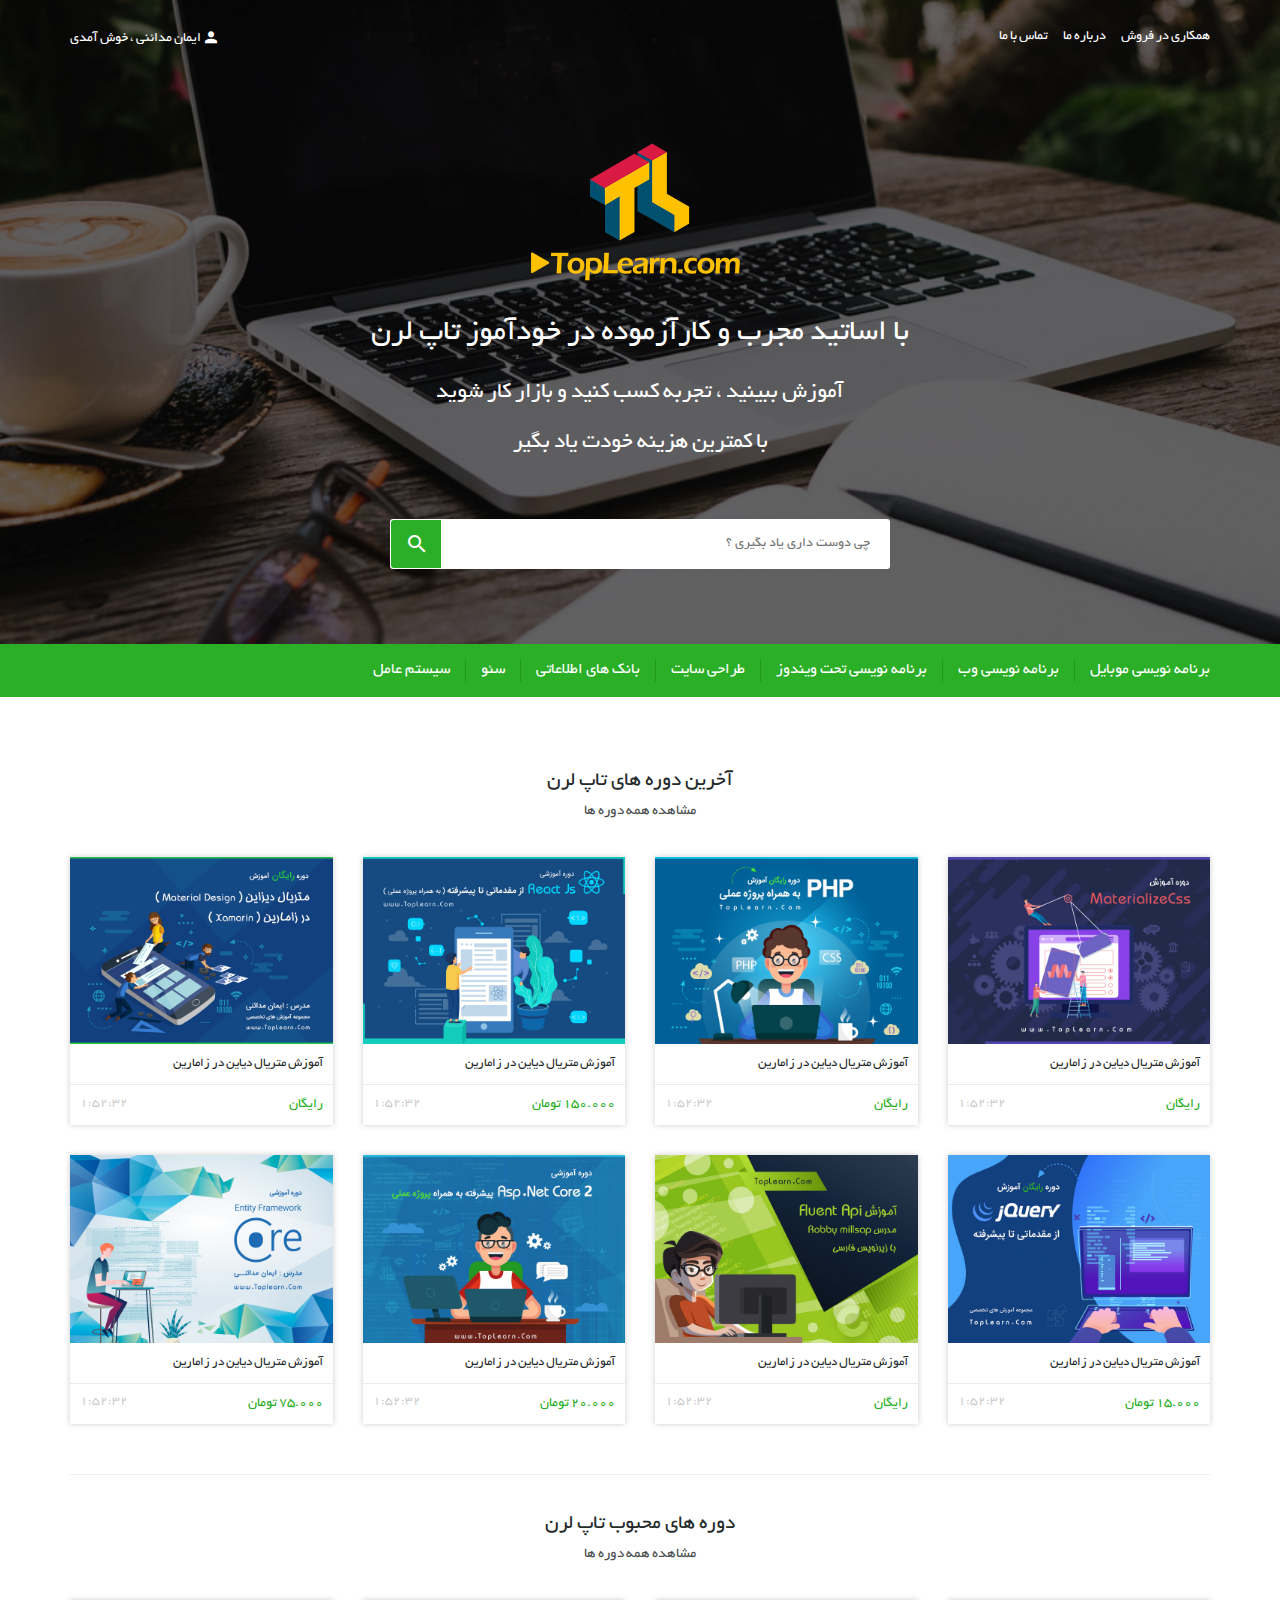
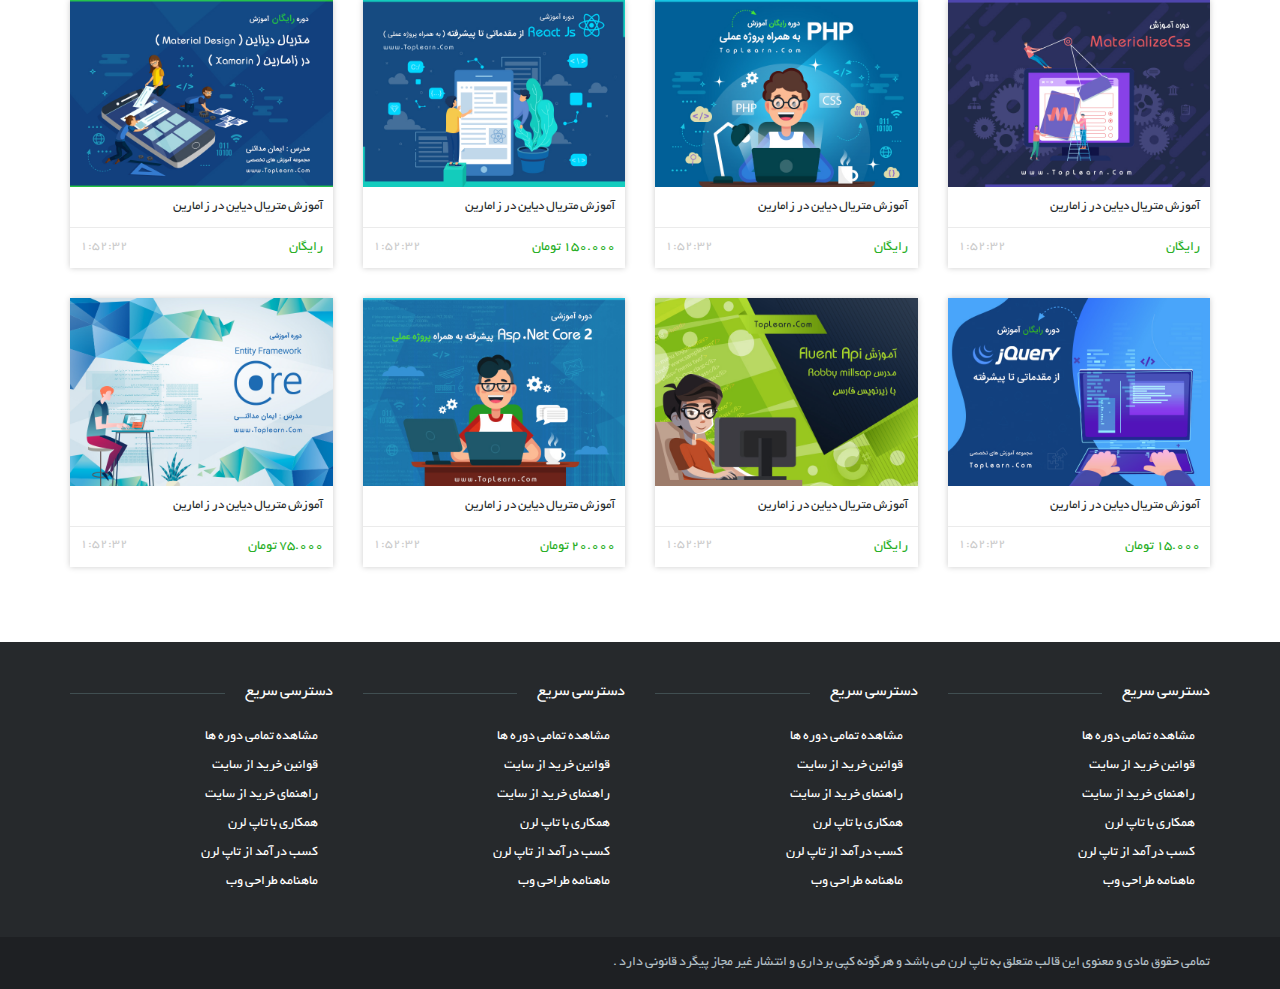
<file: Toplearn Template/index.html>
<!DOCTYPE html>
<html class="no-js" dir="rtl" lang="fa-IR">
	<head>
		<meta charset="UTF-8">
		<title> تاپ لرن </title>
		<meta name="googlebot" content="index,follow">
		<meta name="robots" content="noodp,noydir">
		<meta name="apple-mobile-web-app-capable" content="yes" >
		<meta http-equiv="X-UA-Compatible" content="IE=edge,chrome=1">
    	<meta name="viewport" content="width=device-width, initial-scale=1">
		<link rel="stylesheet" type="text/css" href="css/bootstrap.min.css">
		<link rel="stylesheet" type="text/css" href="css/bootstrap-rtl.min.css">
        <link rel="stylesheet" type="text/css" href="css/material-design-iconic-font.min.css">
        <link rel="stylesheet" type="text/css" href="css/style.css">
		<script src="js/jquery.min.js"></script>
	</head>
	<body>
    	<script src="js/modernizr-custom.js"></script>

        <div class="landing-layer">
            <div class="container">
                <nav>
                    <div class="row">
                        <div class="col-sm-6 col-xs-12">
                            <ul>
                                <li>
                                    <a href=""> همکاری در فروش </a>
                                    <a href=""> درباره ما </a>
                                    <a href=""> تماس با ما </a>
                                </li>
                            </ul>
                        </div>
                        <div class="col-sm-6 col-xs-12">
                            <div class="clientarea">
                                <div class="loggein ">
                                     <i class="zmdi zmdi-account"></i><a href=""> ایمان مدائنی ، خوش آمدی </a>
                                </div>
                                <div class="signin hidden">
                                    <i class="zmdi zmdi-account"></i>
                                    <a href=""> ورود </a> /
                                    <a href=""> عضویت </a>
                                </div>
                            </div>  
                        </div>
                    </div>
                </nav>
                <header>
                    <a href="" class="logo"><img src="images/logo.png"></a>
                    <h1> با اساتید مجرب و کارآزموده در خودآموز تاپ لرن </h1>
                    <h2> آموزش ببینید ، تجربه کسب کنید و بازار کار شوید </h2>
                    <h3> با کمترین هزینه خودت یاد بگیر </h3>
                </header>
                <div class="search-form">
                    <form>
                        <input type="text" name="" placeholder="چی دوست داری یاد بگیری ؟">
                        <button><i class="zmdi zmdi-search"></i></button>
                    </form>
                </div>
            </div>
        </div>

        <!-- main manu -->
        <div class="main-menu">
            <div class="container">
                <nav>
                    <span class="responsive-sign"><i class="zmdi zmdi-menu"></i></span>
                    <ul>
                        <li><a href=""> برنامه نویسی موبایل </a>
                            <ul>
                                <li><a href=""> زامارین  Xamarin </a></li>
                                <li><a href=""> react Native </a></li>
                            </ul>
                        </li>
                        <li><a href=""> برنامه نویسی وب </a>
                            <ul>
                                <li><a href=""> Asp.net WebForms </a></li>
                                <li><a href=""> Asp.net MVC </a></li>
                                <li><a href=""> PHP MVC </a></li>
                                <li><a href=""> PHP FrameWorks </a></li>
                                <li><a href=""> Asp.net Core </a></li>
                            </ul>
                        </li>
                        <li><a href=""> برنامه نویسی تحت ویندوز </a></li>
                        <li><a href=""> طراحی سایت </a>
                            <ul>
                                <li><a href=""> طراحی سایت </a></li>
                                <li><a href=""> Bootstrap </a></li>
                                <li><a href=""> Angular </a></li>
                                <li><a href=""> react </a></li>
                                <li><a href=""> Jquery </a></li>
                            </ul>
                        </li>
                        <li><a href=""> بانک های اطلاعاتی </a></li>
                        <li><a href=""> سئو </a></li>
                        <li><a href=""> سیستم عامل </a></li>
                    </ul>
                </nav>
            </div>
        </div>
        <!-- /main manu -->

        <!-- content -->
        <main id="home-page">
            <div class="container">
                <section class="terms-items">
                    <header>
                        <h2> آخرین دوره های تاپ لرن </h2>
                        <a href=""> مشاهده همه دوره ها </a>
                    </header>
                    <div class="row">
                        <!-- col -->
                        <div class="col-lg-3 col-md-4 col-sm-6 col-xs-12 term-col">
                            <article>
                                <a href="" class="img-layer"><img src="images/pic/1.jpg"></a>
                                <h2><a href=""> آموزش متریال دیاین در زامارین </a></h2>
                                <span> رایگان </span>
                                <i>1:52:32</i>
                            </article>
                        </div>    
                        <!-- /col -->
                        <!-- col -->
                        <div class="col-lg-3 col-md-4 col-sm-6 col-xs-12 term-col">
                            <article>
                                <a href="" class="img-layer"><img src="images/pic/2.jpg"></a>
                                <h2><a href=""> آموزش متریال دیاین در زامارین </a></h2>
                                <span> رایگان </span>
                                <i>1:52:32</i>
                            </article>
                        </div>    
                        <!-- /col -->
                        <!-- col -->
                        <div class="col-lg-3 col-md-4 col-sm-6 col-xs-12 term-col">
                            <article>
                                <a href="" class="img-layer"><img src="images/pic/3.jpg"></a>
                                <h2><a href=""> آموزش متریال دیاین در زامارین </a></h2>
                                <span> 150.000 تومان </span>
                                <i>1:52:32</i>
                            </article>
                        </div>    
                        <!-- /col -->
                        <!-- col -->
                        <div class="col-lg-3 col-md-4 col-sm-6 col-xs-12 term-col">
                            <article>
                                <a href="" class="img-layer"><img src="images/pic/4.jpg"></a>
                                <h2><a href=""> آموزش متریال دیاین در زامارین </a></h2>
                                <span> رایگان </span>
                                <i>1:52:32</i>
                            </article>
                        </div>    
                        <!-- /col -->
                        <!-- col -->
                        <div class="col-lg-3 col-md-4 col-sm-6 col-xs-12 term-col">
                            <article>
                                <a href="" class="img-layer"><img src="images/pic/5.jpg"></a>
                                <h2><a href=""> آموزش متریال دیاین در زامارین </a></h2>
                                <span> 15.000 تومان </span>
                                <i>1:52:32</i>
                            </article>
                        </div>    
                        <!-- /col -->
                        <!-- col -->
                        <div class="col-lg-3 col-md-4 col-sm-6 col-xs-12 term-col">
                            <article>
                                <a href="" class="img-layer"><img src="images/pic/6.jpg"></a>
                                <h2><a href=""> آموزش متریال دیاین در زامارین </a></h2>
                                <span> رایگان </span>
                                <i>1:52:32</i>
                            </article>
                        </div>    
                        <!-- /col -->
                        <!-- col -->
                        <div class="col-lg-3 col-md-4 col-sm-6 col-xs-12 term-col">
                            <article>
                                <a href="" class="img-layer"><img src="images/pic/7.jpg"></a>
                                <h2><a href=""> آموزش متریال دیاین در زامارین </a></h2>
                                <span> 20.000 تومان </span>
                                <i>1:52:32</i>
                            </article>
                        </div>    
                        <!-- /col -->
                        <!-- col -->
                        <div class="col-lg-3 col-md-4 col-sm-6 col-xs-12 term-col">
                            <article>
                                <a href="" class="img-layer"><img src="images/pic/8.jpg"></a>
                                <h2><a href=""> آموزش متریال دیاین در زامارین </a></h2>
                                <span> 75.000 تومان </span>
                                <i>1:52:32</i>
                            </article>
                        </div>    
                        <!-- /col -->
                    </div>
                </section>

                <hr>

                <section class="terms-items">
                    <header>
                        <h2> دوره های محبوب تاپ لرن </h2>
                        <a href=""> مشاهده همه دوره ها </a>
                    </header>
                    <div class="row">
                        <!-- col -->
                        <div class="col-lg-3 col-md-4 col-sm-6 col-xs-12 term-col">
                            <article>
                                <a href="" class="img-layer"><img src="images/pic/1.jpg"></a>
                                <h2><a href=""> آموزش متریال دیاین در زامارین </a></h2>
                                <span> رایگان </span>
                                <i>1:52:32</i>
                            </article>
                        </div>    
                        <!-- /col -->
                        <!-- col -->
                        <div class="col-lg-3 col-md-4 col-sm-6 col-xs-12 term-col">
                            <article>
                                <a href="" class="img-layer"><img src="images/pic/2.jpg"></a>
                                <h2><a href=""> آموزش متریال دیاین در زامارین </a></h2>
                                <span> رایگان </span>
                                <i>1:52:32</i>
                            </article>
                        </div>    
                        <!-- /col -->
                        <!-- col -->
                        <div class="col-lg-3 col-md-4 col-sm-6 col-xs-12 term-col">
                            <article>
                                <a href="" class="img-layer"><img src="images/pic/3.jpg"></a>
                                <h2><a href=""> آموزش متریال دیاین در زامارین </a></h2>
                                <span> 150.000 تومان </span>
                                <i>1:52:32</i>
                            </article>
                        </div>    
                        <!-- /col -->
                        <!-- col -->
                        <div class="col-lg-3 col-md-4 col-sm-6 col-xs-12 term-col">
                            <article>
                                <a href="" class="img-layer"><img src="images/pic/4.jpg"></a>
                                <h2><a href=""> آموزش متریال دیاین در زامارین </a></h2>
                                <span> رایگان </span>
                                <i>1:52:32</i>
                            </article>
                        </div>    
                        <!-- /col -->
                        <!-- col -->
                        <div class="col-lg-3 col-md-4 col-sm-6 col-xs-12 term-col">
                            <article>
                                <a href="" class="img-layer"><img src="images/pic/5.jpg"></a>
                                <h2><a href=""> آموزش متریال دیاین در زامارین </a></h2>
                                <span> 15.000 تومان </span>
                                <i>1:52:32</i>
                            </article>
                        </div>    
                        <!-- /col -->
                        <!-- col -->
                        <div class="col-lg-3 col-md-4 col-sm-6 col-xs-12 term-col">
                            <article>
                                <a href="" class="img-layer"><img src="images/pic/6.jpg"></a>
                                <h2><a href=""> آموزش متریال دیاین در زامارین </a></h2>
                                <span> رایگان </span>
                                <i>1:52:32</i>
                            </article>
                        </div>    
                        <!-- /col -->
                        <!-- col -->
                        <div class="col-lg-3 col-md-4 col-sm-6 col-xs-12 term-col">
                            <article>
                                <a href="" class="img-layer"><img src="images/pic/7.jpg"></a>
                                <h2><a href=""> آموزش متریال دیاین در زامارین </a></h2>
                                <span> 20.000 تومان </span>
                                <i>1:52:32</i>
                            </article>
                        </div>    
                        <!-- /col -->
                        <!-- col -->
                        <div class="col-lg-3 col-md-4 col-sm-6 col-xs-12 term-col">
                            <article>
                                <a href="" class="img-layer"><img src="images/pic/8.jpg"></a>
                                <h2><a href=""> آموزش متریال دیاین در زامارین </a></h2>
                                <span> 75.000 تومان </span>
                                <i>1:52:32</i>
                            </article>
                        </div>    
                        <!-- /col -->
                    </div>
                </section>
            </div>
        </main>
        <!-- /content -->

        <!-- footer -->
        <footer>
            <div class="top-footer">
                <div class="container">
                    <div class="row">
                        <div class="col-md-3 col-sm-6 col-xs-12">
                            <section class="list">
                                <header><h4> دسترسی سریع</h4></header>
                                <ul>
                                    <li><a href="">مشاهده تمامی دوره ها</a></li>
                                    <li><a href="">قوانین خرید از سایت </a></li>
                                    <li><a href="">راهنمای خرید از سایت </a></li>
                                    <li><a href="">همکاری با تاپ لرن </a></li>
                                    <li><a href="">کسب درآمد از تاپ لرن </a></li>
                                    <li><a href="">ماهنامه طراحی وب</a></li>
                                </ul>
                            </section>
                        </div>
                        <div class="col-md-3 col-sm-6 col-xs-12">
                            <section class="list">
                                <header><h4> دسترسی سریع</h4></header>
                                <ul>
                                    <li><a href="">مشاهده تمامی دوره ها</a></li>
                                    <li><a href="">قوانین خرید از سایت </a></li>
                                    <li><a href="">راهنمای خرید از سایت </a></li>
                                    <li><a href="">همکاری با تاپ لرن </a></li>
                                    <li><a href="">کسب درآمد از تاپ لرن </a></li>
                                    <li><a href="">ماهنامه طراحی وب</a></li>
                                </ul>
                            </section>
                        </div>
                        <div class="col-md-3 col-sm-6 col-xs-12">
                            <section class="list">
                                <header><h4> دسترسی سریع</h4></header>
                                <ul>
                                    <li><a href="">مشاهده تمامی دوره ها</a></li>
                                    <li><a href="">قوانین خرید از سایت </a></li>
                                    <li><a href="">راهنمای خرید از سایت </a></li>
                                    <li><a href="">همکاری با تاپ لرن </a></li>
                                    <li><a href="">کسب درآمد از تاپ لرن </a></li>
                                    <li><a href="">ماهنامه طراحی وب</a></li>
                                </ul>
                            </section>
                        </div>
                        <div class="col-md-3 col-sm-6 col-xs-12">
                            <section class="list">
                                <header><h4> دسترسی سریع</h4></header>
                                <ul>
                                    <li><a href="">مشاهده تمامی دوره ها</a></li>
                                    <li><a href="">قوانین خرید از سایت </a></li>
                                    <li><a href="">راهنمای خرید از سایت </a></li>
                                    <li><a href="">همکاری با تاپ لرن </a></li>
                                    <li><a href="">کسب درآمد از تاپ لرن </a></li>
                                    <li><a href="">ماهنامه طراحی وب</a></li>
                                </ul>
                            </section>
                        </div>
                    </div>
                </div>
            </div>
            <div class="bottom-footer">
                <div class="container">
                    <p>
                        تمامی حقوق مادی و معنوی این قالب متعلق به <a href=""> تاپ لرن </a> می باشد و هرگونه کپی برداری و انتشار غیر مجاز پیگرد قانونی دارد .
                    </p>
                </div>
            </div>
        </footer>
        <!-- /footer -->

        <script src="js/bootstrap.min.js"></script>
	    <script src="js/script.js"></script>
	</body>
</html>
</file>
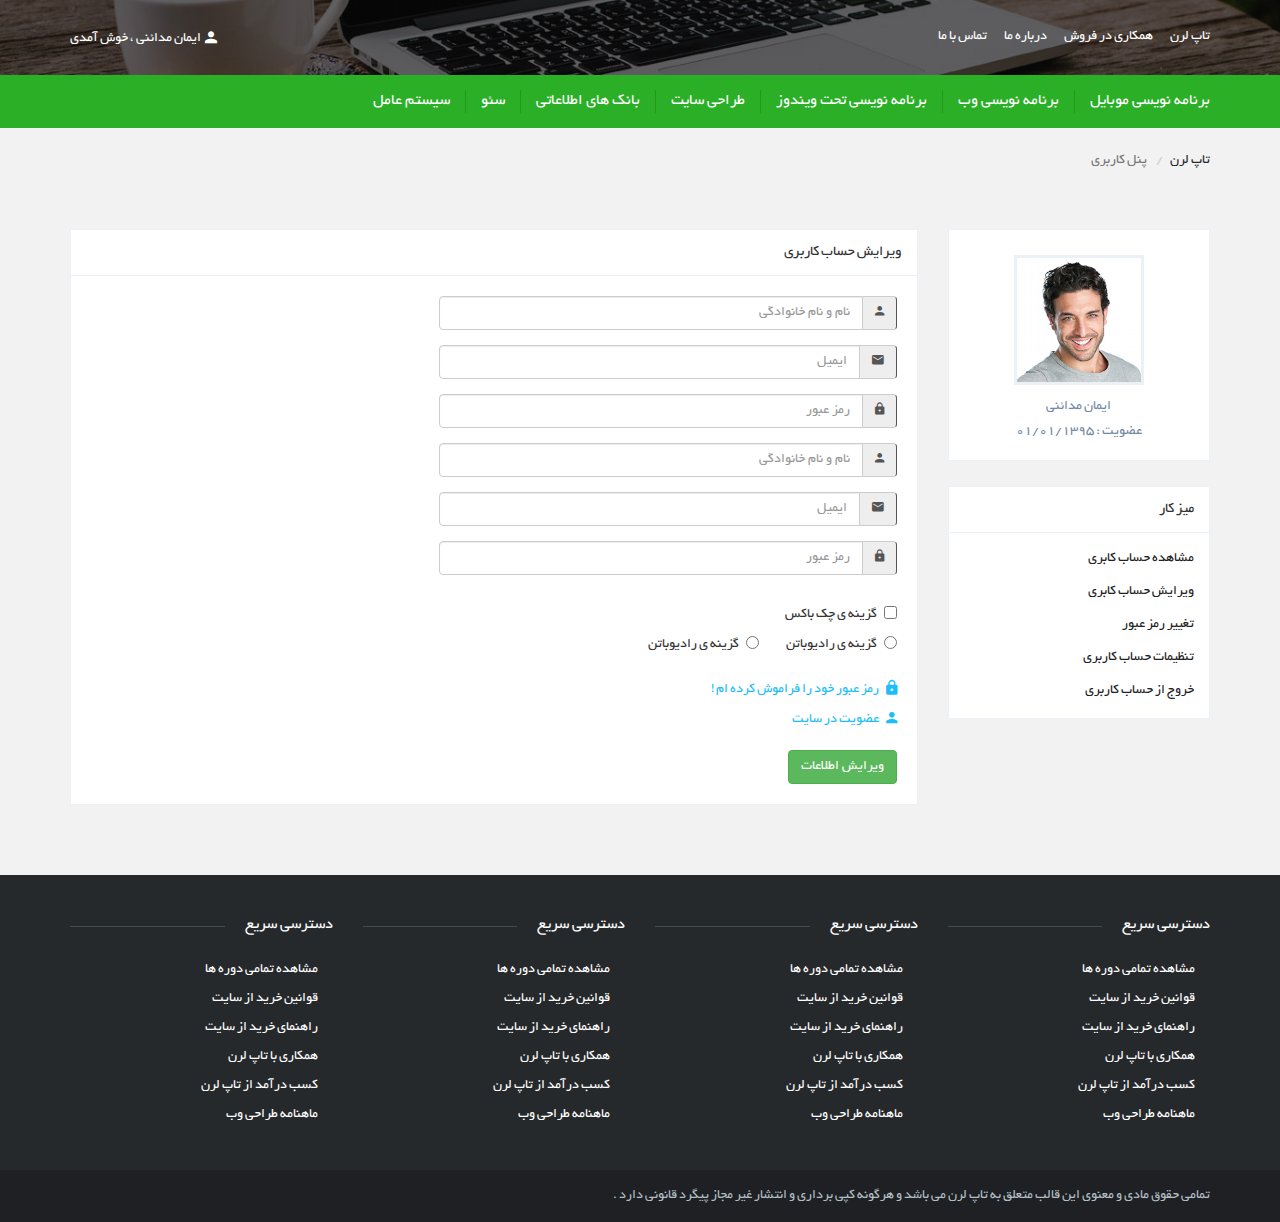
<file: Toplearn Template/account-2.html>
<!DOCTYPE html>
<html class="no-js" dir="rtl" lang="fa-IR">
	<head>
		<meta charset="UTF-8">
		<title> تاپ لرن </title>
		<meta name="googlebot" content="index,follow">
		<meta name="robots" content="noodp,noydir">
		<meta name="apple-mobile-web-app-capable" content="yes" >
		<meta http-equiv="X-UA-Compatible" content="IE=edge,chrome=1">
    	<meta name="viewport" content="width=device-width, initial-scale=1">
		<link rel="stylesheet" type="text/css" href="css/bootstrap.min.css">
		<link rel="stylesheet" type="text/css" href="css/bootstrap-rtl.min.css">
        <link rel="stylesheet" type="text/css" href="css/material-design-iconic-font.min.css">
        <link rel="stylesheet" type="text/css" href="css/style.css">
		<script src="js/jquery.min.js"></script>
	</head>
	<body>
    	<script src="js/modernizr-custom.js"></script>

        <div class="landing-layer">
            <div class="container">
                <nav>
                    <div class="row">
                        <div class="col-sm-6 col-xs-12">
                            <ul>
                                <li><a href=""> تاپ لرن </a></li>
                                <li><a href=""> همکاری در فروش </a></li>
                                <li><a href=""> درباره ما </a> </li>
                                <li><a href=""> تماس با ما </a></li>
                            </ul>
                        </div>
                        <div class="col-sm-6 col-xs-12">
                            <div class="clientarea">
                                <div class="loggein ">
                                     <i class="zmdi zmdi-account"></i><a href=""> ایمان مدائنی ، خوش آمدی </a>
                                </div>
                                <div class="signin hidden">
                                    <i class="zmdi zmdi-account"></i>
                                    <a href=""> ورود </a> /
                                    <a href=""> عضویت </a>
                                </div>
                            </div>  
                        </div>
                    </div>
                </nav>
            </div>
        </div>

        <!-- main manu -->
        <div class="main-menu">
            <div class="container">
                <nav>
                    <span class="responsive-sign"><i class="zmdi zmdi-menu"></i></span>
                    <ul>
                        <li><a href=""> برنامه نویسی موبایل </a>
                            <ul>
                                <li><a href=""> زامارین  Xamarin </a></li>
                                <li><a href=""> react Native </a></li>
                            </ul>
                        </li>
                        <li><a href=""> برنامه نویسی وب </a>
                            <ul>
                                <li><a href=""> Asp.net WebForms </a></li>
                                <li><a href=""> Asp.net MVC </a></li>
                                <li><a href=""> PHP MVC </a></li>
                                <li><a href=""> PHP FrameWorks </a></li>
                                <li><a href=""> Asp.net Core </a></li>
                            </ul>
                        </li>
                        <li><a href=""> برنامه نویسی تحت ویندوز </a></li>
                        <li><a href=""> طراحی سایت </a>
                            <ul>
                                <li><a href=""> طراحی سایت </a></li>
                                <li><a href=""> Bootstrap </a></li>
                                <li><a href=""> Angular </a></li>
                                <li><a href=""> react </a></li>
                                <li><a href=""> Jquery </a></li>
                            </ul>
                        </li>
                        <li><a href=""> بانک های اطلاعاتی </a></li>
                        <li><a href=""> سئو </a></li>
                        <li><a href=""> سیستم عامل </a></li>
                    </ul>
                </nav>
            </div>
        </div>
        <!-- /main manu -->

        <div class="container">
            <nav aria-label="breadcrumb">
              <ul class="breadcrumb">
                <li class="breadcrumb-item"><a href="#">تاپ لرن</a></li>
                <li class="breadcrumb-item active" aria-current="page"> پنل کاربری </li>
              </ul>
            </nav>
        </div>

        <main>
            <div class="container">
                <div class="user-account">
                    <div class="row">
                        <div class="col-md-3 col-sm-4 col-xs-12">
                            <aside>

                                <div class="avatar-layer">
                                    <div class="img-layer">
                                        <a href="" class="change-image"><i class="zmdi zmdi-edit"></i></a>
                                        <img src="images/pic/avatar.jpg">
                                    </div>
                                    <div class="detail">
                                        <span> ایمان مدائنی </span>
                                        <span> عضویت : 01/01/1395 </span>
                                    </div>
                                </div>

                                <section>
                                    <header><h3> میز کار </h3></header>
                                    <div class="inner">
                                        <ul>
                                            <li><a href=""> مشاهده حساب کابری </a></li>
                                            <li><a href=""> ویرایش حساب کابری </a></li>
                                            <li><a href=""> تغییر رمز عبور </a></li>
                                            <li><a href=""> تنظیمات حساب کاربری </a></li>
                                            <li><a href=""> خروج از حساب کاربری </a></li>
                                        </ul>
                                    </div>
                                </section>
                            </aside>    
                        </div>
                        <div class="col-md-9 col-sm-8 col-xs-12">
                            <section class="user-account-content">
                                <header><h1> ویرایش حساب کاربری </h1></header>
                                <div class="inner form-layer">
                                    <form action="" method="">

                                        <div class="row">
                                            <div class="col-md-7 col-sm-8 col-xs-12">
                                                <div class="input-group">
                                                    <span class="input-group-addon" id="username"><i class="zmdi zmdi-account"></i></span>
                                                    <input type="text" class="form-control" placeholder="نام و نام خانوادگی" aria-describedby="username">
                                                </div>
                                            </div>
                                            <div class="col-md-7 col-sm-8 col-xs-12">
                                                <div class="input-group">
                                                    <span class="input-group-addon" id="email-address"><i class="zmdi zmdi-email"></i></span>
                                                    <input type="text" class="form-control" placeholder="ایمیل" aria-describedby="email-address">
                                                </div>  
                                            </div>
                                            <div class="col-md-7 col-sm-8 col-xs-12">
                                                <div class="input-group">
                                                    <span class="input-group-addon" id="password"><i class="zmdi zmdi-lock"></i></span>
                                                    <input type="text" class="form-control" placeholder="رمز عبور " aria-describedby="password">
                                                </div>
                                            </div>
                                            <div class="col-md-7 col-sm-8 col-xs-12">
                                                <div class="input-group">
                                                    <span class="input-group-addon" id="username"><i class="zmdi zmdi-account"></i></span>
                                                    <input type="text" class="form-control" placeholder="نام و نام خانوادگی" aria-describedby="username">
                                                </div>
                                            </div>
                                            <div class="col-md-7 col-sm-8 col-xs-12">
                                                <div class="input-group">
                                                    <span class="input-group-addon" id="email-address"><i class="zmdi zmdi-email"></i></span>
                                                    <input type="text" class="form-control" placeholder="ایمیل" aria-describedby="email-address">
                                                </div>  
                                            </div>
                                            <div class="col-md-7 col-sm-8 col-xs-12">
                                                <div class="input-group">
                                                    <span class="input-group-addon" id="password"><i class="zmdi zmdi-lock"></i></span>
                                                    <input type="text" class="form-control" placeholder="رمز عبور " aria-describedby="password">
                                                </div>
                                            </div>
                                            <div class="col-md-7 col-sm-8 col-xs-12">
                                                <div class="checkbox-layer">
                                                    <label><input type="checkbox" name="">  گزینه ی چک باکس </label>
                                                </div>
                                            </div>
                                            <div class="col-md-7 col-sm-8 col-xs-12">
                                                <div class="radio-layer">
                                                    <label><input type="radio" name="">  گزینه ی رادیوباتن </label>
                                                    <label><input type="radio" name="">  گزینه ی رادیوباتن </label>
                                                </div>
                                            </div>
                                            <div class="col-md-7 col-sm-8 col-xs-12">
                                                <div class="link">
                                                    <a href=""> <i class="zmdi zmdi-lock"></i> رمز عبور خود را فراموش کرده ام !</a>
                                                    <a href=""> <i class="zmdi zmdi-account"></i> عضویت در سایت </a>
                                                </div>
                                            </div>
                                            <div class="col-md-7 col-sm-8 col-xs-12">
                                                <button class="btn btn-success"> ویرایش اطلاعات </button>
                                            </div>
                                        </div>

                                    </form>
                                </div>  
                            </section>
                        </div>
                    </div>
                </div>
            </div>
        </main>

        <!-- footer -->
        <footer>
            <div class="top-footer">
                <div class="container">
                    <div class="row">
                        <div class="col-md-3 col-sm-6 col-xs-12">
                            <section class="list">
                                <header><h4> دسترسی سریع</h4></header>
                                <ul>
                                    <li><a href="">مشاهده تمامی دوره ها</a></li>
                                    <li><a href="">قوانین خرید از سایت </a></li>
                                    <li><a href="">راهنمای خرید از سایت </a></li>
                                    <li><a href="">همکاری با تاپ لرن </a></li>
                                    <li><a href="">کسب درآمد از تاپ لرن </a></li>
                                    <li><a href="">ماهنامه طراحی وب</a></li>
                                </ul>
                            </section>
                        </div>
                        <div class="col-md-3 col-sm-6 col-xs-12">
                            <section class="list">
                                <header><h4> دسترسی سریع</h4></header>
                                <ul>
                                    <li><a href="">مشاهده تمامی دوره ها</a></li>
                                    <li><a href="">قوانین خرید از سایت </a></li>
                                    <li><a href="">راهنمای خرید از سایت </a></li>
                                    <li><a href="">همکاری با تاپ لرن </a></li>
                                    <li><a href="">کسب درآمد از تاپ لرن </a></li>
                                    <li><a href="">ماهنامه طراحی وب</a></li>
                                </ul>
                            </section>
                        </div>
                        <div class="col-md-3 col-sm-6 col-xs-12">
                            <section class="list">
                                <header><h4> دسترسی سریع</h4></header>
                                <ul>
                                    <li><a href="">مشاهده تمامی دوره ها</a></li>
                                    <li><a href="">قوانین خرید از سایت </a></li>
                                    <li><a href="">راهنمای خرید از سایت </a></li>
                                    <li><a href="">همکاری با تاپ لرن </a></li>
                                    <li><a href="">کسب درآمد از تاپ لرن </a></li>
                                    <li><a href="">ماهنامه طراحی وب</a></li>
                                </ul>
                            </section>
                        </div>
                        <div class="col-md-3 col-sm-6 col-xs-12">
                            <section class="list">
                                <header><h4> دسترسی سریع</h4></header>
                                <ul>
                                    <li><a href="">مشاهده تمامی دوره ها</a></li>
                                    <li><a href="">قوانین خرید از سایت </a></li>
                                    <li><a href="">راهنمای خرید از سایت </a></li>
                                    <li><a href="">همکاری با تاپ لرن </a></li>
                                    <li><a href="">کسب درآمد از تاپ لرن </a></li>
                                    <li><a href="">ماهنامه طراحی وب</a></li>
                                </ul>
                            </section>
                        </div>
                    </div>
                </div>
            </div>
            <div class="bottom-footer">
                <div class="container">
                    <p>
                        تمامی حقوق مادی و معنوی این قالب متعلق به <a href=""> تاپ لرن </a> می باشد و هرگونه کپی برداری و انتشار غیر مجاز پیگرد قانونی دارد .
                    </p>
                </div>
            </div>
        </footer>
        <!-- /footer -->

        <script src="js/bootstrap.min.js"></script>
	    <script src="js/script.js"></script>
	</body>
</html>
</file>
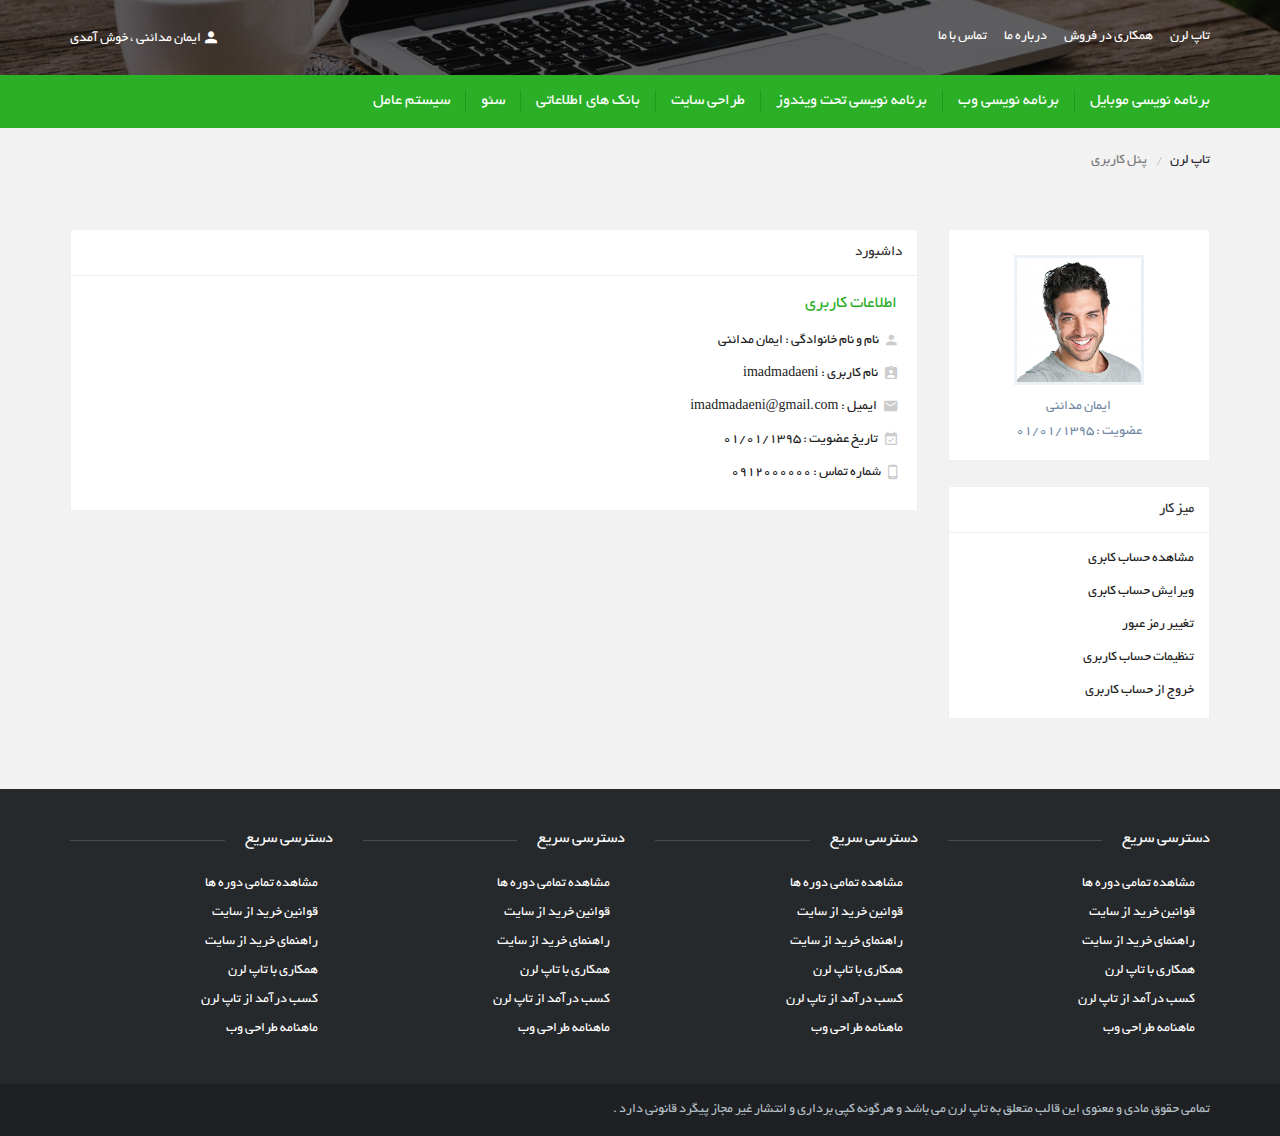
<file: Toplearn Template/account.html>
<!DOCTYPE html>
<html class="no-js" dir="rtl" lang="fa-IR">
	<head>
		<meta charset="UTF-8">
		<title> تاپ لرن </title>
		<meta name="googlebot" content="index,follow">
		<meta name="robots" content="noodp,noydir">
		<meta name="apple-mobile-web-app-capable" content="yes" >
		<meta http-equiv="X-UA-Compatible" content="IE=edge,chrome=1">
    	<meta name="viewport" content="width=device-width, initial-scale=1">
		<link rel="stylesheet" type="text/css" href="css/bootstrap.min.css">
		<link rel="stylesheet" type="text/css" href="css/bootstrap-rtl.min.css">
        <link rel="stylesheet" type="text/css" href="css/material-design-iconic-font.min.css">
        <link rel="stylesheet" type="text/css" href="css/style.css">
		<script src="js/jquery.min.js"></script>
	</head>
	<body>
    	<script src="js/modernizr-custom.js"></script>

        <div class="landing-layer">
            <div class="container">
                <nav>
                    <div class="row">
                        <div class="col-sm-6 col-xs-12">
                            <ul>
                                <li><a href=""> تاپ لرن </a></li>
                                <li><a href=""> همکاری در فروش </a></li>
                                <li><a href=""> درباره ما </a> </li>
                                <li><a href=""> تماس با ما </a></li>
                            </ul>
                        </div>
                        <div class="col-sm-6 col-xs-12">
                            <div class="clientarea">
                                <div class="loggein ">
                                     <i class="zmdi zmdi-account"></i><a href=""> ایمان مدائنی ، خوش آمدی </a>
                                </div>
                                <div class="signin hidden">
                                    <i class="zmdi zmdi-account"></i>
                                    <a href=""> ورود </a> /
                                    <a href=""> عضویت </a>
                                </div>
                            </div>  
                        </div>
                    </div>
                </nav>
            </div>
        </div>

        <!-- main manu -->
        <div class="main-menu">
            <div class="container">
                <nav>
                    <span class="responsive-sign"><i class="zmdi zmdi-menu"></i></span>
                    <ul>
                        <li><a href=""> برنامه نویسی موبایل </a>
                            <ul>
                                <li><a href=""> زامارین  Xamarin </a></li>
                                <li><a href=""> react Native </a></li>
                            </ul>
                        </li>
                        <li><a href=""> برنامه نویسی وب </a>
                            <ul>
                                <li><a href=""> Asp.net WebForms </a></li>
                                <li><a href=""> Asp.net MVC </a></li>
                                <li><a href=""> PHP MVC </a></li>
                                <li><a href=""> PHP FrameWorks </a></li>
                                <li><a href=""> Asp.net Core </a></li>
                            </ul>
                        </li>
                        <li><a href=""> برنامه نویسی تحت ویندوز </a></li>
                        <li><a href=""> طراحی سایت </a>
                            <ul>
                                <li><a href=""> طراحی سایت </a></li>
                                <li><a href=""> Bootstrap </a></li>
                                <li><a href=""> Angular </a></li>
                                <li><a href=""> react </a></li>
                                <li><a href=""> Jquery </a></li>
                            </ul>
                        </li>
                        <li><a href=""> بانک های اطلاعاتی </a></li>
                        <li><a href=""> سئو </a></li>
                        <li><a href=""> سیستم عامل </a></li>
                    </ul>
                </nav>
            </div>
        </div>
        <!-- /main manu -->

        <div class="container">
            <nav aria-label="breadcrumb">
              <ul class="breadcrumb">
                <li class="breadcrumb-item"><a href="#">تاپ لرن</a></li>
                <li class="breadcrumb-item active" aria-current="page"> پنل کاربری </li>
              </ul>
            </nav>
        </div>

        <main>
            <div class="container">
                <div class="user-account">
                    <div class="row">
                        <div class="col-md-3 col-sm-4 col-xs-12">
                            <aside>

                                <div class="avatar-layer">
                                    <div class="img-layer">
                                        <a href="" class="change-image"><i class="zmdi zmdi-edit"></i></a>
                                        <img src="images/pic/avatar.jpg">
                                    </div>
                                    <div class="detail">
                                        <span> ایمان مدائنی </span>
                                        <span> عضویت : 01/01/1395 </span>
                                    </div>
                                </div>

                                <section>
                                    <header><h3> میز کار </h3></header>
                                    <div class="inner">
                                        <ul>
                                            <li><a href=""> مشاهده حساب کابری </a></li>
                                            <li><a href=""> ویرایش حساب کابری </a></li>
                                            <li><a href=""> تغییر رمز عبور </a></li>
                                            <li><a href=""> تنظیمات حساب کاربری </a></li>
                                            <li><a href=""> خروج از حساب کاربری </a></li>
                                        </ul>
                                    </div>
                                </section>
                            </aside>    
                        </div>
                        <div class="col-md-9 col-sm-8 col-xs-12">
                            <section class="user-account-content">
                                <header><h1> داشبورد </h1></header>
                                <div class="inner">
                                    <div class="account-information">
                                        <h3> اطلاعات کاربری </h3>
                                        <ul>
                                            <li> <i class="zmdi zmdi-account"></i> نام و نام خانوادگی : ایمان مدائنی </li>
                                            <li> <i class="zmdi zmdi-assignment-account"></i> نام کاربری :  imadmadaeni </li>
                                            <li> <i class="zmdi zmdi-email"></i> ایمیل : imadmadaeni@gmail.com </li>
                                            <li> <i class="zmdi zmdi-calendar-check"></i> تاریخ عضویت : 01/01/1395 </li>
                                            <li> <i class="zmdi zmdi-smartphone-android"></i> شماره تماس : 0912000000 </li>
                                        </ul>
                                    </div>
                                </div>  
                            </section>
                        </div>
                    </div>
                </div>
            </div>
        </main>

        <!-- footer -->
        <footer>
            <div class="top-footer">
                <div class="container">
                    <div class="row">
                        <div class="col-md-3 col-sm-6 col-xs-12">
                            <section class="list">
                                <header><h4> دسترسی سریع</h4></header>
                                <ul>
                                    <li><a href="">مشاهده تمامی دوره ها</a></li>
                                    <li><a href="">قوانین خرید از سایت </a></li>
                                    <li><a href="">راهنمای خرید از سایت </a></li>
                                    <li><a href="">همکاری با تاپ لرن </a></li>
                                    <li><a href="">کسب درآمد از تاپ لرن </a></li>
                                    <li><a href="">ماهنامه طراحی وب</a></li>
                                </ul>
                            </section>
                        </div>
                        <div class="col-md-3 col-sm-6 col-xs-12">
                            <section class="list">
                                <header><h4> دسترسی سریع</h4></header>
                                <ul>
                                    <li><a href="">مشاهده تمامی دوره ها</a></li>
                                    <li><a href="">قوانین خرید از سایت </a></li>
                                    <li><a href="">راهنمای خرید از سایت </a></li>
                                    <li><a href="">همکاری با تاپ لرن </a></li>
                                    <li><a href="">کسب درآمد از تاپ لرن </a></li>
                                    <li><a href="">ماهنامه طراحی وب</a></li>
                                </ul>
                            </section>
                        </div>
                        <div class="col-md-3 col-sm-6 col-xs-12">
                            <section class="list">
                                <header><h4> دسترسی سریع</h4></header>
                                <ul>
                                    <li><a href="">مشاهده تمامی دوره ها</a></li>
                                    <li><a href="">قوانین خرید از سایت </a></li>
                                    <li><a href="">راهنمای خرید از سایت </a></li>
                                    <li><a href="">همکاری با تاپ لرن </a></li>
                                    <li><a href="">کسب درآمد از تاپ لرن </a></li>
                                    <li><a href="">ماهنامه طراحی وب</a></li>
                                </ul>
                            </section>
                        </div>
                        <div class="col-md-3 col-sm-6 col-xs-12">
                            <section class="list">
                                <header><h4> دسترسی سریع</h4></header>
                                <ul>
                                    <li><a href="">مشاهده تمامی دوره ها</a></li>
                                    <li><a href="">قوانین خرید از سایت </a></li>
                                    <li><a href="">راهنمای خرید از سایت </a></li>
                                    <li><a href="">همکاری با تاپ لرن </a></li>
                                    <li><a href="">کسب درآمد از تاپ لرن </a></li>
                                    <li><a href="">ماهنامه طراحی وب</a></li>
                                </ul>
                            </section>
                        </div>
                    </div>
                </div>
            </div>
            <div class="bottom-footer">
                <div class="container">
                    <p>
                        تمامی حقوق مادی و معنوی این قالب متعلق به <a href=""> تاپ لرن </a> می باشد و هرگونه کپی برداری و انتشار غیر مجاز پیگرد قانونی دارد .
                    </p>
                </div>
            </div>
        </footer>
        <!-- /footer -->

        <script src="js/bootstrap.min.js"></script>
	    <script src="js/script.js"></script>
	</body>
</html>
</file>
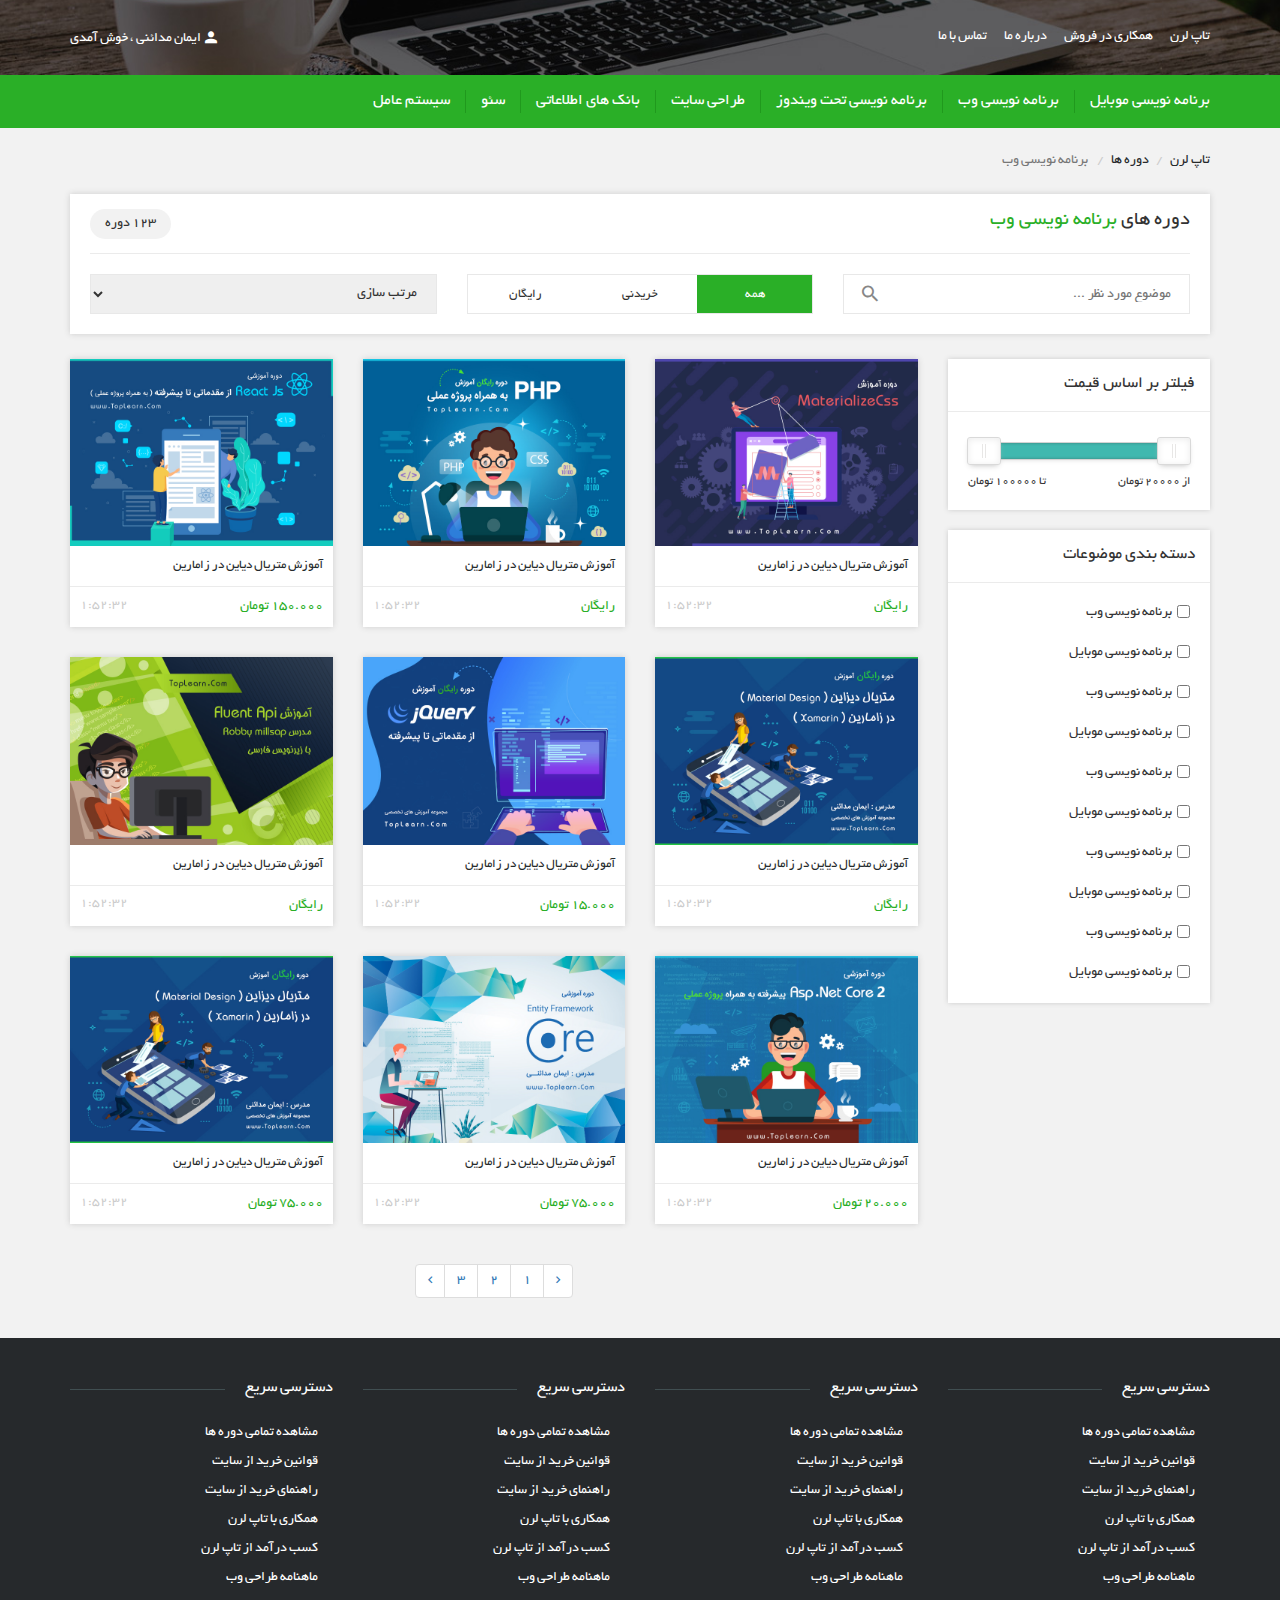
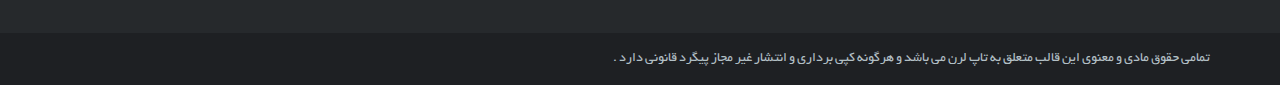
<file: Toplearn Template/archive.html>
<!DOCTYPE html>
<html class="no-js" dir="rtl" lang="fa-IR">
	<head>
		<meta charset="UTF-8">
		<title> تاپ لرن </title>
		<meta name="googlebot" content="index,follow">
		<meta name="robots" content="noodp,noydir">
		<meta name="apple-mobile-web-app-capable" content="yes" >
		<meta http-equiv="X-UA-Compatible" content="IE=edge,chrome=1">
    	<meta name="viewport" content="width=device-width, initial-scale=1">
		<link rel="stylesheet" type="text/css" href="css/bootstrap.min.css">
		<link rel="stylesheet" type="text/css" href="css/bootstrap-rtl.min.css">
        <link rel="stylesheet" type="text/css" href="css/material-design-iconic-font.min.css">
        <link rel="stylesheet" type="text/css" href="noUiSlider/nouislider.min.css">
        <link rel="stylesheet" type="text/css" href="css/style.css">
		<script src="js/jquery.min.js"></script>
	</head>
	<body>
    	<script src="js/modernizr-custom.js"></script>

        <div class="landing-layer">
            <div class="container">
                <nav>
                    <div class="row">
                        <div class="col-sm-6 col-xs-12">
                            <ul>
                                <li><a href=""> تاپ لرن </a></li>
                                <li><a href=""> همکاری در فروش </a></li>
                                <li><a href=""> درباره ما </a> </li>
                                <li><a href=""> تماس با ما </a></li>
                            </ul>
                        </div>
                        <div class="col-sm-6 col-xs-12">
                            <div class="clientarea">
                                <div class="loggein ">
                                     <i class="zmdi zmdi-account"></i><a href=""> ایمان مدائنی ، خوش آمدی </a>
                                </div>
                                <div class="signin hidden">
                                    <i class="zmdi zmdi-account"></i>
                                    <a href=""> ورود </a> /
                                    <a href=""> عضویت </a>
                                </div>
                            </div>  
                        </div>
                    </div>
                </nav>
            </div>
        </div>

        <!-- main manu -->
        <div class="main-menu">
            <div class="container">
                <nav>
                    <span class="responsive-sign"><i class="zmdi zmdi-menu"></i></span>
                    <ul>
                        <li><a href=""> برنامه نویسی موبایل </a>
                            <ul>
                                <li><a href=""> زامارین  Xamarin </a></li>
                                <li><a href=""> react Native </a></li>
                            </ul>
                        </li>
                        <li><a href=""> برنامه نویسی وب </a>
                            <ul>
                                <li><a href=""> Asp.net WebForms </a></li>
                                <li><a href=""> Asp.net MVC </a></li>
                                <li><a href=""> PHP MVC </a></li>
                                <li><a href=""> PHP FrameWorks </a></li>
                                <li><a href=""> Asp.net Core </a></li>
                            </ul>
                        </li>
                        <li><a href=""> برنامه نویسی تحت ویندوز </a></li>
                        <li><a href=""> طراحی سایت </a>
                            <ul>
                                <li><a href=""> طراحی سایت </a></li>
                                <li><a href=""> Bootstrap </a></li>
                                <li><a href=""> Angular </a></li>
                                <li><a href=""> react </a></li>
                                <li><a href=""> Jquery </a></li>
                            </ul>
                        </li>
                        <li><a href=""> بانک های اطلاعاتی </a></li>
                        <li><a href=""> سئو </a></li>
                        <li><a href=""> سیستم عامل </a></li>
                    </ul>
                </nav>
            </div>
        </div>
        <!-- /main manu -->

        <div class="container">
            <nav aria-label="breadcrumb">
              <ul class="breadcrumb">
                <li class="breadcrumb-item"><a href="#">تاپ لرن</a></li>
                <li class="breadcrumb-item active"><a href="#">دوره ها</a></li>
                <li class="breadcrumb-item active" aria-current="page"> برنامه نویسی وب </li>
              </ul>
            </nav>
        </div>

        <div class="container">
            <section class="term-categories">
                
                <div class="top-bar">

                    <header><h1> دوره های <span> برنامه نویسی وب </span> </h1> <span> 123 دوره </span></header>

                    <div class="row">
                        <div class="col-md-4 col-sm-12 col-xs-12 pull-right">
                            <form action="" method="">
                                <div class="input">
                                    <input type="text" name="" placeholder="موضوع مورد نظر ...">
                                    <button><i class="zmdi zmdi-search"></i></button>
                                </div>
                            </form>
                        </div>  
                        <div class="col-md-4 col-sm-6 col-xs-12 pull-right">
                            <div class="switch-field available">
                                <input id="available-filter-1" name="available" value="all" checked="" type="radio">
                                <label for="available-filter-1"> همه </label>
                                <input id="available-filter-2" name="available" value="off" type="radio">
                                <label for="available-filter-2"> خریدنی </label>
                                <input id="available-filter-3" name="available" value="normal" type="radio">
                                <label for="available-filter-3"> رایگان </label>
                            </div>
                        </div>  
                        <div class="col-md-4 col-sm-6 col-xs-12 pull-left">
                            <div class="select-ddl">
                                <select>
                                    <option> مرتب سازی </option>
                                    <option> قیمت </option>
                                    <option> مدرت زمان دوره </option>
                                    <option> تاریخ انتشار </option>
                                </select>
                            </div>
                        </div>  
                    </div>
                </div>

                <div class="row">

                    <aside class="col-lg-3 col-md-4 col-sm-12 col-xs-12">
                        
                        <section class="aside-section filter-by-price">
                            <header><h3> فیلتر بر اساس قیمت </h3></header>
                            <div class="price-range">
                                <input type="hidden" value="" id="min-value" name="min_price">
                                <input type="hidden" value="" id="max-value" name="max_price">
                                <div class="price-bar"><div id="priceFilter"></div></div>
                                <div class="max-price">تا <span id="max-text">500000</span> تومان</div>
                                <div class="min-price">از <span id="min-text">20000</span> تومان</div>
                                <div class="clearfix"></div>
                            </div>
                        </section>

                        <section class="aside-section filter-by-category">
                            <header><h3> دسته بندی موضوعات </h3></header>
                            <div class="inner">
                                <ul>
                                    <li>
                                        <input type="checkbox" name="" id="cat-1">
                                        <label for="cat-1"> برنامه نویسی وب </label>
                                    </li>
                                    <li>
                                        <input type="checkbox" name="" id="cat-2">
                                        <label for="cat-2"> برنامه نویسی موبایل </label>
                                    </li>
                                    <li>
                                        <input type="checkbox" name="" id="cat-3">
                                        <label for="cat-3"> برنامه نویسی وب </label>
                                    </li>
                                    <li>
                                        <input type="checkbox" name="" id="cat-4">
                                        <label for="cat-4"> برنامه نویسی موبایل </label>
                                    </li>
                                    <li>
                                        <input type="checkbox" name="" id="cat-5">
                                        <label for="cat-5"> برنامه نویسی وب </label>
                                    </li>
                                    <li>
                                        <input type="checkbox" name="" id="cat-6">
                                        <label for="cat-6"> برنامه نویسی موبایل </label>
                                    </li>
                                    <li>
                                        <input type="checkbox" name="" id="cat-7">
                                        <label for="cat-7"> برنامه نویسی وب </label>
                                    </li>
                                    <li>
                                        <input type="checkbox" name="" id="cat-8">
                                        <label for="cat-8"> برنامه نویسی موبایل </label>
                                    </li>
                                    <li>
                                        <input type="checkbox" name="" id="cat-9">
                                        <label for="cat-9"> برنامه نویسی وب </label>
                                    </li>
                                    <li>
                                        <input type="checkbox" name="" id="cat-10">
                                        <label for="cat-10"> برنامه نویسی موبایل </label>
                                    </li>
                                </ul>
                            </div>
                        </section>

                    </aside>

                    <div class="col-lg-9 col-md-8 col-sm-12 col-xs-12">
                        
                        <section class="terms-items">
                            <div class="row">
                                <!-- col -->
                                <div class="col-lg-4 col-md-4 col-sm-6 col-xs-12 term-col">
                                    <article>
                                        <a href="" class="img-layer"><img src="images/pic/1.jpg"></a>
                                        <h2><a href=""> آموزش متریال دیاین در زامارین </a></h2>
                                        <span> رایگان </span>
                                        <i>1:52:32</i>
                                    </article>
                                </div>    
                                <!-- /col -->
                                <!-- col -->
                                <div class="col-lg-4 col-md-4 col-sm-6 col-xs-12 term-col">
                                    <article>
                                        <a href="" class="img-layer"><img src="images/pic/2.jpg"></a>
                                        <h2><a href=""> آموزش متریال دیاین در زامارین </a></h2>
                                        <span> رایگان </span>
                                        <i>1:52:32</i>
                                    </article>
                                </div>    
                                <!-- /col -->
                                <!-- col -->
                                <div class="col-lg-4 col-md-4 col-sm-6 col-xs-12 term-col">
                                    <article>
                                        <a href="" class="img-layer"><img src="images/pic/3.jpg"></a>
                                        <h2><a href=""> آموزش متریال دیاین در زامارین </a></h2>
                                        <span> 150.000 تومان </span>
                                        <i>1:52:32</i>
                                    </article>
                                </div>    
                                <!-- /col -->
                                <!-- col -->
                                <div class="col-lg-4 col-md-4 col-sm-6 col-xs-12 term-col">
                                    <article>
                                        <a href="" class="img-layer"><img src="images/pic/4.jpg"></a>
                                        <h2><a href=""> آموزش متریال دیاین در زامارین </a></h2>
                                        <span> رایگان </span>
                                        <i>1:52:32</i>
                                    </article>
                                </div>    
                                <!-- /col -->
                                <!-- col -->
                                <div class="col-lg-4 col-md-4 col-sm-6 col-xs-12 term-col">
                                    <article>
                                        <a href="" class="img-layer"><img src="images/pic/5.jpg"></a>
                                        <h2><a href=""> آموزش متریال دیاین در زامارین </a></h2>
                                        <span> 15.000 تومان </span>
                                        <i>1:52:32</i>
                                    </article>
                                </div>    
                                <!-- /col -->
                                <!-- col -->
                                <div class="col-lg-4 col-md-4 col-sm-6 col-xs-12 term-col">
                                    <article>
                                        <a href="" class="img-layer"><img src="images/pic/6.jpg"></a>
                                        <h2><a href=""> آموزش متریال دیاین در زامارین </a></h2>
                                        <span> رایگان </span>
                                        <i>1:52:32</i>
                                    </article>
                                </div>    
                                <!-- /col -->
                                <!-- col -->
                                <div class="col-lg-4 col-md-4 col-sm-6 col-xs-12 term-col">
                                    <article>
                                        <a href="" class="img-layer"><img src="images/pic/7.jpg"></a>
                                        <h2><a href=""> آموزش متریال دیاین در زامارین </a></h2>
                                        <span> 20.000 تومان </span>
                                        <i>1:52:32</i>
                                    </article>
                                </div>    
                                <!-- /col -->
                                <!-- col -->
                                <div class="col-lg-4 col-md-4 col-sm-6 col-xs-12 term-col">
                                    <article>
                                        <a href="" class="img-layer"><img src="images/pic/8.jpg"></a>
                                        <h2><a href=""> آموزش متریال دیاین در زامارین </a></h2>
                                        <span> 75.000 تومان </span>
                                        <i>1:52:32</i>
                                    </article>
                                </div>    
                                <!-- /col -->
                                <!-- col -->
                                <div class="col-lg-4 col-md-4 col-sm-6 col-xs-12 term-col">
                                    <article>
                                        <a href="" class="img-layer"><img src="images/pic/4.jpg"></a>
                                        <h2><a href=""> آموزش متریال دیاین در زامارین </a></h2>
                                        <span> 75.000 تومان </span>
                                        <i>1:52:32</i>
                                    </article>
                                </div>    
                                <!-- /col -->
                            </div>


                            <nav aria-label="Page navigation">
                                <ul class="pagination justify-content-center">
                                    <li class="page-item">
                                      <a class="page-link" href="#" aria-label="Previous">
                                        <span aria-hidden="true"><i class="zmdi zmdi-chevron-right"></i></span>
                                      </a>
                                    </li>
                                    <li class="page-item"><a class="page-link" href="#">1</a></li>
                                    <li class="page-item"><a class="page-link" href="#">2</a></li>
                                    <li class="page-item"><a class="page-link" href="#">3</a></li>
                                    <li class="page-item">
                                      <a class="page-link" href="#" aria-label="Next">
                                        <span aria-hidden="true"><i class="zmdi zmdi-chevron-left"></i></span>
                                      </a>
                                    </li>
                                </ul>
                            </nav>

                        </section>

                    </div>
                </div>
            </section>
        </div>

        <!-- footer -->
        <footer>
            <div class="top-footer">
                <div class="container">
                    <div class="row">
                        <div class="col-md-3 col-sm-6 col-xs-12">
                            <section class="list">
                                <header><h4> دسترسی سریع</h4></header>
                                <ul>
                                    <li><a href="">مشاهده تمامی دوره ها</a></li>
                                    <li><a href="">قوانین خرید از سایت </a></li>
                                    <li><a href="">راهنمای خرید از سایت </a></li>
                                    <li><a href="">همکاری با تاپ لرن </a></li>
                                    <li><a href="">کسب درآمد از تاپ لرن </a></li>
                                    <li><a href="">ماهنامه طراحی وب</a></li>
                                </ul>
                            </section>
                        </div>
                        <div class="col-md-3 col-sm-6 col-xs-12">
                            <section class="list">
                                <header><h4> دسترسی سریع</h4></header>
                                <ul>
                                    <li><a href="">مشاهده تمامی دوره ها</a></li>
                                    <li><a href="">قوانین خرید از سایت </a></li>
                                    <li><a href="">راهنمای خرید از سایت </a></li>
                                    <li><a href="">همکاری با تاپ لرن </a></li>
                                    <li><a href="">کسب درآمد از تاپ لرن </a></li>
                                    <li><a href="">ماهنامه طراحی وب</a></li>
                                </ul>
                            </section>
                        </div>
                        <div class="col-md-3 col-sm-6 col-xs-12">
                            <section class="list">
                                <header><h4> دسترسی سریع</h4></header>
                                <ul>
                                    <li><a href="">مشاهده تمامی دوره ها</a></li>
                                    <li><a href="">قوانین خرید از سایت </a></li>
                                    <li><a href="">راهنمای خرید از سایت </a></li>
                                    <li><a href="">همکاری با تاپ لرن </a></li>
                                    <li><a href="">کسب درآمد از تاپ لرن </a></li>
                                    <li><a href="">ماهنامه طراحی وب</a></li>
                                </ul>
                            </section>
                        </div>
                        <div class="col-md-3 col-sm-6 col-xs-12">
                            <section class="list">
                                <header><h4> دسترسی سریع</h4></header>
                                <ul>
                                    <li><a href="">مشاهده تمامی دوره ها</a></li>
                                    <li><a href="">قوانین خرید از سایت </a></li>
                                    <li><a href="">راهنمای خرید از سایت </a></li>
                                    <li><a href="">همکاری با تاپ لرن </a></li>
                                    <li><a href="">کسب درآمد از تاپ لرن </a></li>
                                    <li><a href="">ماهنامه طراحی وب</a></li>
                                </ul>
                            </section>
                        </div>
                    </div>
                </div>
            </div>
            <div class="bottom-footer">
                <div class="container">
                    <p>
                        تمامی حقوق مادی و معنوی این قالب متعلق به <a href=""> تاپ لرن </a> می باشد و هرگونه کپی برداری و انتشار غیر مجاز پیگرد قانونی دارد .
                    </p>
                </div>
            </div>
        </footer>
        <!-- /footer -->

        <script src="js/bootstrap.min.js"></script>
        <script src="noUiSlider/nouislider.min.js"></script>
	    <script src="js/script.js"></script><script type="text/javascript">
            $(function(){
                
                var slider = document.getElementById('priceFilter');
                noUiSlider.create(slider, {
                    start: [ 20000,100000 ],
                    step: 5000,
                    connect: true,
                    direction: 'rtl',
                     range: {
                         'min': 20000,
                         'max': 100000
                     }
                });

                var marginMin = document.getElementById('min-text'),
                marginMax = document.getElementById('max-text');

                slider.noUiSlider.on('update', function ( values, handle ) {
                    var xvalue = Math.round(values[handle]);
                    if ( handle ) {
                      marginMax.innerHTML = xvalue;
                    } else {
                      marginMin.innerHTML = xvalue;
                    }
                    //console.log(values[handle]);
                });

                slider.noUiSlider.on('change', function ( values, handle ) {
                    var xvalue = Math.round(values[handle]);
                    if ( handle ) {
                      // setGetParameter('max_price', xvalue);
                      $('#max-value').val(xvalue);
                    } else {
                      // setGetParameter('min_price', xvalue);
                      $('#min-value').val(xvalue);
                    }
                });


                slider.noUiSlider.on('slide', function(values, handle){

                    console.log(values[0]);
                    console.log(values[1]);

                    var xvalue = Math.round(values[handle]);
                    //updateSliderRange( Math.round(values[0]), Math.round(values[1]) );
                });


                function updateSliderRange( min, max ) {
                    slider.noUiSlider.updateOptions({
                      range: {
                        'min': min,
                        'max': max
                      }
                    });
                }
            });
        </script>
	</body>
</html>
</file>
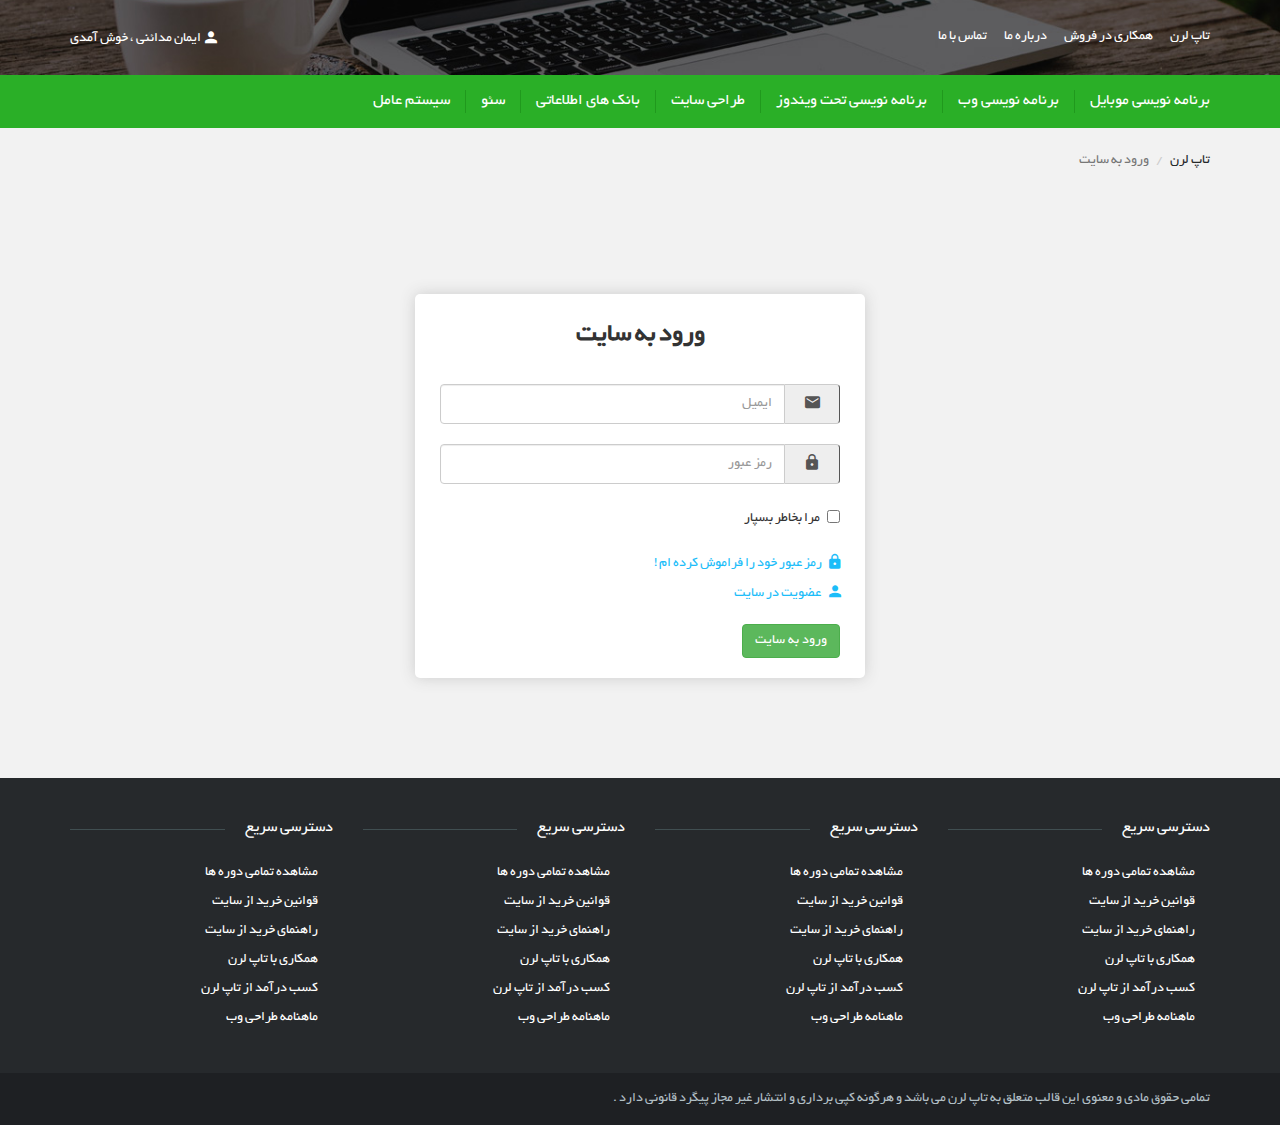
<file: Toplearn Template/login.html>
<!DOCTYPE html>
<html class="no-js" dir="rtl" lang="fa-IR">
	<head>
		<meta charset="UTF-8">
		<title> تاپ لرن </title>
		<meta name="googlebot" content="index,follow">
		<meta name="robots" content="noodp,noydir">
		<meta name="apple-mobile-web-app-capable" content="yes" >
		<meta http-equiv="X-UA-Compatible" content="IE=edge,chrome=1">
    	<meta name="viewport" content="width=device-width, initial-scale=1">
		<link rel="stylesheet" type="text/css" href="css/bootstrap.min.css">
		<link rel="stylesheet" type="text/css" href="css/bootstrap-rtl.min.css">
        <link rel="stylesheet" type="text/css" href="css/material-design-iconic-font.min.css">
        <link rel="stylesheet" type="text/css" href="css/style.css">
		<script src="js/jquery.min.js"></script>
	</head>
	<body>
    	<script src="js/modernizr-custom.js"></script>

        <div class="landing-layer">
            <div class="container">
                <nav>
                    <div class="row">
                        <div class="col-sm-6 col-xs-12">
                            <ul>
                                <li><a href=""> تاپ لرن </a></li>
                                <li><a href=""> همکاری در فروش </a></li>
                                <li><a href=""> درباره ما </a> </li>
                                <li><a href=""> تماس با ما </a></li>
                            </ul>
                        </div>
                        <div class="col-sm-6 col-xs-12">
                            <div class="clientarea">
                                <div class="loggein ">
                                     <i class="zmdi zmdi-account"></i><a href=""> ایمان مدائنی ، خوش آمدی </a>
                                </div>
                                <div class="signin hidden">
                                    <i class="zmdi zmdi-account"></i>
                                    <a href=""> ورود </a> /
                                    <a href=""> عضویت </a>
                                </div>
                            </div>  
                        </div>
                    </div>
                </nav>
            </div>
        </div>

        <!-- main manu -->
        <div class="main-menu">
            <div class="container">
                <nav>
                    <span class="responsive-sign"><i class="zmdi zmdi-menu"></i></span>
                    <ul>
                        <li><a href=""> برنامه نویسی موبایل </a>
                            <ul>
                                <li><a href=""> زامارین  Xamarin </a></li>
                                <li><a href=""> react Native </a></li>
                            </ul>
                        </li>
                        <li><a href=""> برنامه نویسی وب </a>
                            <ul>
                                <li><a href=""> Asp.net WebForms </a></li>
                                <li><a href=""> Asp.net MVC </a></li>
                                <li><a href=""> PHP MVC </a></li>
                                <li><a href=""> PHP FrameWorks </a></li>
                                <li><a href=""> Asp.net Core </a></li>
                            </ul>
                        </li>
                        <li><a href=""> برنامه نویسی تحت ویندوز </a></li>
                        <li><a href=""> طراحی سایت </a>
                            <ul>
                                <li><a href=""> طراحی سایت </a></li>
                                <li><a href=""> Bootstrap </a></li>
                                <li><a href=""> Angular </a></li>
                                <li><a href=""> react </a></li>
                                <li><a href=""> Jquery </a></li>
                            </ul>
                        </li>
                        <li><a href=""> بانک های اطلاعاتی </a></li>
                        <li><a href=""> سئو </a></li>
                        <li><a href=""> سیستم عامل </a></li>
                    </ul>
                </nav>
            </div>
        </div>
        <!-- /main manu -->

        <div class="container">
            <nav aria-label="breadcrumb">
              <ul class="breadcrumb">
                <li class="breadcrumb-item"><a href="#">تاپ لرن</a></li>
                <li class="breadcrumb-item active" aria-current="page">ورود به سایت</li>
              </ul>
            </nav>
        </div>

        <main class="client-page">
            <div class="container-content">

                <header><h2> ورود به سایت </h2></header>

                <div class="form-layer">

                    <form action="" method="">

                        <div class="input-group">
                            <span class="input-group-addon" id="email-address"><i class="zmdi zmdi-email"></i></span>
                            <input type="text" class="form-control" placeholder="ایمیل" aria-describedby="email-address">
                        </div>

                        <div class="input-group">
                            <span class="input-group-addon" id="password"><i class="zmdi zmdi-lock"></i></span>
                            <input type="text" class="form-control" placeholder="رمز عبور " aria-describedby="password">
                        </div>

                        <div class="remember-me">
                            <label><input type="checkbox" name="">  مرا بخاطر بسپار </label>
                        </div>

                        <div class="link">
                            <a href=""> <i class="zmdi zmdi-lock"></i> رمز عبور خود را فراموش کرده ام !</a>
                            <a href=""> <i class="zmdi zmdi-account"></i> عضویت در سایت </a>
                        </div>
                        
                        <button class="btn btn-success"> ورود به سایت </button>

                    </form>
                </div>

            </div>
        </main>

        <!-- footer -->
        <footer>
            <div class="top-footer">
                <div class="container">
                    <div class="row">
                        <div class="col-md-3 col-sm-6 col-xs-12">
                            <section class="list">
                                <header><h4> دسترسی سریع</h4></header>
                                <ul>
                                    <li><a href="">مشاهده تمامی دوره ها</a></li>
                                    <li><a href="">قوانین خرید از سایت </a></li>
                                    <li><a href="">راهنمای خرید از سایت </a></li>
                                    <li><a href="">همکاری با تاپ لرن </a></li>
                                    <li><a href="">کسب درآمد از تاپ لرن </a></li>
                                    <li><a href="">ماهنامه طراحی وب</a></li>
                                </ul>
                            </section>
                        </div>
                        <div class="col-md-3 col-sm-6 col-xs-12">
                            <section class="list">
                                <header><h4> دسترسی سریع</h4></header>
                                <ul>
                                    <li><a href="">مشاهده تمامی دوره ها</a></li>
                                    <li><a href="">قوانین خرید از سایت </a></li>
                                    <li><a href="">راهنمای خرید از سایت </a></li>
                                    <li><a href="">همکاری با تاپ لرن </a></li>
                                    <li><a href="">کسب درآمد از تاپ لرن </a></li>
                                    <li><a href="">ماهنامه طراحی وب</a></li>
                                </ul>
                            </section>
                        </div>
                        <div class="col-md-3 col-sm-6 col-xs-12">
                            <section class="list">
                                <header><h4> دسترسی سریع</h4></header>
                                <ul>
                                    <li><a href="">مشاهده تمامی دوره ها</a></li>
                                    <li><a href="">قوانین خرید از سایت </a></li>
                                    <li><a href="">راهنمای خرید از سایت </a></li>
                                    <li><a href="">همکاری با تاپ لرن </a></li>
                                    <li><a href="">کسب درآمد از تاپ لرن </a></li>
                                    <li><a href="">ماهنامه طراحی وب</a></li>
                                </ul>
                            </section>
                        </div>
                        <div class="col-md-3 col-sm-6 col-xs-12">
                            <section class="list">
                                <header><h4> دسترسی سریع</h4></header>
                                <ul>
                                    <li><a href="">مشاهده تمامی دوره ها</a></li>
                                    <li><a href="">قوانین خرید از سایت </a></li>
                                    <li><a href="">راهنمای خرید از سایت </a></li>
                                    <li><a href="">همکاری با تاپ لرن </a></li>
                                    <li><a href="">کسب درآمد از تاپ لرن </a></li>
                                    <li><a href="">ماهنامه طراحی وب</a></li>
                                </ul>
                            </section>
                        </div>
                    </div>
                </div>
            </div>
            <div class="bottom-footer">
                <div class="container">
                    <p>
                        تمامی حقوق مادی و معنوی این قالب متعلق به <a href=""> تاپ لرن </a> می باشد و هرگونه کپی برداری و انتشار غیر مجاز پیگرد قانونی دارد .
                    </p>
                </div>
            </div>
        </footer>
        <!-- /footer -->

        <script src="js/bootstrap.min.js"></script>
	    <script src="js/script.js"></script>
	</body>
</html>
</file>
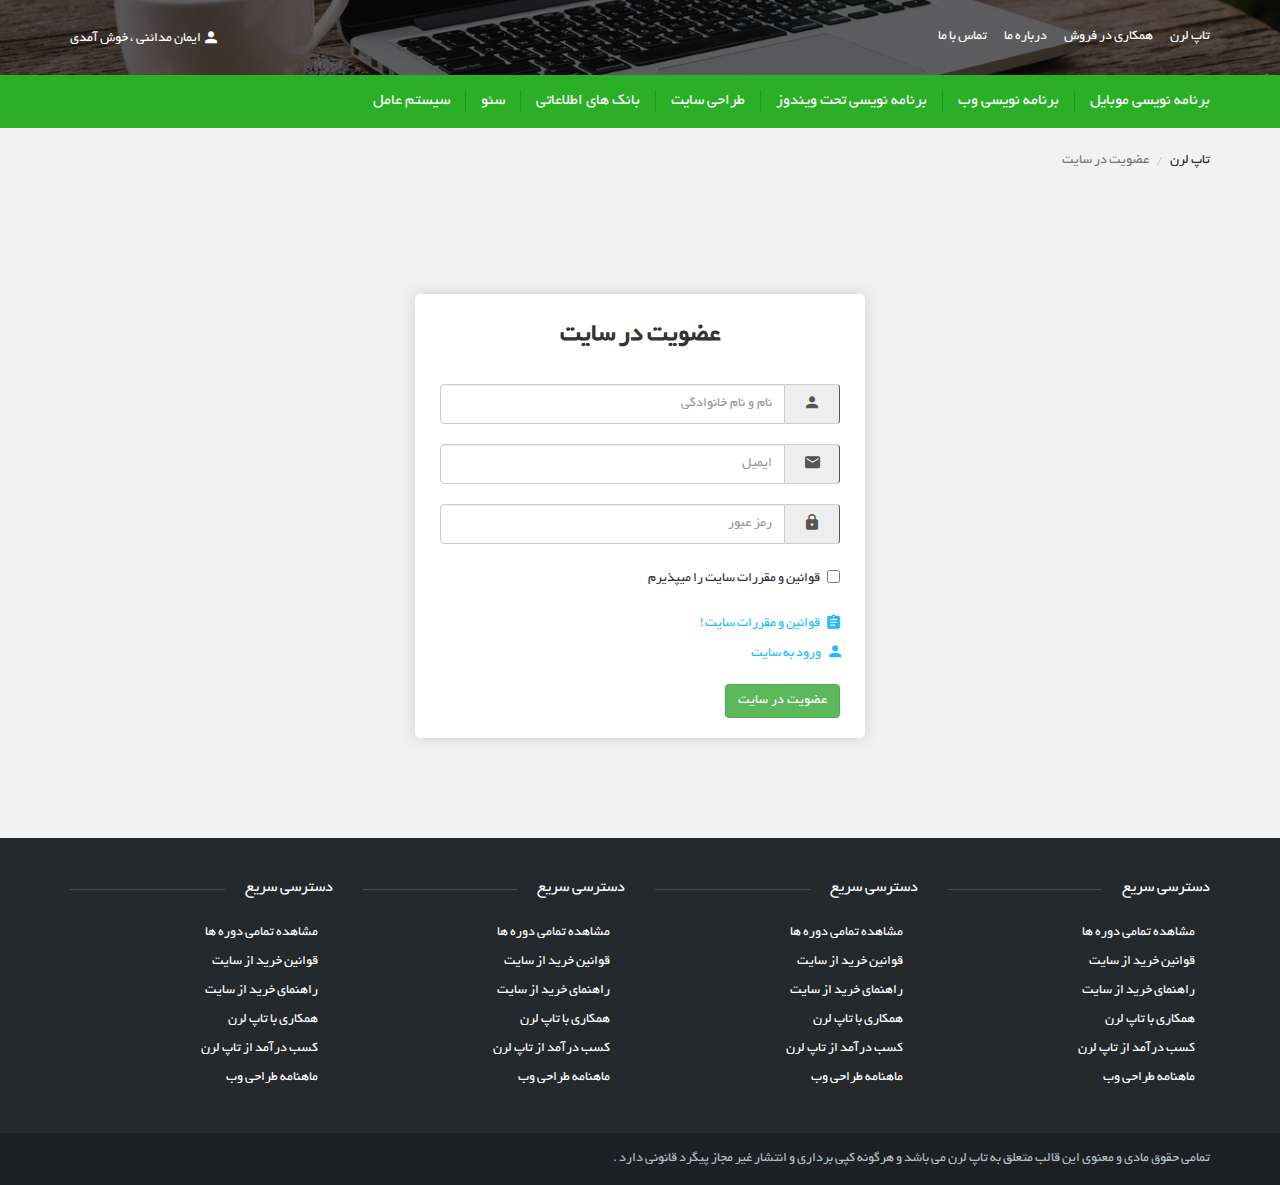
<file: Toplearn Template/register.html>
<!DOCTYPE html>
<html class="no-js" dir="rtl" lang="fa-IR">
	<head>
		<meta charset="UTF-8">
		<title> تاپ لرن </title>
		<meta name="googlebot" content="index,follow">
		<meta name="robots" content="noodp,noydir">
		<meta name="apple-mobile-web-app-capable" content="yes" >
		<meta http-equiv="X-UA-Compatible" content="IE=edge,chrome=1">
    	<meta name="viewport" content="width=device-width, initial-scale=1">
		<link rel="stylesheet" type="text/css" href="css/bootstrap.min.css">
		<link rel="stylesheet" type="text/css" href="css/bootstrap-rtl.min.css">
        <link rel="stylesheet" type="text/css" href="css/material-design-iconic-font.min.css">
        <link rel="stylesheet" type="text/css" href="css/style.css">
		<script src="js/jquery.min.js"></script>
	</head>
	<body>
    	<script src="js/modernizr-custom.js"></script>

        <div class="landing-layer">
            <div class="container">
                <nav>
                    <div class="row">
                        <div class="col-sm-6 col-xs-12">
                            <ul>
                                <li><a href=""> تاپ لرن </a></li>
                                <li><a href=""> همکاری در فروش </a></li>
                                <li><a href=""> درباره ما </a> </li>
                                <li><a href=""> تماس با ما </a></li>
                            </ul>
                        </div>
                        <div class="col-sm-6 col-xs-12">
                            <div class="clientarea">
                                <div class="loggein ">
                                     <i class="zmdi zmdi-account"></i><a href=""> ایمان مدائنی ، خوش آمدی </a>
                                </div>
                                <div class="signin hidden">
                                    <i class="zmdi zmdi-account"></i>
                                    <a href=""> ورود </a> /
                                    <a href=""> عضویت </a>
                                </div>
                            </div>  
                        </div>
                    </div>
                </nav>
            </div>
        </div>

        <!-- main manu -->
        <div class="main-menu">
            <div class="container">
                <nav>
                    <span class="responsive-sign"><i class="zmdi zmdi-menu"></i></span>
                    <ul>
                        <li><a href=""> برنامه نویسی موبایل </a>
                            <ul>
                                <li><a href=""> زامارین  Xamarin </a></li>
                                <li><a href=""> react Native </a></li>
                            </ul>
                        </li>
                        <li><a href=""> برنامه نویسی وب </a>
                            <ul>
                                <li><a href=""> Asp.net WebForms </a></li>
                                <li><a href=""> Asp.net MVC </a></li>
                                <li><a href=""> PHP MVC </a></li>
                                <li><a href=""> PHP FrameWorks </a></li>
                                <li><a href=""> Asp.net Core </a></li>
                            </ul>
                        </li>
                        <li><a href=""> برنامه نویسی تحت ویندوز </a></li>
                        <li><a href=""> طراحی سایت </a>
                            <ul>
                                <li><a href=""> طراحی سایت </a></li>
                                <li><a href=""> Bootstrap </a></li>
                                <li><a href=""> Angular </a></li>
                                <li><a href=""> react </a></li>
                                <li><a href=""> Jquery </a></li>
                            </ul>
                        </li>
                        <li><a href=""> بانک های اطلاعاتی </a></li>
                        <li><a href=""> سئو </a></li>
                        <li><a href=""> سیستم عامل </a></li>
                    </ul>
                </nav>
            </div>
        </div>
        <!-- /main manu -->

        <div class="container">
            <nav aria-label="breadcrumb">
              <ul class="breadcrumb">
                <li class="breadcrumb-item"><a href="#">تاپ لرن</a></li>
                <li class="breadcrumb-item active" aria-current="page">عضویت در سایت</li>
              </ul>
            </nav>
        </div>

        <main class="client-page">
            <div class="container-content">

                <header><h2> عضویت در سایت </h2></header>

                <div class="form-layer">

                    <form action="" method="">

                        <div class="input-group">
                            <span class="input-group-addon" id="username"><i class="zmdi zmdi-account"></i></span>
                            <input type="text" class="form-control" placeholder="نام و نام خانوادگی" aria-describedby="username">
                        </div>

                        <div class="input-group">
                            <span class="input-group-addon" id="email-address"><i class="zmdi zmdi-email"></i></span>
                            <input type="text" class="form-control" placeholder="ایمیل" aria-describedby="email-address">
                        </div>

                        <div class="input-group">
                            <span class="input-group-addon" id="password"><i class="zmdi zmdi-lock"></i></span>
                            <input type="text" class="form-control" placeholder="رمز عبور " aria-describedby="password">
                        </div>

                        <div class="accept-rules">
                            <label><input type="checkbox" name="">  قوانین و مقررات سایت را میپذیرم </label>
                        </div>

                        <div class="link">
                            <a href=""> <i class="zmdi zmdi-assignment"></i> قوانین و مقررات سایت !</a>
                            <a href=""> <i class="zmdi zmdi-account"></i> ورود به سایت </a>
                        </div>
                        
                        <button class="btn btn-success"> عضویت در سایت </button>

                    </form>
                </div>

            </div>
        </main>

        <!-- footer -->
        <footer>
            <div class="top-footer">
                <div class="container">
                    <div class="row">
                        <div class="col-md-3 col-sm-6 col-xs-12">
                            <section class="list">
                                <header><h4> دسترسی سریع</h4></header>
                                <ul>
                                    <li><a href="">مشاهده تمامی دوره ها</a></li>
                                    <li><a href="">قوانین خرید از سایت </a></li>
                                    <li><a href="">راهنمای خرید از سایت </a></li>
                                    <li><a href="">همکاری با تاپ لرن </a></li>
                                    <li><a href="">کسب درآمد از تاپ لرن </a></li>
                                    <li><a href="">ماهنامه طراحی وب</a></li>
                                </ul>
                            </section>
                        </div>
                        <div class="col-md-3 col-sm-6 col-xs-12">
                            <section class="list">
                                <header><h4> دسترسی سریع</h4></header>
                                <ul>
                                    <li><a href="">مشاهده تمامی دوره ها</a></li>
                                    <li><a href="">قوانین خرید از سایت </a></li>
                                    <li><a href="">راهنمای خرید از سایت </a></li>
                                    <li><a href="">همکاری با تاپ لرن </a></li>
                                    <li><a href="">کسب درآمد از تاپ لرن </a></li>
                                    <li><a href="">ماهنامه طراحی وب</a></li>
                                </ul>
                            </section>
                        </div>
                        <div class="col-md-3 col-sm-6 col-xs-12">
                            <section class="list">
                                <header><h4> دسترسی سریع</h4></header>
                                <ul>
                                    <li><a href="">مشاهده تمامی دوره ها</a></li>
                                    <li><a href="">قوانین خرید از سایت </a></li>
                                    <li><a href="">راهنمای خرید از سایت </a></li>
                                    <li><a href="">همکاری با تاپ لرن </a></li>
                                    <li><a href="">کسب درآمد از تاپ لرن </a></li>
                                    <li><a href="">ماهنامه طراحی وب</a></li>
                                </ul>
                            </section>
                        </div>
                        <div class="col-md-3 col-sm-6 col-xs-12">
                            <section class="list">
                                <header><h4> دسترسی سریع</h4></header>
                                <ul>
                                    <li><a href="">مشاهده تمامی دوره ها</a></li>
                                    <li><a href="">قوانین خرید از سایت </a></li>
                                    <li><a href="">راهنمای خرید از سایت </a></li>
                                    <li><a href="">همکاری با تاپ لرن </a></li>
                                    <li><a href="">کسب درآمد از تاپ لرن </a></li>
                                    <li><a href="">ماهنامه طراحی وب</a></li>
                                </ul>
                            </section>
                        </div>
                    </div>
                </div>
            </div>
            <div class="bottom-footer">
                <div class="container">
                    <p>
                        تمامی حقوق مادی و معنوی این قالب متعلق به <a href=""> تاپ لرن </a> می باشد و هرگونه کپی برداری و انتشار غیر مجاز پیگرد قانونی دارد .
                    </p>
                </div>
            </div>
        </footer>
        <!-- /footer -->

        <script src="js/bootstrap.min.js"></script>
	    <script src="js/script.js"></script>
	</body>
</html>
</file>
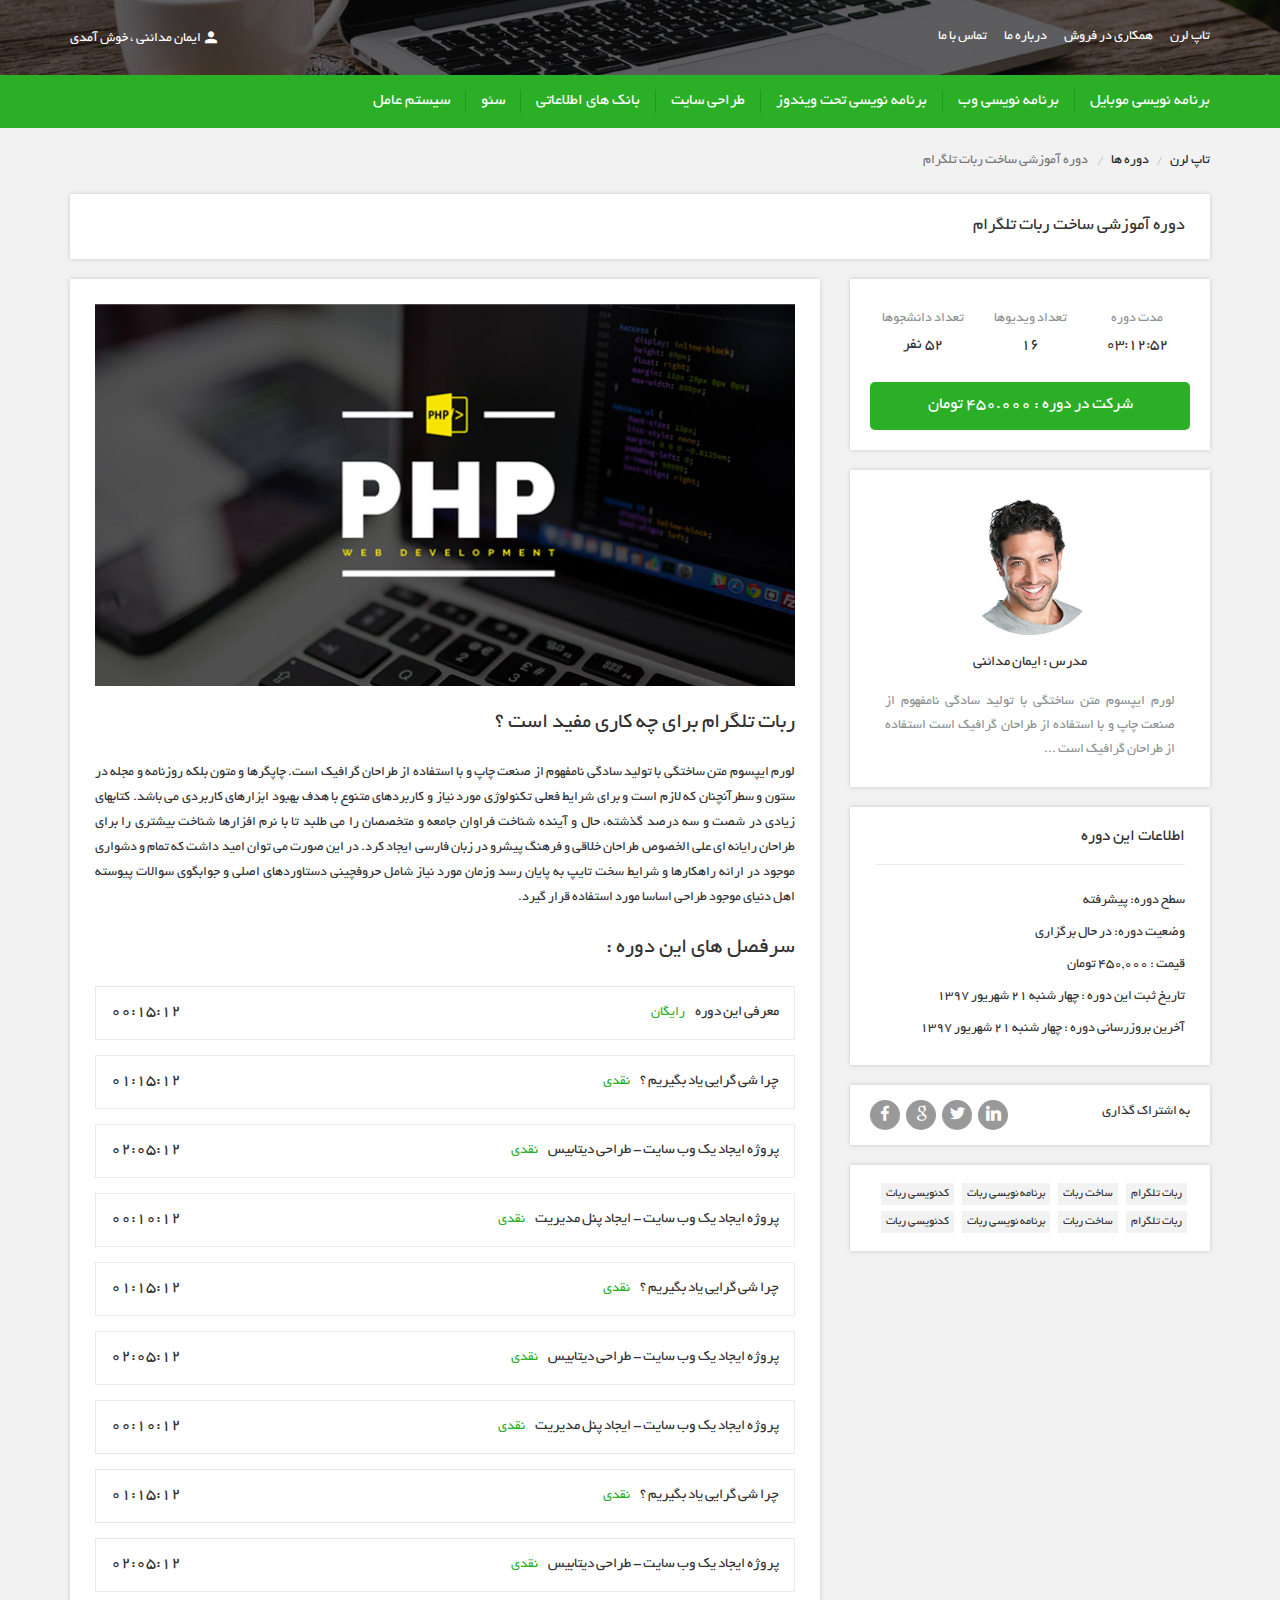
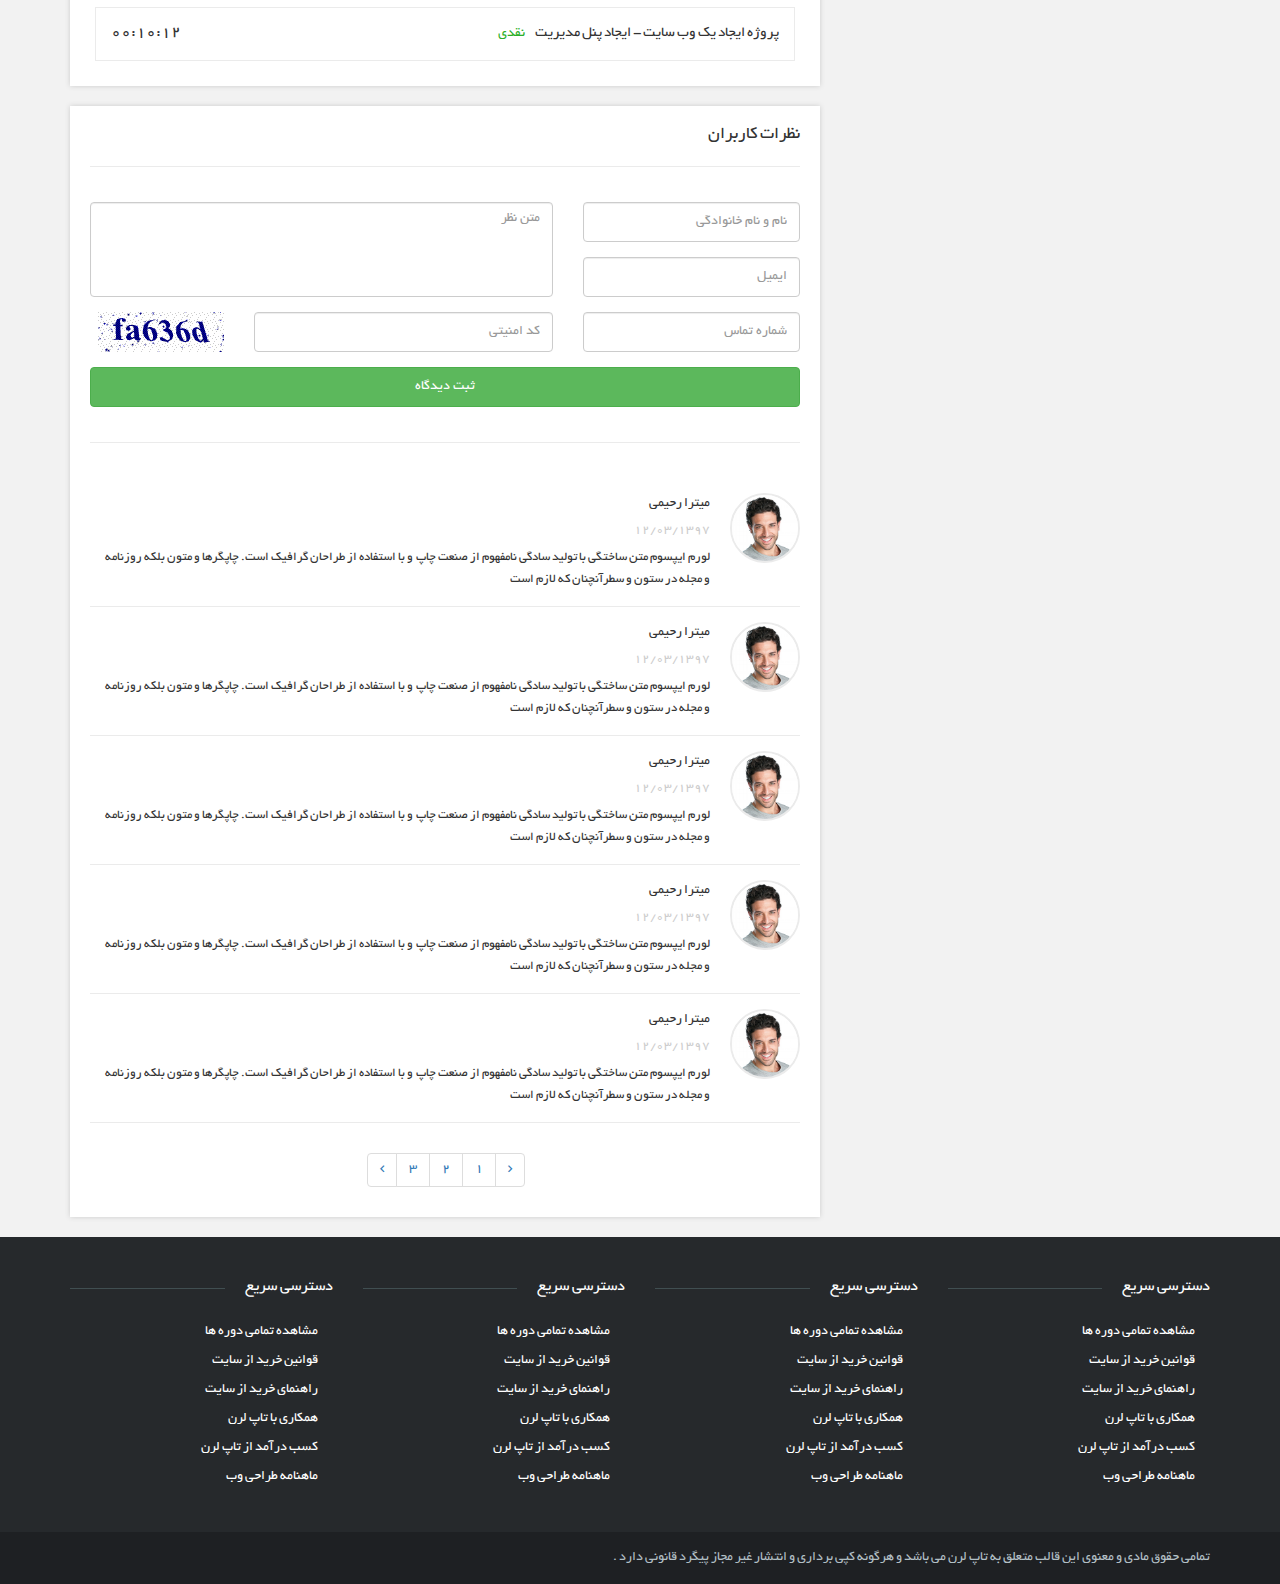
<file: Toplearn Template/single.html>
<!DOCTYPE html>
<html class="no-js" dir="rtl" lang="fa-IR">
	<head>
		<meta charset="UTF-8">
		<title> تاپ لرن </title>
		<meta name="googlebot" content="index,follow">
		<meta name="robots" content="noodp,noydir">
		<meta name="apple-mobile-web-app-capable" content="yes" >
		<meta http-equiv="X-UA-Compatible" content="IE=edge,chrome=1">
    	<meta name="viewport" content="width=device-width, initial-scale=1">
		<link rel="stylesheet" type="text/css" href="css/bootstrap.min.css">
		<link rel="stylesheet" type="text/css" href="css/bootstrap-rtl.min.css">
        <link rel="stylesheet" type="text/css" href="css/material-design-iconic-font.min.css">
        <link rel="stylesheet" type="text/css" href="css/style.css">
		<script src="js/jquery.min.js"></script>
	</head>
	<body>
    	<script src="js/modernizr-custom.js"></script>

        <div class="landing-layer">
            <div class="container">
                <nav>
                    <div class="row">
                        <div class="col-sm-6 col-xs-12">
                            <ul>
                                <li><a href=""> تاپ لرن </a></li>
                                <li><a href=""> همکاری در فروش </a></li>
                                <li><a href=""> درباره ما </a> </li>
                                <li><a href=""> تماس با ما </a></li>
                            </ul>
                        </div>
                        <div class="col-sm-6 col-xs-12">
                            <div class="clientarea">
                                <div class="loggein ">
                                     <i class="zmdi zmdi-account"></i><a href=""> ایمان مدائنی ، خوش آمدی </a>
                                </div>
                                <div class="signin hidden">
                                    <i class="zmdi zmdi-account"></i>
                                    <a href=""> ورود </a> /
                                    <a href=""> عضویت </a>
                                </div>
                            </div>  
                        </div>
                    </div>
                </nav>
            </div>
        </div>

        <!-- main manu -->
        <div class="main-menu">
            <div class="container">
                <nav>
                    <span class="responsive-sign"><i class="zmdi zmdi-menu"></i></span>
                    <ul>
                        <li><a href=""> برنامه نویسی موبایل </a>
                            <ul>
                                <li><a href=""> زامارین  Xamarin </a></li>
                                <li><a href=""> react Native </a></li>
                            </ul>
                        </li>
                        <li><a href=""> برنامه نویسی وب </a>
                            <ul>
                                <li><a href=""> Asp.net WebForms </a></li>
                                <li><a href=""> Asp.net MVC </a></li>
                                <li><a href=""> PHP MVC </a></li>
                                <li><a href=""> PHP FrameWorks </a></li>
                                <li><a href=""> Asp.net Core </a></li>
                            </ul>
                        </li>
                        <li><a href=""> برنامه نویسی تحت ویندوز </a></li>
                        <li><a href=""> طراحی سایت </a>
                            <ul>
                                <li><a href=""> طراحی سایت </a></li>
                                <li><a href=""> Bootstrap </a></li>
                                <li><a href=""> Angular </a></li>
                                <li><a href=""> react </a></li>
                                <li><a href=""> Jquery </a></li>
                            </ul>
                        </li>
                        <li><a href=""> بانک های اطلاعاتی </a></li>
                        <li><a href=""> سئو </a></li>
                        <li><a href=""> سیستم عامل </a></li>
                    </ul>
                </nav>
            </div>
        </div>
        <!-- /main manu -->

        <div class="container">
            <nav aria-label="breadcrumb">
              <ul class="breadcrumb">
                <li class="breadcrumb-item"><a href="#"> تاپ لرن </a></li>
                <li class="breadcrumb-item active"><a href="#"> دوره ها </a></li>
                <li class="breadcrumb-item active" aria-current="page"> دوره آموزشی ساخت ربات تلگرام </li>
              </ul>
            </nav>
        </div>

        <div class="container">
            <section class="term-content">
                <header><h1> دوره آموزشی ساخت ربات تلگرام </h1></header>
                <div class="row">

                    <div class="col-md-8 col-sm-12 col-xs-12 pull-left">
                        <section class="term-description">
                            <img src="images/pic/big-thumb.jpg">

                            <h2> ربات تلگرام برای چه کاری مفید است ؟ </h2>
                            <p>
                                لورم ایپسوم متن ساختگی با تولید سادگی نامفهوم از صنعت چاپ و با استفاده از طراحان گرافیک است. چاپگرها و متون بلکه روزنامه و مجله در ستون و سطرآنچنان که لازم است و برای شرایط فعلی تکنولوژی مورد نیاز و کاربردهای متنوع با هدف بهبود ابزارهای کاربردی می باشد. کتابهای زیادی در شصت و سه درصد گذشته، حال و آینده شناخت فراوان جامعه و متخصصان را می طلبد تا با نرم افزارها شناخت بیشتری را برای طراحان رایانه ای علی الخصوص طراحان خلاقی و فرهنگ پیشرو در زبان فارسی ایجاد کرد. در این صورت می توان امید داشت که تمام و دشواری موجود در ارائه راهکارها و شرایط سخت تایپ به پایان رسد وزمان مورد نیاز شامل حروفچینی دستاوردهای اصلی و جوابگوی سوالات پیوسته اهل دنیای موجود طراحی اساسا مورد استفاده قرار گیرد.
                            </p>

                            <h2> سرفصل های این دوره : </h2>
                            <ul>
                                <li> <h3> معرفی این دوره </h3> <i> رایگان </i> <span>00:15:12</span></li>
                                <li> <h3> چرا شی گرایی یاد بگیریم ؟ </h3> <i> نقدی </i>  <span>01:15:12</span></li>
                                <li> <h3> پروژه ایجاد یک وب سایت - طراحی دیتابیس </h3> <i> نقدی </i>  <span>02:05:12</span></li>
                                <li> <h3> پروژه ایجاد یک وب سایت - ایجاد پنل مدیریت </h3> <i> نقدی </i>  <span>00:10:12</span></li>
                                <li> <h3> چرا شی گرایی یاد بگیریم ؟ </h3> <i> نقدی </i>  <span>01:15:12</span></li>
                                <li> <h3> پروژه ایجاد یک وب سایت - طراحی دیتابیس </h3> <i> نقدی </i>  <span>02:05:12</span></li>
                                <li> <h3> پروژه ایجاد یک وب سایت - ایجاد پنل مدیریت </h3> <i> نقدی </i>  <span>00:10:12</span></li>
                                <li> <h3> چرا شی گرایی یاد بگیریم ؟ </h3> <i> نقدی </i>  <span>01:15:12</span></li>
                                <li> <h3> پروژه ایجاد یک وب سایت - طراحی دیتابیس </h3> <i> نقدی </i>  <span>02:05:12</span></li>
                                <li> <h3> پروژه ایجاد یک وب سایت - ایجاد پنل مدیریت </h3> <i> نقدی </i>  <span>00:10:12</span></li>
                            </ul>
                        </section>

                        <section class="user-comments">
                            <header><h3> نظرات کاربران </h3></header>
                            <div class="inner">
                                <form>
                                    <div class="row">
                                        <div class="col-md-4 col-sm-12 col-xs-12">
                                            <div class="form-group">
                                                <input type="text" class="form-control" placeholder="نام و نام خانوادگی">
                                            </div>
                                            <div class="form-group">
                                                <input type="text" class="form-control" placeholder="ایمیل">
                                            </div>
                                            <div class="form-group">
                                                <input type="text" class="form-control" placeholder="شماره تماس">
                                            </div>
                                        </div>
                                        <div class="col-md-8 col-sm-12 col-xs-12">
                                            <div class="form-group">
                                                <textarea class="form-control" placeholder="متن نظر"></textarea>
                                            </div>
                                            <div class="row">
                                                <div class="col-md-8 col-sm-7 col-xs-7">
                                                    <div class="form-group">
                                                        <input type="text" class="form-control" placeholder="کد امنیتی">
                                                    </div>
                                                </div>
                                                <div class="col-md-4 col-sm-5 col-xs-5">
                                                    <img src="images/captcha.jpg">
                                                </div>
                                            </div>
                                        </div>
                                        <div class="col-xs-12">
                                            <button type="submit" class="btn btn-success"> ثبت دیدگاه </button>
                                        </div>
                                    </div>
                                </form>

                                <div class="comment-list">
                                    <!-- row -->
                                    <div class="comment-row">
                                        <img src="images/pic/avatar.jpg">
                                        <div class="left-col">
                                            <h3> میترا رحیمی </h3>
                                            <span>12/03/1397</span>
                                            <p>
                                                لورم ایپسوم متن ساختگی با تولید سادگی نامفهوم از صنعت چاپ و با استفاده از طراحان گرافیک است. چاپگرها و متون بلکه روزنامه و مجله در ستون و سطرآنچنان که لازم است
                                            </p>
                                        </div>
                                    </div>
                                    <!-- /row -->
                                    <!-- row -->
                                    <div class="comment-row">
                                        <img src="images/pic/avatar.jpg">
                                        <div class="left-col">
                                            <h3> میترا رحیمی </h3>
                                            <span>12/03/1397</span>
                                            <p>
                                                لورم ایپسوم متن ساختگی با تولید سادگی نامفهوم از صنعت چاپ و با استفاده از طراحان گرافیک است. چاپگرها و متون بلکه روزنامه و مجله در ستون و سطرآنچنان که لازم است
                                            </p>
                                        </div>
                                    </div>
                                    <!-- /row -->
                                    <!-- row -->
                                    <div class="comment-row">
                                        <img src="images/pic/avatar.jpg">
                                        <div class="left-col">
                                            <h3> میترا رحیمی </h3>
                                            <span>12/03/1397</span>
                                            <p>
                                                لورم ایپسوم متن ساختگی با تولید سادگی نامفهوم از صنعت چاپ و با استفاده از طراحان گرافیک است. چاپگرها و متون بلکه روزنامه و مجله در ستون و سطرآنچنان که لازم است
                                            </p>
                                        </div>
                                    </div>
                                    <!-- /row -->
                                    <!-- row -->
                                    <div class="comment-row">
                                        <img src="images/pic/avatar.jpg">
                                        <div class="left-col">
                                            <h3> میترا رحیمی </h3>
                                            <span>12/03/1397</span>
                                            <p>
                                                لورم ایپسوم متن ساختگی با تولید سادگی نامفهوم از صنعت چاپ و با استفاده از طراحان گرافیک است. چاپگرها و متون بلکه روزنامه و مجله در ستون و سطرآنچنان که لازم است
                                            </p>
                                        </div>
                                    </div>
                                    <!-- /row -->
                                    <!-- row -->
                                    <div class="comment-row">
                                        <img src="images/pic/avatar.jpg">
                                        <div class="left-col">
                                            <h3> میترا رحیمی </h3>
                                            <span>12/03/1397</span>
                                            <p>
                                                لورم ایپسوم متن ساختگی با تولید سادگی نامفهوم از صنعت چاپ و با استفاده از طراحان گرافیک است. چاپگرها و متون بلکه روزنامه و مجله در ستون و سطرآنچنان که لازم است
                                            </p>
                                        </div>
                                    </div>
                                    <!-- /row -->

                                    <nav aria-label="Page navigation">
                                        <ul class="pagination justify-content-center">
                                            <li class="page-item">
                                              <a class="page-link" href="#" aria-label="Previous">
                                                <span aria-hidden="true"><i class="zmdi zmdi-chevron-right"></i></span>
                                              </a>
                                            </li>
                                            <li class="page-item"><a class="page-link" href="#">1</a></li>
                                            <li class="page-item"><a class="page-link" href="#">2</a></li>
                                            <li class="page-item"><a class="page-link" href="#">3</a></li>
                                            <li class="page-item">
                                              <a class="page-link" href="#" aria-label="Next">
                                                <span aria-hidden="true"><i class="zmdi zmdi-chevron-left"></i></span>
                                              </a>
                                            </li>
                                        </ul>
                                    </nav>

                                </div>
                            </div>
                        </section>
                    </div>

                    <aside class="col-md-4 col-sm-12 col-xs-12 pull-right">
                        <div class="statistics">
                            <ul>
                                <li>
                                    <span> مدت دوره </span>
                                    <i> 03:12:52 </i>
                                </li>
                                <li>
                                    <span> تعداد ویدیوها </span>
                                    <i> 16 </i>
                                </li>
                                <li>
                                    <span> تعداد دانشجوها </span>
                                    <i> 52 نفر </i>
                                </li>
                            </ul>

                            <a href=""> شرکت در دوره : 450.000 تومان </a>
                        </div>

                        <article class="teacher-info">
                            <img src="images/pic/avatar.jpg">
                            <h2> مدرس : ایمان مدائنی </h2>
                            <p>
                                لورم ایپسوم متن ساختگی با تولید سادگی نامفهوم از صنعت چاپ و با استفاده از طراحان گرافیک است استفاده از طراحان گرافیک است ... 
                            </p>
                        </article>

                        <article class="term-info">
                            <h2> اطلاعات این دوره </h2>
                            <ul>
                                <li>سطح دوره: پیشرفته</li>
                                <li>وضعیت دوره: در حال برگزاری</li>
                                <li>قیمت : 450,000 تومان</li>
                                <li>تاریخ ثبت این دوره : چهار شنبه ۲۱ شهریور ۱۳۹۷</li>
                                <li>آخرین بروزرسانی دوره : چهار شنبه ۲۱ شهریور ۱۳۹۷</li>
                            </ul>
                        </article>

                        <div class="share-layer">
                            <span> به اشتراک گذاری </span>
                            <a href=""><i class="zmdi zmdi-facebook"></i></a>
                            <a href=""><i class="zmdi zmdi-google-old"></i></a>
                            <a href=""><i class="zmdi zmdi-twitter"></i></a>
                            <a href=""><i class="zmdi zmdi-linkedin"></i></a>
                        </div>

                        <div class="tags-layer">
                            <a href=""> ربات تلگرام </a>
                            <a href=""> ساخت ربات </a>
                            <a href=""> برنامه نویسی ربات </a>
                            <a href=""> کدنویسی ربات </a>
                            <a href=""> ربات تلگرام </a>
                            <a href=""> ساخت ربات </a>
                            <a href=""> برنامه نویسی ربات </a>
                            <a href=""> کدنویسی ربات </a>
                        </div>

                    </aside>
                </div>
            </section>
        </div>

        <!-- footer -->
        <footer>
            <div class="top-footer">
                <div class="container">
                    <div class="row">
                        <div class="col-md-3 col-sm-6 col-xs-12">
                            <section class="list">
                                <header><h4> دسترسی سریع</h4></header>
                                <ul>
                                    <li><a href="">مشاهده تمامی دوره ها</a></li>
                                    <li><a href="">قوانین خرید از سایت </a></li>
                                    <li><a href="">راهنمای خرید از سایت </a></li>
                                    <li><a href="">همکاری با تاپ لرن </a></li>
                                    <li><a href="">کسب درآمد از تاپ لرن </a></li>
                                    <li><a href="">ماهنامه طراحی وب</a></li>
                                </ul>
                            </section>
                        </div>
                        <div class="col-md-3 col-sm-6 col-xs-12">
                            <section class="list">
                                <header><h4> دسترسی سریع</h4></header>
                                <ul>
                                    <li><a href="">مشاهده تمامی دوره ها</a></li>
                                    <li><a href="">قوانین خرید از سایت </a></li>
                                    <li><a href="">راهنمای خرید از سایت </a></li>
                                    <li><a href="">همکاری با تاپ لرن </a></li>
                                    <li><a href="">کسب درآمد از تاپ لرن </a></li>
                                    <li><a href="">ماهنامه طراحی وب</a></li>
                                </ul>
                            </section>
                        </div>
                        <div class="col-md-3 col-sm-6 col-xs-12">
                            <section class="list">
                                <header><h4> دسترسی سریع</h4></header>
                                <ul>
                                    <li><a href="">مشاهده تمامی دوره ها</a></li>
                                    <li><a href="">قوانین خرید از سایت </a></li>
                                    <li><a href="">راهنمای خرید از سایت </a></li>
                                    <li><a href="">همکاری با تاپ لرن </a></li>
                                    <li><a href="">کسب درآمد از تاپ لرن </a></li>
                                    <li><a href="">ماهنامه طراحی وب</a></li>
                                </ul>
                            </section>
                        </div>
                        <div class="col-md-3 col-sm-6 col-xs-12">
                            <section class="list">
                                <header><h4> دسترسی سریع</h4></header>
                                <ul>
                                    <li><a href="">مشاهده تمامی دوره ها</a></li>
                                    <li><a href="">قوانین خرید از سایت </a></li>
                                    <li><a href="">راهنمای خرید از سایت </a></li>
                                    <li><a href="">همکاری با تاپ لرن </a></li>
                                    <li><a href="">کسب درآمد از تاپ لرن </a></li>
                                    <li><a href="">ماهنامه طراحی وب</a></li>
                                </ul>
                            </section>
                        </div>
                    </div>
                </div>
            </div>
            <div class="bottom-footer">
                <div class="container">
                    <p>
                        تمامی حقوق مادی و معنوی این قالب متعلق به <a href=""> تاپ لرن </a> می باشد و هرگونه کپی برداری و انتشار غیر مجاز پیگرد قانونی دارد .
                    </p>
                </div>
            </div>
        </footer>
        <!-- /footer -->

        <script src="js/bootstrap.min.js"></script>
	    <script src="js/script.js"></script>
	</body>
</html>
</file>
<file: Toplearn Template/css/style.css>
@font-face {
    font-family: 'BYekan';
    src: url('fonts/BYekan-webfont.eot') format('eot'),
         url('fonts/BYekan-webfont.woff') format('woff'),
         url('fonts/BYekan-webfont.ttf') format('truetype');
    font-weight: normal;
    font-style: normal;
}
html{
  overflow-x: hidden;
}
body{
  margin: 0;
  padding: 0;
  font-family: 'BYekan';
  font-size: 14px;
  word-spacing: -1px;
  background-color: #f2f2f2
}

/***********Default setting************/

a:link,a:hover,a:active{text-decoration: none; outline: 0 !important}
i,span,label,a{display: inline-block; font-weight: normal;}
ul{list-style: none !important; list-style-type: none !important; margin: 0; padding: 0}
h1,h2,h3,h4,h5,h6{font-size: 15px; margin: 0; padding: 0}
img{max-width: 100%}

/********** Transition ************/
a,i,input[type="submit"], form button{ -webkit-transition : all 0.2s linear 0s; -moz-transition : all 0.2s linear 0s; -ms-transition : all 0.2s linear 0s; -o-transition : all 0.2s linear 0s; transition : all 0.2s linear 0s}

.user-account .avatar-layer ul:after,.term-content aside .statistics ul:after,
.term-content aside .share-layer:after,.term-content .term-description ul li:after,
.comment-list .comment-row:after,
.term-categories .switch-field:after{ display: block; clear: both; content: ''; visibility: hidden; height: 0; line-height: 0}

.landing-layer{
  width: 100%;
  background: url('../images/slide.jpg') no-repeat center center / cover;
  position: relative;
}
.landing-layer nav {
  padding: 25px 0
}
.landing-layer nav ul li{
  display: inline-table;
}
.landing-layer nav ul li a{
  line-height: 25px;
  color: #fff;
  font-size: 14px;
  padding: 0 0 0 15px
}
.landing-layer nav .clientarea{
  text-align: left;
  color: #fff
}
.landing-layer nav .clientarea i{
  color: #fff;
  font-size: 18px;
  position: relative;
  top: 3px;
  margin-left: 4px
}
.landing-layer nav .clientarea a{
  color: #fff;
}
.landing-layer nav ul li a:hover,
.landing-layer nav .clientarea a:hover{
  color: #20991d
}
.landing-layer header{
  padding: 50px 0;
  text-align: center;
  color: #fff;
  word-spacing: -1px
}
.landing-layer header .logo{
  width: 250px;
  display: block;
  margin: 0 auto 20px
}
.landing-layer header h1{
  line-height: 30px;
  padding: 10px 0 20px;
  font-size: 31px
}
.landing-layer header h2,
.landing-layer header h3{
  line-height: 30px;
  padding: 10px 0;
  font-size: 23px
}
.landing-layer .search-form {
  width: 500px;
  margin: 0 auto;
  padding-bottom: 30px
}
.landing-layer .search-form form{
   width: 100%;
   height: 45px;
   position: relative;
   margin-bottom: 50px
}
.landing-layer .search-form form input{
   background-color: #fff;
   border-radius: 3px;
   -moz-border-radius: 3px;
   -webkit-border-radius: 3px;
   width: 100%;
   line-height: 50px;
   border:0;
   padding: 0 20px 0 60px;
   color: #2C373B
}
.landing-layer .search-form form button{
   background-color:#2aaf27;
   color: #fff;
   font-size: 24px;
   width: 50px;
   height: 48px;
   position: absolute;
   left: 1px;
   top: 1px;
   border:0;
   -webkit-border-top-left-radius: 3px;
  -webkit-border-bottom-left-radius: 3px;
  -moz-border-radius-topleft: 3px;
  -moz-border-radius-bottomleft: 3px;
  border-top-left-radius: 3px;
  border-bottom-left-radius: 3px;
}
.landing-layer .search-form form button i{
   position: relative;
   top: 5px
}
.landing-layer .search-form form button:hover{
   background-color: #2C373B
}
.main-menu{
  background-color: #2aaf27;
  position: relative;
}
.main-menu nav{
  position: relative;
}
.main-menu nav > ul > li{
  float: right;
  padding: 15px 0;
  position: relative;
}
.main-menu nav > ul > li:first-child a{
  padding-right: 0
}
.main-menu nav > span{
  font-size: 36px;
  color: #fff;
  display: none
}
.main-menu nav > span:hover{
  color: #0c740a;
  cursor: pointer;
}
.main-menu nav > ul > li > a{
  color: #fff;
  padding: 0 15px;
  border-left: 1px solid #20991d;
  font-size: 16px
}
.main-menu nav > ul > li:last-child > a{
  border-left: 0
}
.main-menu nav > ul > li > ul{
  position: absolute;
  top: 50px;
  right: 0;
  background-color: #2aaf27;
  padding: 5px 10px;
  border-bottom: 3px solid #0c740a;
  min-width: 230px;
  white-space: nowrap;
  display: none;
  z-index: 1000
}
.main-menu nav > ul > li > ul > li{
  width: 100%;
}
.main-menu nav > ul > li > ul > li > a{
  padding: 6px 15px 6px 10px;
  line-height: 22px;
  color: #fff
}
.main-menu nav > ul > li:hover > a:hover,
.main-menu nav > ul > li > ul > li > a:hover{
  color: #0c740a
}



footer .top-footer{
  width: 100%;
  background-color: #26292c;
  padding: 40px 0 20px
}
.top-footer .list{
  margin-bottom: 20px
}
.top-footer .list header{
  margin-bottom: 20px;
  position: relative;
}
.top-footer .list header:before{
  width: 100%;
  content: '';
  position: absolute;
  height: 12px;
  right: 0;
  top: 0;
  margin-bottom: 15px;
  border-bottom: 1px solid #404E51;
  z-index: 10
}
.top-footer .list header h4{
  color: #fff;
  font-size: 16px;
  line-height: 20px;
  display: inline-block;
  background-color: #26292c;
  z-index: 11;
  position: relative;
  padding-left: 20px
}
.top-footer .list ul li a{
  display: block;
  line-height: 25px;
  padding: 2px 15px 2px 0;
  color: #fff;
  font-size: 14px;
  position: relative;
}
.top-footer .list ul li a:hover{
  padding-right: 17px;
  color: #37d43b
}
.top-footer .list ul li a:before{
  position: absolute;
  color: #37d43b;
  font-size: 6px;
  font-family: 'FontAwesome';
  content: '\f111';
  right: 0;
  top: 3px
}
.bottom-footer{
  background-color: #1e2023;
  padding: 15px 0
}
.bottom-footer p{
  color: #B2BFC5;
  font-size: 14px;
  line-height: 22px;
  text-align: justify;
  padding: 0;
  margin: 0
}
.bottom-footer p a{
  color: #B2BFC5;
}
.bottom-footer p a:hover{
  color: #09E3B1
}

.client-page{
  width: 100%;
  padding: 100px 0;
}
.client-page .container-content{
  width: 450px;
  margin: 0 auto;
  padding: 20px 25px;
  background-color: #fff;
  border-radius: 5px;
  -moz-border-radius: 5px;
  -webkit-border-radius: 5px;
  box-shadow: 0 0 15px #ccc
}
.client-page .container-content .input-group{
  padding: 10px 0;
  width: 100%
}
.client-page .container-content .input-group-addon{
  width: 55px;
  font-size: 18px
}
.client-page .container-content .form-control{
  height: 40px
}
.client-page .container-content header h2{
  font-size: 26px;
  font-weight: bold;
  line-height: 45px;
  display: block;
  text-align: center;
  word-spacing: -2px;
  margin-bottom: 15px;
}
.client-page .container-content .link{
  padding: 15px 0
}
.client-page .container-content .link a{
  display: block;
  line-height: 30px;
  font-size: 14px;
  color: #1CBDF9
}
.client-page .container-content .link a:hover{
  color: #2C373B
}
.client-page .container-content .link a i{
  font-size: 17px;
  margin-left: 5px;
  position: relative;
  top: 2px
}
.client-page .container-content .link a i.zmdi-account{
  font-size: 18px;
  right: -1px
}
.client-page .container-content .remember-me,
.client-page .container-content .accept-rules{
  margin-top: 10px
}
.client-page .container-content input[type="checkbox"]{
  position: relative;
  top: 2px;
  margin-left: 5px
}

main{
    padding: 35px 0 45px
}
main#home-page{
    background-color: #fff
}
.terms-items header{
    text-align: center;
    margin-bottom: 30px;
    margin-top: 35px
}
.terms-items header h2{
    text-align: center;
    font-size: 21px;
    line-height: 30px;
    color: #252a2b
}
.terms-items header a{
    text-align: center;
    font-size: 15px;
    line-height: 30px;
    color: #4b4f4f
}
.terms-items header a:hover{
    color: #2aaf27
}
.terms-items .term-col article{
    width: 100%;
    margin-bottom: 30px;
    position: relative;
    box-shadow: 0 0 6px #ccc;
    background-color: #fff
}
.terms-items .term-col article .img-layer,
.terms-items .term-col article .img-layer img{
    width: 100%;
    display: block;
}
.terms-items .term-col article h2 a{
    width: 100%;
    display: block;
    font-size: 13px;
    line-height: 40px;
    height: 40px;
    color: #252a2b;
    padding: 0 10px;
    overflow: hidden;
    text-overflow: ellipsis;
    white-space: nowrap;
}
.terms-items .term-col article h2 a:hover{
    color: #2aaf27;
}
.terms-items .term-col article span{
    color: #2aaf27;
    padding: 10px;
    border-top: 1px solid #ebebeb;
    width: 100%;
    display: block;
}

.terms-items .term-col article i{
    color: #ccc;
    font-size: 13px;
    position: absolute;
    left: 10px;
    bottom: 12px;
    font-style: normal;
}
.breadcrumb{
  background-color: transparent;
  margin: 15px 0;
  padding-right: 0
}
.breadcrumb li a,
.breadcrumb li{
  color: #26292c
}

.user-account aside > section,
.user-account .avatar-layer{
  border:1px solid #ecf1f8; 
  margin-bottom: 25px;
  background-color: #fff
}
.user-account .avatar-layer .img-layer{
  margin: 25px auto 0;
  position: relative;
  z-index: 1;
  width: 130px;
  height: 130px;
  position: relative;
  display: -webkit-box;
  display: -webkit-flex;
  display: -ms-flexbox;
  display: flex;
  -webkit-box-align: center;
  -webkit-align-items: center;
  -ms-flex-align: center;
  align-items: center;
  -webkit-box-pack: center;
  -webkit-justify-content: center;
  -ms-flex-pack: center;
  justify-content: center;  
}
.user-account .avatar-layer .img-layer img{
    width: 130px;
    height: 130px;
    border:3px solid #ecf1f8; 
    z-index: 1;
    position: relative;
}
.user-account .avatar-layer .img-layer .change-image{
    width: 100px;
    height: 100px;
    line-height: 100px;
    text-align: center;
    font-size: 27px;
    color: #657d9a;
    background-color: rgba(228,235,245,0.4); 
    position: absolute;
    z-index: 2;
    opacity:0;
}
.user-account .avatar-layer .img-layer:hover .change-image{
    opacity:1;
}
.user-account .avatar-layer .detail{
    width: 100%;
    padding: 10px 0 15px;
    text-align: center;
}
.user-account .avatar-layer .detail h3{
    font-size: 14px;
    font-weight: bold;
    word-spacing: -1px;
    line-height: 25px;
    padding-bottom: 3px;
    color: #4b5b74
}
.user-account .avatar-layer .detail span{
    font-size: 14px;
    word-spacing: -1px;
    line-height: 25px;
    color: #7389a3;
    display: block;
}
.user-account aside > section header{
  padding: 5px 15px;
  border-bottom: 1px solid #ecf1f8
}
.user-account aside > section header h3{
  font-size: 15px;
  line-height: 35px;
}
.user-account aside > section .inner{
  padding: 10px 15px
}
.user-account aside > section .inner ul li a{
  display: block;
  font-size: 14px;
  line-height: 25px;
  padding: 4px 0;
  color: #222
}
.user-account aside > section .inner ul li a:hover{
  color: #2aaf27
}
.user-account .user-account-content{
  border:1px solid #ecf1f8; 
  margin-bottom: 25px;
  background-color: #fff;
}
.user-account .user-account-content > header{
  padding: 5px 15px;
  border-bottom: 1px solid #ecf1f8
}
.user-account .user-account-content > header h1{
  font-size: 15px;
  line-height: 35px;
}
.user-account .user-account-content .inner{
  padding: 20px
}
.user-account .user-account-content .inner .account-information h3{
  font-size: 17px;
  margin-bottom: 10px;
  color: #2aaf27
}
.user-account .user-account-content .inner .account-information ul li{
  display: block;
  font-size: 14px;
  line-height: 25px;
  padding: 4px 0;
  color: #222
}
.user-account .user-account-content .inner .account-information ul li i{
  margin-left: 5px;
  position: relative;
  top: 3px;
  font-size: 16px;
  color: #ccc
}
.user-account .form-layer{
  padding: 0 20px
}
.user-account .form-layer .input-group{
  margin-bottom: 15px
}
.user-account .form-layer .link{
  padding: 15px 0
}
.user-account .form-layer .link a{
  display: block;
  line-height: 30px;
  font-size: 14px;
  color: #1CBDF9
}
.user-account .form-layer .link a:hover{
  color: #2C373B
}
.user-account .form-layer .link a i{
  font-size: 17px;
  margin-left: 5px;
  position: relative;
  top: 2px
}
.user-account .form-layer .checkbox-layer{
  margin-top: 10px
}
.user-account .form-layer .checkbox-layer input[type="checkbox"],
.user-account .form-layer .radio-layer input[type="radio"]{
  position: relative;
  top: 2px;
  margin-left: 5px
}

.user-account .form-layer .checkbox-layer label,
.user-account .form-layer .radio-layer label{
  margin-left: 25px
}

.term-content > header,
.term-content aside .statistics,
.term-content aside .teacher-info,
.term-content aside .term-info,
.term-content aside .tags-layer,
.term-content aside .share-layer,
.term-content .term-description,
.term-content .user-comments,
.term-categories .aside-section{
    width: 100%;
    margin-bottom: 20px;
    position: relative;
    box-shadow: 0 0 5px #ccc;
    -moz-box-shadow: 0 0 5px #ccc;
    -webkit-box-shadow: 0 0 5px #ccc;
    background-color: #fff
}
.term-content > header h1{
    width: 100%;
    font-size: 18px;
    line-height: 25px;
    padding: 20px 25px
}
.term-content aside .statistics{
    padding: 30px 20px 20px
}
.term-content aside .statistics ul li{
    display: inline-table;
    width: 33.33%;
    text-align: center;
    float: right;
}
.term-content aside .statistics ul li span{
    font-size: 14px;
    color: #8c9395;
    display: block;
    padding-bottom: 5px
}
.term-content aside .statistics ul li i{
    font-size: 16px;
    display: block;
    font-style: normal;
}
.term-content aside .statistics > a{
    width: 100%;
    border-radius: 5px;
    line-height: 48px;
    text-align: center;
    display: block;
    background-color: #2aaf27;
    color: #fff;
    font-size: 17px;
    margin-top: 25px
}
.term-content aside .teacher-info{
    padding: 25px
}
.term-content aside .teacher-info img{
    width: 140px;
    height: 140px;
    border-radius: 100%;
    display: block;
    margin: 0 auto
}
.term-content aside .teacher-info h2{
    width: 100%;
    line-height: 25px;
    text-align: center;
    font-size: 15px;
    margin: 15px 0
}
.term-content aside .teacher-info p{
    line-height: 24px;
    text-align: justify;
    font-size: 14px;
    margin: 0;
    padding: 0 10px;
    color: #8c9395;
}

.term-content aside .term-info{
    padding: 20px 25px
}
.term-content aside .term-info h2{
    font-size: 17px;
    line-height: 22px;
    padding-bottom: 15px;
    border-bottom: 1px solid #ebebeb;
    margin-bottom: 20px
}
.term-content aside .term-info ul li{
    font-size: 14px;
    line-height: 22px;
    padding: 5px 0
}
.term-content aside .tags-layer,
.term-content aside .share-layer{
    padding: 15px 20px;
}
.term-content aside .tags-layer a{
    font-size: 12px;
    line-height: 20px;
    padding: 1px 5px;
    background-color: #f2f2f2;
    margin: 3px;
    color: #333
}
.term-content aside .share-layer span{
    line-height: 25px;
    font-size: 14px;
    color: #333;
    width: auto;
    display: table;
    float: right;
}
.term-content aside .share-layer a{
    width: 30px;
    height: 30px;
    line-height: 34px;
    font-size: 18px;
    color: #fff;
    background-color: #999;
    border-radius: 100%;
    text-align: center;
    float: left;
    margin-right: 6px
}
.term-content aside .share-layer a:hover{
    background-color: #333
}
.term-content .term-description{
    padding: 25px 25px 10px
}
.term-content .term-description img{
    width: 100%;
    margin-bottom: 20px;
    display: block;
}
.term-content .term-description h2{
    font-size: 22px;
    line-height: 25px;
    margin: 25px 0
}
.term-content .term-description p{
    font-size: 14px;
    line-height: 25px;
    text-align: justify;
}
.term-content .term-description ul li{
    width: 100%;
    border:1px solid #ebebeb;
    padding: 15px;
    background-color: #fff;
    margin-bottom: 15px
}
.term-content .term-description ul li h3{
    width: auto;
    float: right;
    display: inline-table;
    font-size: 15px;
    line-height: 22px;
}
.term-content .term-description ul li i{
    font-size: 14px;
    width: auto;
    display: inline-table;
    line-height: 22px;
    color: #2aaf27;
    font-style: normal;
    padding: 0 10px;
    float: right;
}
.term-content .term-description ul li span{
    font-size: 17px;
    width: auto;
    display: inline-table;
    line-height: 22px;
    color: #333;
    font-style: normal;
    float: left
}
.term-content .user-comments{
    padding: 20px
}
.term-content .user-comments header h3{
    padding-bottom: 20px;
    margin-bottom: 35px;
    font-size: 18px;
    border-bottom: 1px solid #ebebeb
}
.term-content .user-comments form input{
    height: 40px
}
.term-content .user-comments form textarea{
    resize: none;
    height: 95px
}
.term-content .user-comments .btn-success{
    width: 100%;
    height: 40px;
    text-align: center;
}

.term-content .pagination{
    width: auto;
    margin: 30px auto 10px;
    display: table;
}
.term-content .pagination i{
    position: relative;
    top: 2px
}
.term-categories .pagination{
    width: auto;
    margin: 10px auto 40px;
    display: table;
}
.term-categories .pagination i{
    position: relative;
    top: 2px
}
.comment-list{
    padding-top: 35px;
    margin-top: 35px;
    border-top: 1px solid #ebebeb
}
.comment-list .comment-row{
    width: 100%;
    padding: 15px 90px 15px 15px;
    position: relative;
    border-bottom: 1px solid #ebebeb
}
.comment-list .comment-row img{
    width: 70px;
    height: 70px;
    border-radius: 100%;
    position: absolute;
    right: 0;
    border:2px solid #ebebeb;
    top: 15px
}
.comment-list .comment-row .left-col{
    width: 100%;
    position: relative;
}
.comment-list .comment-row .left-col h3{
    display: block;
    font-size: 14px;
    line-height: 22px;
    margin-bottom: 5px;
    color: #333
}
.comment-list .comment-row .left-col span{
    display: block;
    font-size: 13px;
    line-height: 22px;
    margin-bottom: 5px;
    color: #ccc
}
.comment-list .comment-row .left-col p{
    display: block;
    font-size: 13px;
    line-height: 22px;
    text-align: justify;
    margin-bottom: 0
}

.term-categories .top-bar{
    background-color: #fff;
    box-shadow: 0 0 6px #ccc;
    padding: 15px 20px 20px;
    margin-bottom: 25px;
    position: relative;
}
.term-categories > .top-bar > header{
    position: relative;
    height: 45px;
    margin-bottom: 20px;
    padding-bottom: 15px;
    border-bottom: 1px solid #ebebeb
}
.term-categories > .top-bar > header h1{
    font-size: 20px;
    line-height: 25px
}
.term-categories > .top-bar > header h1 span{
    color: #2aaf27
}
.term-categories > .top-bar > header > span{
    position: absolute;
    left: 0;
    top: 0;
    font-size: 14px;
    color: #333;
    padding: 0 15px;
    border-radius: 30px;
    line-height: 30px;
    background-color: #f2f2f2
}
.term-categories > .top-bar form{
    position: relative;
    width: 100%;
    height: 40px;
    border: 1px solid #E8E8E8;
    overflow: hidden;
}
.term-categories > .top-bar form input{
    position: relative;
    width: 100%;
    height: 40px;
    border:0;
    padding: 0 18px 0 50px;
    font-size: 14px;
    line-height: 40px
}
.term-categories > .top-bar form button{
    background-color: transparent;
    width: 40px;
    height:40px;
    position: absolute;
    left: 0;
    top: 0;
    border:0;
    font-size: 22px;
    color: #878787;
    line-height: 45px;
    text-align: right; 
}
.term-categories > .top-bar .select-ddl{
    width: 100%;
    background-color: #fff;
    border: 1px solid #E8E8E8;
    position: relative;
}
.term-categories > .top-bar .select-ddl select{
    width: 100%;
    padding: 0 15px 0 0;
    font-size: 14px;
    height: 38px;
    line-height: 38px;
    border: 0;
}

.term-categories .switch-field{
    width: 100%;
    overflow: hidden;
    border: 1px solid #E8E8E8;
}
.term-categories .switch-field input {
    border: 0 none;
    clip: rect(0px, 0px, 0px, 0px);
    height: 1px;
    overflow: hidden;
    position: absolute;
    width: 1px;
}
.term-categories .switch-field label {
    background-color: #fff;
    float: right;
    color: #333;
    display: inline-block;
    font-size: 13px;
    font-weight: normal;
    padding: 5px 10px;
    text-align: center;
    text-shadow: none;
    transition: all 0.1s ease-in-out 0s;
    margin-bottom: 0;
    width: 33.33%;
    height: 38px;
    line-height: 30px
}
.term-categories .switch-field label:hover {
    cursor: pointer;
}
.term-categories .switch-field input:checked + label {
    background-color: #2aaf27;
    color: #fff
}
.term-categories .aside-section header h3{
    font-size: 17px;
    line-height: 22px;
    padding: 15px;
    border-bottom: 1px solid #ebebeb;
    margin-bottom: 10px
}
.term-categories .filter-by-price header h3{
    margin-bottom: 30px
}
.term-categories .filter-by-price .price-range{
    padding: 0 35px 15px
}
.term-categories .filter-by-price .max-price{
    width: auto;
    display: inline-table;
    float: left;
    font-size: 12px;
    line-height: 25px;
    position: relative;
    left: -15px;
    padding-top: 10px

}
.term-categories .filter-by-price .min-price{
    width: auto;
    display: inline-table;
    float: right;
    font-size: 12px;
    line-height: 25px;
    position: relative;
    right: -15px;
    padding-top: 10px
}
.term-categories .filter-by-category ul {
    padding: 0 5px 10px
}
.term-categories .filter-by-category ul li{
    padding: 5px 15px;
    font-size: 14px;
    line-height: 20px
}
.term-categories .filter-by-category ul li input{
    position: relative;
    top: 3px;
    margin-left: 3px
}

@media screen and (max-width : 991px){
    .main-menu nav > span{
        display: block;
    }
    .main-menu nav > ul{
        display: none
    }
    .main-menu{
        height: 44px;
    }
    .main-menu nav{
        width: 50px;
        height: 44px
    }
    .main-menu nav > span{
        display: block;
    }
    .main-menu nav > ul{
        position: absolute;
        min-width: 280px;
        white-space: nowrap;
        right: 0;
        top: 44px;
        background-color: #2aaf27;
        border-bottom: 3px solid #0c740a;
        padding: 10px 15px 15px;
        z-index: 1000;
        display: none
    }
    .main-menu nav > ul > li{
        width: 100%;
        float: none;
        padding: 5px 0;
        position: relative;
    }
    .main-menu nav > ul > li > a{
        border-left: 0
    }
    .main-menu nav > ul > li:nth-child(1) a{
        padding-right: 15px
    }
    .main-menu nav > ul > li .caret-icon{
        position: absolute;
        left: 5px;
        top: 0;
        color: #fff;
        width: 20px;
        height: 20px;
        font-size: 22px
    }
    .main-menu nav > ul > li ul{
        position: static;
    }
    .main-menu nav > ul > li > ul > li > a{
        display: block;
        width: 100%
    }
    .client-page{
        padding: 50px 0
    }
    .term-categories .switch-field{
        margin-top: 10px
    }
    .term-categories > .top-bar .select-ddl{
        margin-top: 10px
    }
}

@media screen and (max-width : 768px){
  .client-page .container-content{
    width: 92%;
    margin-right: 4%
  }
  .landing-layer header h1{
    font-size: 26px
  }
  .landing-layer header h2, .landing-layer header h3{
    padding: 5px 0;
    font-size: 19px;
  }
  .landing-layer .search-form{
    width: 90%;
    margin-right: 5%
  }
  .landing-layer nav ul li a{
    padding-right: 0
  }
}

@media screen and (max-width : 767px){
    .landing-layer header{
        padding-top: 0
    }
    .landing-layer nav .clientarea{
        text-align: right;
        padding-top: 10px
    }
    .landing-layer .search-form{
        padding-bottom: 0;
        width: 100%;
        margin: 0
    }
    .term-content .term-description ul li i{
        padding: 0 2px
    }
    .term-content .term-description ul li span{
        float: none;
        display: block;
        clear: both;
        font-size: 15px;
        padding-top: 8px
    }
    .term-content .term-description {
        padding: 15px;
    }
}

@media screen and (max-width : 480px){
    .landing-layer header h2, .landing-layer header h3{
        display: none
    }
    .landing-layer header h1{
        font-size: 21px
    }
    .landing-layer header{
        padding-bottom: 30px
    }
    .term-categories > .top-bar > header > span{
        display: none
    }
}

@media screen and (max-width : 420px){
    .comment-list .comment-row{
        padding: 15px 0
    }
    .comment-list .comment-row img{
        position: static;
        display: block;
        margin: 0 auto 5px
    }
    .comment-list .comment-row .left-col h3,
    .comment-list .comment-row .left-col span{
        display: block;
        text-align: center;
    }
}
</file>
<file: Toplearn Template/css/material-design-iconic-font.min.css>
@font-face{font-family:Material-Design-Iconic-Font;src:url(fonts/Material-Design-Iconic-Font.woff2?v=2.2.0) format('woff2'),url(fonts/Material-Design-Iconic-Font.woff?v=2.2.0) format('woff'),url(fonts/Material-Design-Iconic-Font.ttf?v=2.2.0) format('truetype')}.zmdi{display:inline-block;font:normal normal normal 14px/1 'Material-Design-Iconic-Font';font-size:inherit;text-rendering:auto;-webkit-font-smoothing:antialiased;-moz-osx-font-smoothing:grayscale}.zmdi-hc-lg{font-size:1.33333333em;line-height:.75em;vertical-align:-15%}.zmdi-hc-2x{font-size:2em}.zmdi-hc-3x{font-size:3em}.zmdi-hc-4x{font-size:4em}.zmdi-hc-5x{font-size:5em}.zmdi-hc-fw{width:1.28571429em;text-align:center}.zmdi-hc-ul{padding-left:0;margin-left:2.14285714em;list-style-type:none}.zmdi-hc-ul>li{position:relative}.zmdi-hc-li{position:absolute;left:-2.14285714em;width:2.14285714em;top:.14285714em;text-align:center}.zmdi-hc-li.zmdi-hc-lg{left:-1.85714286em}.zmdi-hc-border{padding:.1em .25em;border:solid .1em #9e9e9e;border-radius:2px}.zmdi-hc-border-circle{padding:.1em .25em;border:solid .1em #9e9e9e;border-radius:50%}.zmdi.pull-left{float:left;margin-right:.15em}.zmdi.pull-right{float:right;margin-left:.15em}.zmdi-hc-spin{-webkit-animation:zmdi-spin 1.5s infinite linear;animation:zmdi-spin 1.5s infinite linear}.zmdi-hc-spin-reverse{-webkit-animation:zmdi-spin-reverse 1.5s infinite linear;animation:zmdi-spin-reverse 1.5s infinite linear}@-webkit-keyframes zmdi-spin{0%{-webkit-transform:rotate(0deg);transform:rotate(0deg)}100%{-webkit-transform:rotate(359deg);transform:rotate(359deg)}}@keyframes zmdi-spin{0%{-webkit-transform:rotate(0deg);transform:rotate(0deg)}100%{-webkit-transform:rotate(359deg);transform:rotate(359deg)}}@-webkit-keyframes zmdi-spin-reverse{0%{-webkit-transform:rotate(0deg);transform:rotate(0deg)}100%{-webkit-transform:rotate(-359deg);transform:rotate(-359deg)}}@keyframes zmdi-spin-reverse{0%{-webkit-transform:rotate(0deg);transform:rotate(0deg)}100%{-webkit-transform:rotate(-359deg);transform:rotate(-359deg)}}.zmdi-hc-rotate-90{-webkit-transform:rotate(90deg);-ms-transform:rotate(90deg);transform:rotate(90deg)}.zmdi-hc-rotate-180{-webkit-transform:rotate(180deg);-ms-transform:rotate(180deg);transform:rotate(180deg)}.zmdi-hc-rotate-270{-webkit-transform:rotate(270deg);-ms-transform:rotate(270deg);transform:rotate(270deg)}.zmdi-hc-flip-horizontal{-webkit-transform:scale(-1,1);-ms-transform:scale(-1,1);transform:scale(-1,1)}.zmdi-hc-flip-vertical{-webkit-transform:scale(1,-1);-ms-transform:scale(1,-1);transform:scale(1,-1)}.zmdi-hc-stack{position:relative;display:inline-block;width:2em;height:2em;line-height:2em;vertical-align:middle}.zmdi-hc-stack-1x,.zmdi-hc-stack-2x{position:absolute;left:0;width:100%;text-align:center}.zmdi-hc-stack-1x{line-height:inherit}.zmdi-hc-stack-2x{font-size:2em}.zmdi-hc-inverse{color:#fff}.zmdi-3d-rotation:before{content:'\f101'}.zmdi-airplane-off:before{content:'\f102'}.zmdi-airplane:before{content:'\f103'}.zmdi-album:before{content:'\f104'}.zmdi-archive:before{content:'\f105'}.zmdi-assignment-account:before{content:'\f106'}.zmdi-assignment-alert:before{content:'\f107'}.zmdi-assignment-check:before{content:'\f108'}.zmdi-assignment-o:before{content:'\f109'}.zmdi-assignment-return:before{content:'\f10a'}.zmdi-assignment-returned:before{content:'\f10b'}.zmdi-assignment:before{content:'\f10c'}.zmdi-attachment-alt:before{content:'\f10d'}.zmdi-attachment:before{content:'\f10e'}.zmdi-audio:before{content:'\f10f'}.zmdi-badge-check:before{content:'\f110'}.zmdi-balance-wallet:before{content:'\f111'}.zmdi-balance:before{content:'\f112'}.zmdi-battery-alert:before{content:'\f113'}.zmdi-battery-flash:before{content:'\f114'}.zmdi-battery-unknown:before{content:'\f115'}.zmdi-battery:before{content:'\f116'}.zmdi-bike:before{content:'\f117'}.zmdi-block-alt:before{content:'\f118'}.zmdi-block:before{content:'\f119'}.zmdi-boat:before{content:'\f11a'}.zmdi-book-image:before{content:'\f11b'}.zmdi-book:before{content:'\f11c'}.zmdi-bookmark-outline:before{content:'\f11d'}.zmdi-bookmark:before{content:'\f11e'}.zmdi-brush:before{content:'\f11f'}.zmdi-bug:before{content:'\f120'}.zmdi-bus:before{content:'\f121'}.zmdi-cake:before{content:'\f122'}.zmdi-car-taxi:before{content:'\f123'}.zmdi-car-wash:before{content:'\f124'}.zmdi-car:before{content:'\f125'}.zmdi-card-giftcard:before{content:'\f126'}.zmdi-card-membership:before{content:'\f127'}.zmdi-card-travel:before{content:'\f128'}.zmdi-card:before{content:'\f129'}.zmdi-case-check:before{content:'\f12a'}.zmdi-case-download:before{content:'\f12b'}.zmdi-case-play:before{content:'\f12c'}.zmdi-case:before{content:'\f12d'}.zmdi-cast-connected:before{content:'\f12e'}.zmdi-cast:before{content:'\f12f'}.zmdi-chart-donut:before{content:'\f130'}.zmdi-chart:before{content:'\f131'}.zmdi-city-alt:before{content:'\f132'}.zmdi-city:before{content:'\f133'}.zmdi-close-circle-o:before{content:'\f134'}.zmdi-close-circle:before{content:'\f135'}.zmdi-close:before{content:'\f136'}.zmdi-cocktail:before{content:'\f137'}.zmdi-code-setting:before{content:'\f138'}.zmdi-code-smartphone:before{content:'\f139'}.zmdi-code:before{content:'\f13a'}.zmdi-coffee:before{content:'\f13b'}.zmdi-collection-bookmark:before{content:'\f13c'}.zmdi-collection-case-play:before{content:'\f13d'}.zmdi-collection-folder-image:before{content:'\f13e'}.zmdi-collection-image-o:before{content:'\f13f'}.zmdi-collection-image:before{content:'\f140'}.zmdi-collection-item-1:before{content:'\f141'}.zmdi-collection-item-2:before{content:'\f142'}.zmdi-collection-item-3:before{content:'\f143'}.zmdi-collection-item-4:before{content:'\f144'}.zmdi-collection-item-5:before{content:'\f145'}.zmdi-collection-item-6:before{content:'\f146'}.zmdi-collection-item-7:before{content:'\f147'}.zmdi-collection-item-8:before{content:'\f148'}.zmdi-collection-item-9-plus:before{content:'\f149'}.zmdi-collection-item-9:before{content:'\f14a'}.zmdi-collection-item:before{content:'\f14b'}.zmdi-collection-music:before{content:'\f14c'}.zmdi-collection-pdf:before{content:'\f14d'}.zmdi-collection-plus:before{content:'\f14e'}.zmdi-collection-speaker:before{content:'\f14f'}.zmdi-collection-text:before{content:'\f150'}.zmdi-collection-video:before{content:'\f151'}.zmdi-compass:before{content:'\f152'}.zmdi-cutlery:before{content:'\f153'}.zmdi-delete:before{content:'\f154'}.zmdi-dialpad:before{content:'\f155'}.zmdi-dns:before{content:'\f156'}.zmdi-drink:before{content:'\f157'}.zmdi-edit:before{content:'\f158'}.zmdi-email-open:before{content:'\f159'}.zmdi-email:before{content:'\f15a'}.zmdi-eye-off:before{content:'\f15b'}.zmdi-eye:before{content:'\f15c'}.zmdi-eyedropper:before{content:'\f15d'}.zmdi-favorite-outline:before{content:'\f15e'}.zmdi-favorite:before{content:'\f15f'}.zmdi-filter-list:before{content:'\f160'}.zmdi-fire:before{content:'\f161'}.zmdi-flag:before{content:'\f162'}.zmdi-flare:before{content:'\f163'}.zmdi-flash-auto:before{content:'\f164'}.zmdi-flash-off:before{content:'\f165'}.zmdi-flash:before{content:'\f166'}.zmdi-flip:before{content:'\f167'}.zmdi-flower-alt:before{content:'\f168'}.zmdi-flower:before{content:'\f169'}.zmdi-font:before{content:'\f16a'}.zmdi-fullscreen-alt:before{content:'\f16b'}.zmdi-fullscreen-exit:before{content:'\f16c'}.zmdi-fullscreen:before{content:'\f16d'}.zmdi-functions:before{content:'\f16e'}.zmdi-gas-station:before{content:'\f16f'}.zmdi-gesture:before{content:'\f170'}.zmdi-globe-alt:before{content:'\f171'}.zmdi-globe-lock:before{content:'\f172'}.zmdi-globe:before{content:'\f173'}.zmdi-graduation-cap:before{content:'\f174'}.zmdi-home:before{content:'\f175'}.zmdi-hospital-alt:before{content:'\f176'}.zmdi-hospital:before{content:'\f177'}.zmdi-hotel:before{content:'\f178'}.zmdi-hourglass-alt:before{content:'\f179'}.zmdi-hourglass-outline:before{content:'\f17a'}.zmdi-hourglass:before{content:'\f17b'}.zmdi-http:before{content:'\f17c'}.zmdi-image-alt:before{content:'\f17d'}.zmdi-image-o:before{content:'\f17e'}.zmdi-image:before{content:'\f17f'}.zmdi-inbox:before{content:'\f180'}.zmdi-invert-colors-off:before{content:'\f181'}.zmdi-invert-colors:before{content:'\f182'}.zmdi-key:before{content:'\f183'}.zmdi-label-alt-outline:before{content:'\f184'}.zmdi-label-alt:before{content:'\f185'}.zmdi-label-heart:before{content:'\f186'}.zmdi-label:before{content:'\f187'}.zmdi-labels:before{content:'\f188'}.zmdi-lamp:before{content:'\f189'}.zmdi-landscape:before{content:'\f18a'}.zmdi-layers-off:before{content:'\f18b'}.zmdi-layers:before{content:'\f18c'}.zmdi-library:before{content:'\f18d'}.zmdi-link:before{content:'\f18e'}.zmdi-lock-open:before{content:'\f18f'}.zmdi-lock-outline:before{content:'\f190'}.zmdi-lock:before{content:'\f191'}.zmdi-mail-reply-all:before{content:'\f192'}.zmdi-mail-reply:before{content:'\f193'}.zmdi-mail-send:before{content:'\f194'}.zmdi-mall:before{content:'\f195'}.zmdi-map:before{content:'\f196'}.zmdi-menu:before{content:'\f197'}.zmdi-money-box:before{content:'\f198'}.zmdi-money-off:before{content:'\f199'}.zmdi-money:before{content:'\f19a'}.zmdi-more-vert:before{content:'\f19b'}.zmdi-more:before{content:'\f19c'}.zmdi-movie-alt:before{content:'\f19d'}.zmdi-movie:before{content:'\f19e'}.zmdi-nature-people:before{content:'\f19f'}.zmdi-nature:before{content:'\f1a0'}.zmdi-navigation:before{content:'\f1a1'}.zmdi-open-in-browser:before{content:'\f1a2'}.zmdi-open-in-new:before{content:'\f1a3'}.zmdi-palette:before{content:'\f1a4'}.zmdi-parking:before{content:'\f1a5'}.zmdi-pin-account:before{content:'\f1a6'}.zmdi-pin-assistant:before{content:'\f1a7'}.zmdi-pin-drop:before{content:'\f1a8'}.zmdi-pin-help:before{content:'\f1a9'}.zmdi-pin-off:before{content:'\f1aa'}.zmdi-pin:before{content:'\f1ab'}.zmdi-pizza:before{content:'\f1ac'}.zmdi-plaster:before{content:'\f1ad'}.zmdi-power-setting:before{content:'\f1ae'}.zmdi-power:before{content:'\f1af'}.zmdi-print:before{content:'\f1b0'}.zmdi-puzzle-piece:before{content:'\f1b1'}.zmdi-quote:before{content:'\f1b2'}.zmdi-railway:before{content:'\f1b3'}.zmdi-receipt:before{content:'\f1b4'}.zmdi-refresh-alt:before{content:'\f1b5'}.zmdi-refresh-sync-alert:before{content:'\f1b6'}.zmdi-refresh-sync-off:before{content:'\f1b7'}.zmdi-refresh-sync:before{content:'\f1b8'}.zmdi-refresh:before{content:'\f1b9'}.zmdi-roller:before{content:'\f1ba'}.zmdi-ruler:before{content:'\f1bb'}.zmdi-scissors:before{content:'\f1bc'}.zmdi-screen-rotation-lock:before{content:'\f1bd'}.zmdi-screen-rotation:before{content:'\f1be'}.zmdi-search-for:before{content:'\f1bf'}.zmdi-search-in-file:before{content:'\f1c0'}.zmdi-search-in-page:before{content:'\f1c1'}.zmdi-search-replace:before{content:'\f1c2'}.zmdi-search:before{content:'\f1c3'}.zmdi-seat:before{content:'\f1c4'}.zmdi-settings-square:before{content:'\f1c5'}.zmdi-settings:before{content:'\f1c6'}.zmdi-shield-check:before{content:'\f1c7'}.zmdi-shield-security:before{content:'\f1c8'}.zmdi-shopping-basket:before{content:'\f1c9'}.zmdi-shopping-cart-plus:before{content:'\f1ca'}.zmdi-shopping-cart:before{content:'\f1cb'}.zmdi-sign-in:before{content:'\f1cc'}.zmdi-sort-amount-asc:before{content:'\f1cd'}.zmdi-sort-amount-desc:before{content:'\f1ce'}.zmdi-sort-asc:before{content:'\f1cf'}.zmdi-sort-desc:before{content:'\f1d0'}.zmdi-spellcheck:before{content:'\f1d1'}.zmdi-storage:before{content:'\f1d2'}.zmdi-store-24:before{content:'\f1d3'}.zmdi-store:before{content:'\f1d4'}.zmdi-subway:before{content:'\f1d5'}.zmdi-sun:before{content:'\f1d6'}.zmdi-tab-unselected:before{content:'\f1d7'}.zmdi-tab:before{content:'\f1d8'}.zmdi-tag-close:before{content:'\f1d9'}.zmdi-tag-more:before{content:'\f1da'}.zmdi-tag:before{content:'\f1db'}.zmdi-thumb-down:before{content:'\f1dc'}.zmdi-thumb-up-down:before{content:'\f1dd'}.zmdi-thumb-up:before{content:'\f1de'}.zmdi-ticket-star:before{content:'\f1df'}.zmdi-toll:before{content:'\f1e0'}.zmdi-toys:before{content:'\f1e1'}.zmdi-traffic:before{content:'\f1e2'}.zmdi-translate:before{content:'\f1e3'}.zmdi-triangle-down:before{content:'\f1e4'}.zmdi-triangle-up:before{content:'\f1e5'}.zmdi-truck:before{content:'\f1e6'}.zmdi-turning-sign:before{content:'\f1e7'}.zmdi-wallpaper:before{content:'\f1e8'}.zmdi-washing-machine:before{content:'\f1e9'}.zmdi-window-maximize:before{content:'\f1ea'}.zmdi-window-minimize:before{content:'\f1eb'}.zmdi-window-restore:before{content:'\f1ec'}.zmdi-wrench:before{content:'\f1ed'}.zmdi-zoom-in:before{content:'\f1ee'}.zmdi-zoom-out:before{content:'\f1ef'}.zmdi-alert-circle-o:before{content:'\f1f0'}.zmdi-alert-circle:before{content:'\f1f1'}.zmdi-alert-octagon:before{content:'\f1f2'}.zmdi-alert-polygon:before{content:'\f1f3'}.zmdi-alert-triangle:before{content:'\f1f4'}.zmdi-help-outline:before{content:'\f1f5'}.zmdi-help:before{content:'\f1f6'}.zmdi-info-outline:before{content:'\f1f7'}.zmdi-info:before{content:'\f1f8'}.zmdi-notifications-active:before{content:'\f1f9'}.zmdi-notifications-add:before{content:'\f1fa'}.zmdi-notifications-none:before{content:'\f1fb'}.zmdi-notifications-off:before{content:'\f1fc'}.zmdi-notifications-paused:before{content:'\f1fd'}.zmdi-notifications:before{content:'\f1fe'}.zmdi-account-add:before{content:'\f1ff'}.zmdi-account-box-mail:before{content:'\f200'}.zmdi-account-box-o:before{content:'\f201'}.zmdi-account-box-phone:before{content:'\f202'}.zmdi-account-box:before{content:'\f203'}.zmdi-account-calendar:before{content:'\f204'}.zmdi-account-circle:before{content:'\f205'}.zmdi-account-o:before{content:'\f206'}.zmdi-account:before{content:'\f207'}.zmdi-accounts-add:before{content:'\f208'}.zmdi-accounts-alt:before{content:'\f209'}.zmdi-accounts-list-alt:before{content:'\f20a'}.zmdi-accounts-list:before{content:'\f20b'}.zmdi-accounts-outline:before{content:'\f20c'}.zmdi-accounts:before{content:'\f20d'}.zmdi-face:before{content:'\f20e'}.zmdi-female:before{content:'\f20f'}.zmdi-male-alt:before{content:'\f210'}.zmdi-male-female:before{content:'\f211'}.zmdi-male:before{content:'\f212'}.zmdi-mood-bad:before{content:'\f213'}.zmdi-mood:before{content:'\f214'}.zmdi-run:before{content:'\f215'}.zmdi-walk:before{content:'\f216'}.zmdi-cloud-box:before{content:'\f217'}.zmdi-cloud-circle:before{content:'\f218'}.zmdi-cloud-done:before{content:'\f219'}.zmdi-cloud-download:before{content:'\f21a'}.zmdi-cloud-off:before{content:'\f21b'}.zmdi-cloud-outline-alt:before{content:'\f21c'}.zmdi-cloud-outline:before{content:'\f21d'}.zmdi-cloud-upload:before{content:'\f21e'}.zmdi-cloud:before{content:'\f21f'}.zmdi-download:before{content:'\f220'}.zmdi-file-plus:before{content:'\f221'}.zmdi-file-text:before{content:'\f222'}.zmdi-file:before{content:'\f223'}.zmdi-folder-outline:before{content:'\f224'}.zmdi-folder-person:before{content:'\f225'}.zmdi-folder-star-alt:before{content:'\f226'}.zmdi-folder-star:before{content:'\f227'}.zmdi-folder:before{content:'\f228'}.zmdi-gif:before{content:'\f229'}.zmdi-upload:before{content:'\f22a'}.zmdi-border-all:before{content:'\f22b'}.zmdi-border-bottom:before{content:'\f22c'}.zmdi-border-clear:before{content:'\f22d'}.zmdi-border-color:before{content:'\f22e'}.zmdi-border-horizontal:before{content:'\f22f'}.zmdi-border-inner:before{content:'\f230'}.zmdi-border-left:before{content:'\f231'}.zmdi-border-outer:before{content:'\f232'}.zmdi-border-right:before{content:'\f233'}.zmdi-border-style:before{content:'\f234'}.zmdi-border-top:before{content:'\f235'}.zmdi-border-vertical:before{content:'\f236'}.zmdi-copy:before{content:'\f237'}.zmdi-crop:before{content:'\f238'}.zmdi-format-align-center:before{content:'\f239'}.zmdi-format-align-justify:before{content:'\f23a'}.zmdi-format-align-left:before{content:'\f23b'}.zmdi-format-align-right:before{content:'\f23c'}.zmdi-format-bold:before{content:'\f23d'}.zmdi-format-clear-all:before{content:'\f23e'}.zmdi-format-clear:before{content:'\f23f'}.zmdi-format-color-fill:before{content:'\f240'}.zmdi-format-color-reset:before{content:'\f241'}.zmdi-format-color-text:before{content:'\f242'}.zmdi-format-indent-decrease:before{content:'\f243'}.zmdi-format-indent-increase:before{content:'\f244'}.zmdi-format-italic:before{content:'\f245'}.zmdi-format-line-spacing:before{content:'\f246'}.zmdi-format-list-bulleted:before{content:'\f247'}.zmdi-format-list-numbered:before{content:'\f248'}.zmdi-format-ltr:before{content:'\f249'}.zmdi-format-rtl:before{content:'\f24a'}.zmdi-format-size:before{content:'\f24b'}.zmdi-format-strikethrough-s:before{content:'\f24c'}.zmdi-format-strikethrough:before{content:'\f24d'}.zmdi-format-subject:before{content:'\f24e'}.zmdi-format-underlined:before{content:'\f24f'}.zmdi-format-valign-bottom:before{content:'\f250'}.zmdi-format-valign-center:before{content:'\f251'}.zmdi-format-valign-top:before{content:'\f252'}.zmdi-redo:before{content:'\f253'}.zmdi-select-all:before{content:'\f254'}.zmdi-space-bar:before{content:'\f255'}.zmdi-text-format:before{content:'\f256'}.zmdi-transform:before{content:'\f257'}.zmdi-undo:before{content:'\f258'}.zmdi-wrap-text:before{content:'\f259'}.zmdi-comment-alert:before{content:'\f25a'}.zmdi-comment-alt-text:before{content:'\f25b'}.zmdi-comment-alt:before{content:'\f25c'}.zmdi-comment-edit:before{content:'\f25d'}.zmdi-comment-image:before{content:'\f25e'}.zmdi-comment-list:before{content:'\f25f'}.zmdi-comment-more:before{content:'\f260'}.zmdi-comment-outline:before{content:'\f261'}.zmdi-comment-text-alt:before{content:'\f262'}.zmdi-comment-text:before{content:'\f263'}.zmdi-comment-video:before{content:'\f264'}.zmdi-comment:before{content:'\f265'}.zmdi-comments:before{content:'\f266'}.zmdi-check-all:before{content:'\f267'}.zmdi-check-circle-u:before{content:'\f268'}.zmdi-check-circle:before{content:'\f269'}.zmdi-check-square:before{content:'\f26a'}.zmdi-check:before{content:'\f26b'}.zmdi-circle-o:before{content:'\f26c'}.zmdi-circle:before{content:'\f26d'}.zmdi-dot-circle-alt:before{content:'\f26e'}.zmdi-dot-circle:before{content:'\f26f'}.zmdi-minus-circle-outline:before{content:'\f270'}.zmdi-minus-circle:before{content:'\f271'}.zmdi-minus-square:before{content:'\f272'}.zmdi-minus:before{content:'\f273'}.zmdi-plus-circle-o-duplicate:before{content:'\f274'}.zmdi-plus-circle-o:before{content:'\f275'}.zmdi-plus-circle:before{content:'\f276'}.zmdi-plus-square:before{content:'\f277'}.zmdi-plus:before{content:'\f278'}.zmdi-square-o:before{content:'\f279'}.zmdi-star-circle:before{content:'\f27a'}.zmdi-star-half:before{content:'\f27b'}.zmdi-star-outline:before{content:'\f27c'}.zmdi-star:before{content:'\f27d'}.zmdi-bluetooth-connected:before{content:'\f27e'}.zmdi-bluetooth-off:before{content:'\f27f'}.zmdi-bluetooth-search:before{content:'\f280'}.zmdi-bluetooth-setting:before{content:'\f281'}.zmdi-bluetooth:before{content:'\f282'}.zmdi-camera-add:before{content:'\f283'}.zmdi-camera-alt:before{content:'\f284'}.zmdi-camera-bw:before{content:'\f285'}.zmdi-camera-front:before{content:'\f286'}.zmdi-camera-mic:before{content:'\f287'}.zmdi-camera-party-mode:before{content:'\f288'}.zmdi-camera-rear:before{content:'\f289'}.zmdi-camera-roll:before{content:'\f28a'}.zmdi-camera-switch:before{content:'\f28b'}.zmdi-camera:before{content:'\f28c'}.zmdi-card-alert:before{content:'\f28d'}.zmdi-card-off:before{content:'\f28e'}.zmdi-card-sd:before{content:'\f28f'}.zmdi-card-sim:before{content:'\f290'}.zmdi-desktop-mac:before{content:'\f291'}.zmdi-desktop-windows:before{content:'\f292'}.zmdi-device-hub:before{content:'\f293'}.zmdi-devices-off:before{content:'\f294'}.zmdi-devices:before{content:'\f295'}.zmdi-dock:before{content:'\f296'}.zmdi-floppy:before{content:'\f297'}.zmdi-gamepad:before{content:'\f298'}.zmdi-gps-dot:before{content:'\f299'}.zmdi-gps-off:before{content:'\f29a'}.zmdi-gps:before{content:'\f29b'}.zmdi-headset-mic:before{content:'\f29c'}.zmdi-headset:before{content:'\f29d'}.zmdi-input-antenna:before{content:'\f29e'}.zmdi-input-composite:before{content:'\f29f'}.zmdi-input-hdmi:before{content:'\f2a0'}.zmdi-input-power:before{content:'\f2a1'}.zmdi-input-svideo:before{content:'\f2a2'}.zmdi-keyboard-hide:before{content:'\f2a3'}.zmdi-keyboard:before{content:'\f2a4'}.zmdi-laptop-chromebook:before{content:'\f2a5'}.zmdi-laptop-mac:before{content:'\f2a6'}.zmdi-laptop:before{content:'\f2a7'}.zmdi-mic-off:before{content:'\f2a8'}.zmdi-mic-outline:before{content:'\f2a9'}.zmdi-mic-setting:before{content:'\f2aa'}.zmdi-mic:before{content:'\f2ab'}.zmdi-mouse:before{content:'\f2ac'}.zmdi-network-alert:before{content:'\f2ad'}.zmdi-network-locked:before{content:'\f2ae'}.zmdi-network-off:before{content:'\f2af'}.zmdi-network-outline:before{content:'\f2b0'}.zmdi-network-setting:before{content:'\f2b1'}.zmdi-network:before{content:'\f2b2'}.zmdi-phone-bluetooth:before{content:'\f2b3'}.zmdi-phone-end:before{content:'\f2b4'}.zmdi-phone-forwarded:before{content:'\f2b5'}.zmdi-phone-in-talk:before{content:'\f2b6'}.zmdi-phone-locked:before{content:'\f2b7'}.zmdi-phone-missed:before{content:'\f2b8'}.zmdi-phone-msg:before{content:'\f2b9'}.zmdi-phone-paused:before{content:'\f2ba'}.zmdi-phone-ring:before{content:'\f2bb'}.zmdi-phone-setting:before{content:'\f2bc'}.zmdi-phone-sip:before{content:'\f2bd'}.zmdi-phone:before{content:'\f2be'}.zmdi-portable-wifi-changes:before{content:'\f2bf'}.zmdi-portable-wifi-off:before{content:'\f2c0'}.zmdi-portable-wifi:before{content:'\f2c1'}.zmdi-radio:before{content:'\f2c2'}.zmdi-reader:before{content:'\f2c3'}.zmdi-remote-control-alt:before{content:'\f2c4'}.zmdi-remote-control:before{content:'\f2c5'}.zmdi-router:before{content:'\f2c6'}.zmdi-scanner:before{content:'\f2c7'}.zmdi-smartphone-android:before{content:'\f2c8'}.zmdi-smartphone-download:before{content:'\f2c9'}.zmdi-smartphone-erase:before{content:'\f2ca'}.zmdi-smartphone-info:before{content:'\f2cb'}.zmdi-smartphone-iphone:before{content:'\f2cc'}.zmdi-smartphone-landscape-lock:before{content:'\f2cd'}.zmdi-smartphone-landscape:before{content:'\f2ce'}.zmdi-smartphone-lock:before{content:'\f2cf'}.zmdi-smartphone-portrait-lock:before{content:'\f2d0'}.zmdi-smartphone-ring:before{content:'\f2d1'}.zmdi-smartphone-setting:before{content:'\f2d2'}.zmdi-smartphone-setup:before{content:'\f2d3'}.zmdi-smartphone:before{content:'\f2d4'}.zmdi-speaker:before{content:'\f2d5'}.zmdi-tablet-android:before{content:'\f2d6'}.zmdi-tablet-mac:before{content:'\f2d7'}.zmdi-tablet:before{content:'\f2d8'}.zmdi-tv-alt-play:before{content:'\f2d9'}.zmdi-tv-list:before{content:'\f2da'}.zmdi-tv-play:before{content:'\f2db'}.zmdi-tv:before{content:'\f2dc'}.zmdi-usb:before{content:'\f2dd'}.zmdi-videocam-off:before{content:'\f2de'}.zmdi-videocam-switch:before{content:'\f2df'}.zmdi-videocam:before{content:'\f2e0'}.zmdi-watch:before{content:'\f2e1'}.zmdi-wifi-alt-2:before{content:'\f2e2'}.zmdi-wifi-alt:before{content:'\f2e3'}.zmdi-wifi-info:before{content:'\f2e4'}.zmdi-wifi-lock:before{content:'\f2e5'}.zmdi-wifi-off:before{content:'\f2e6'}.zmdi-wifi-outline:before{content:'\f2e7'}.zmdi-wifi:before{content:'\f2e8'}.zmdi-arrow-left-bottom:before{content:'\f2e9'}.zmdi-arrow-left:before{content:'\f2ea'}.zmdi-arrow-merge:before{content:'\f2eb'}.zmdi-arrow-missed:before{content:'\f2ec'}.zmdi-arrow-right-top:before{content:'\f2ed'}.zmdi-arrow-right:before{content:'\f2ee'}.zmdi-arrow-split:before{content:'\f2ef'}.zmdi-arrows:before{content:'\f2f0'}.zmdi-caret-down-circle:before{content:'\f2f1'}.zmdi-caret-down:before{content:'\f2f2'}.zmdi-caret-left-circle:before{content:'\f2f3'}.zmdi-caret-left:before{content:'\f2f4'}.zmdi-caret-right-circle:before{content:'\f2f5'}.zmdi-caret-right:before{content:'\f2f6'}.zmdi-caret-up-circle:before{content:'\f2f7'}.zmdi-caret-up:before{content:'\f2f8'}.zmdi-chevron-down:before{content:'\f2f9'}.zmdi-chevron-left:before{content:'\f2fa'}.zmdi-chevron-right:before{content:'\f2fb'}.zmdi-chevron-up:before{content:'\f2fc'}.zmdi-forward:before{content:'\f2fd'}.zmdi-long-arrow-down:before{content:'\f2fe'}.zmdi-long-arrow-left:before{content:'\f2ff'}.zmdi-long-arrow-return:before{content:'\f300'}.zmdi-long-arrow-right:before{content:'\f301'}.zmdi-long-arrow-tab:before{content:'\f302'}.zmdi-long-arrow-up:before{content:'\f303'}.zmdi-rotate-ccw:before{content:'\f304'}.zmdi-rotate-cw:before{content:'\f305'}.zmdi-rotate-left:before{content:'\f306'}.zmdi-rotate-right:before{content:'\f307'}.zmdi-square-down:before{content:'\f308'}.zmdi-square-right:before{content:'\f309'}.zmdi-swap-alt:before{content:'\f30a'}.zmdi-swap-vertical-circle:before{content:'\f30b'}.zmdi-swap-vertical:before{content:'\f30c'}.zmdi-swap:before{content:'\f30d'}.zmdi-trending-down:before{content:'\f30e'}.zmdi-trending-flat:before{content:'\f30f'}.zmdi-trending-up:before{content:'\f310'}.zmdi-unfold-less:before{content:'\f311'}.zmdi-unfold-more:before{content:'\f312'}.zmdi-apps:before{content:'\f313'}.zmdi-grid-off:before{content:'\f314'}.zmdi-grid:before{content:'\f315'}.zmdi-view-agenda:before{content:'\f316'}.zmdi-view-array:before{content:'\f317'}.zmdi-view-carousel:before{content:'\f318'}.zmdi-view-column:before{content:'\f319'}.zmdi-view-comfy:before{content:'\f31a'}.zmdi-view-compact:before{content:'\f31b'}.zmdi-view-dashboard:before{content:'\f31c'}.zmdi-view-day:before{content:'\f31d'}.zmdi-view-headline:before{content:'\f31e'}.zmdi-view-list-alt:before{content:'\f31f'}.zmdi-view-list:before{content:'\f320'}.zmdi-view-module:before{content:'\f321'}.zmdi-view-quilt:before{content:'\f322'}.zmdi-view-stream:before{content:'\f323'}.zmdi-view-subtitles:before{content:'\f324'}.zmdi-view-toc:before{content:'\f325'}.zmdi-view-web:before{content:'\f326'}.zmdi-view-week:before{content:'\f327'}.zmdi-widgets:before{content:'\f328'}.zmdi-alarm-check:before{content:'\f329'}.zmdi-alarm-off:before{content:'\f32a'}.zmdi-alarm-plus:before{content:'\f32b'}.zmdi-alarm-snooze:before{content:'\f32c'}.zmdi-alarm:before{content:'\f32d'}.zmdi-calendar-alt:before{content:'\f32e'}.zmdi-calendar-check:before{content:'\f32f'}.zmdi-calendar-close:before{content:'\f330'}.zmdi-calendar-note:before{content:'\f331'}.zmdi-calendar:before{content:'\f332'}.zmdi-time-countdown:before{content:'\f333'}.zmdi-time-interval:before{content:'\f334'}.zmdi-time-restore-setting:before{content:'\f335'}.zmdi-time-restore:before{content:'\f336'}.zmdi-time:before{content:'\f337'}.zmdi-timer-off:before{content:'\f338'}.zmdi-timer:before{content:'\f339'}.zmdi-android-alt:before{content:'\f33a'}.zmdi-android:before{content:'\f33b'}.zmdi-apple:before{content:'\f33c'}.zmdi-behance:before{content:'\f33d'}.zmdi-codepen:before{content:'\f33e'}.zmdi-dribbble:before{content:'\f33f'}.zmdi-dropbox:before{content:'\f340'}.zmdi-evernote:before{content:'\f341'}.zmdi-facebook-box:before{content:'\f342'}.zmdi-facebook:before{content:'\f343'}.zmdi-github-box:before{content:'\f344'}.zmdi-github:before{content:'\f345'}.zmdi-google-drive:before{content:'\f346'}.zmdi-google-earth:before{content:'\f347'}.zmdi-google-glass:before{content:'\f348'}.zmdi-google-maps:before{content:'\f349'}.zmdi-google-pages:before{content:'\f34a'}.zmdi-google-play:before{content:'\f34b'}.zmdi-google-plus-box:before{content:'\f34c'}.zmdi-google-plus:before{content:'\f34d'}.zmdi-google:before{content:'\f34e'}.zmdi-instagram:before{content:'\f34f'}.zmdi-language-css3:before{content:'\f350'}.zmdi-language-html5:before{content:'\f351'}.zmdi-language-javascript:before{content:'\f352'}.zmdi-language-python-alt:before{content:'\f353'}.zmdi-language-python:before{content:'\f354'}.zmdi-lastfm:before{content:'\f355'}.zmdi-linkedin-box:before{content:'\f356'}.zmdi-paypal:before{content:'\f357'}.zmdi-pinterest-box:before{content:'\f358'}.zmdi-pocket:before{content:'\f359'}.zmdi-polymer:before{content:'\f35a'}.zmdi-share:before{content:'\f35b'}.zmdi-stackoverflow:before{content:'\f35c'}.zmdi-steam-square:before{content:'\f35d'}.zmdi-steam:before{content:'\f35e'}.zmdi-twitter-box:before{content:'\f35f'}.zmdi-twitter:before{content:'\f360'}.zmdi-vk:before{content:'\f361'}.zmdi-wikipedia:before{content:'\f362'}.zmdi-windows:before{content:'\f363'}.zmdi-aspect-ratio-alt:before{content:'\f364'}.zmdi-aspect-ratio:before{content:'\f365'}.zmdi-blur-circular:before{content:'\f366'}.zmdi-blur-linear:before{content:'\f367'}.zmdi-blur-off:before{content:'\f368'}.zmdi-blur:before{content:'\f369'}.zmdi-brightness-2:before{content:'\f36a'}.zmdi-brightness-3:before{content:'\f36b'}.zmdi-brightness-4:before{content:'\f36c'}.zmdi-brightness-5:before{content:'\f36d'}.zmdi-brightness-6:before{content:'\f36e'}.zmdi-brightness-7:before{content:'\f36f'}.zmdi-brightness-auto:before{content:'\f370'}.zmdi-brightness-setting:before{content:'\f371'}.zmdi-broken-image:before{content:'\f372'}.zmdi-center-focus-strong:before{content:'\f373'}.zmdi-center-focus-weak:before{content:'\f374'}.zmdi-compare:before{content:'\f375'}.zmdi-crop-16-9:before{content:'\f376'}.zmdi-crop-3-2:before{content:'\f377'}.zmdi-crop-5-4:before{content:'\f378'}.zmdi-crop-7-5:before{content:'\f379'}.zmdi-crop-din:before{content:'\f37a'}.zmdi-crop-free:before{content:'\f37b'}.zmdi-crop-landscape:before{content:'\f37c'}.zmdi-crop-portrait:before{content:'\f37d'}.zmdi-crop-square:before{content:'\f37e'}.zmdi-exposure-alt:before{content:'\f37f'}.zmdi-exposure:before{content:'\f380'}.zmdi-filter-b-and-w:before{content:'\f381'}.zmdi-filter-center-focus:before{content:'\f382'}.zmdi-filter-frames:before{content:'\f383'}.zmdi-filter-tilt-shift:before{content:'\f384'}.zmdi-gradient:before{content:'\f385'}.zmdi-grain:before{content:'\f386'}.zmdi-graphic-eq:before{content:'\f387'}.zmdi-hdr-off:before{content:'\f388'}.zmdi-hdr-strong:before{content:'\f389'}.zmdi-hdr-weak:before{content:'\f38a'}.zmdi-hdr:before{content:'\f38b'}.zmdi-iridescent:before{content:'\f38c'}.zmdi-leak-off:before{content:'\f38d'}.zmdi-leak:before{content:'\f38e'}.zmdi-looks:before{content:'\f38f'}.zmdi-loupe:before{content:'\f390'}.zmdi-panorama-horizontal:before{content:'\f391'}.zmdi-panorama-vertical:before{content:'\f392'}.zmdi-panorama-wide-angle:before{content:'\f393'}.zmdi-photo-size-select-large:before{content:'\f394'}.zmdi-photo-size-select-small:before{content:'\f395'}.zmdi-picture-in-picture:before{content:'\f396'}.zmdi-slideshow:before{content:'\f397'}.zmdi-texture:before{content:'\f398'}.zmdi-tonality:before{content:'\f399'}.zmdi-vignette:before{content:'\f39a'}.zmdi-wb-auto:before{content:'\f39b'}.zmdi-eject-alt:before{content:'\f39c'}.zmdi-eject:before{content:'\f39d'}.zmdi-equalizer:before{content:'\f39e'}.zmdi-fast-forward:before{content:'\f39f'}.zmdi-fast-rewind:before{content:'\f3a0'}.zmdi-forward-10:before{content:'\f3a1'}.zmdi-forward-30:before{content:'\f3a2'}.zmdi-forward-5:before{content:'\f3a3'}.zmdi-hearing:before{content:'\f3a4'}.zmdi-pause-circle-outline:before{content:'\f3a5'}.zmdi-pause-circle:before{content:'\f3a6'}.zmdi-pause:before{content:'\f3a7'}.zmdi-play-circle-outline:before{content:'\f3a8'}.zmdi-play-circle:before{content:'\f3a9'}.zmdi-play:before{content:'\f3aa'}.zmdi-playlist-audio:before{content:'\f3ab'}.zmdi-playlist-plus:before{content:'\f3ac'}.zmdi-repeat-one:before{content:'\f3ad'}.zmdi-repeat:before{content:'\f3ae'}.zmdi-replay-10:before{content:'\f3af'}.zmdi-replay-30:before{content:'\f3b0'}.zmdi-replay-5:before{content:'\f3b1'}.zmdi-replay:before{content:'\f3b2'}.zmdi-shuffle:before{content:'\f3b3'}.zmdi-skip-next:before{content:'\f3b4'}.zmdi-skip-previous:before{content:'\f3b5'}.zmdi-stop:before{content:'\f3b6'}.zmdi-surround-sound:before{content:'\f3b7'}.zmdi-tune:before{content:'\f3b8'}.zmdi-volume-down:before{content:'\f3b9'}.zmdi-volume-mute:before{content:'\f3ba'}.zmdi-volume-off:before{content:'\f3bb'}.zmdi-volume-up:before{content:'\f3bc'}.zmdi-n-1-square:before{content:'\f3bd'}.zmdi-n-2-square:before{content:'\f3be'}.zmdi-n-3-square:before{content:'\f3bf'}.zmdi-n-4-square:before{content:'\f3c0'}.zmdi-n-5-square:before{content:'\f3c1'}.zmdi-n-6-square:before{content:'\f3c2'}.zmdi-neg-1:before{content:'\f3c3'}.zmdi-neg-2:before{content:'\f3c4'}.zmdi-plus-1:before{content:'\f3c5'}.zmdi-plus-2:before{content:'\f3c6'}.zmdi-sec-10:before{content:'\f3c7'}.zmdi-sec-3:before{content:'\f3c8'}.zmdi-zero:before{content:'\f3c9'}.zmdi-airline-seat-flat-angled:before{content:'\f3ca'}.zmdi-airline-seat-flat:before{content:'\f3cb'}.zmdi-airline-seat-individual-suite:before{content:'\f3cc'}.zmdi-airline-seat-legroom-extra:before{content:'\f3cd'}.zmdi-airline-seat-legroom-normal:before{content:'\f3ce'}.zmdi-airline-seat-legroom-reduced:before{content:'\f3cf'}.zmdi-airline-seat-recline-extra:before{content:'\f3d0'}.zmdi-airline-seat-recline-normal:before{content:'\f3d1'}.zmdi-airplay:before{content:'\f3d2'}.zmdi-closed-caption:before{content:'\f3d3'}.zmdi-confirmation-number:before{content:'\f3d4'}.zmdi-developer-board:before{content:'\f3d5'}.zmdi-disc-full:before{content:'\f3d6'}.zmdi-explicit:before{content:'\f3d7'}.zmdi-flight-land:before{content:'\f3d8'}.zmdi-flight-takeoff:before{content:'\f3d9'}.zmdi-flip-to-back:before{content:'\f3da'}.zmdi-flip-to-front:before{content:'\f3db'}.zmdi-group-work:before{content:'\f3dc'}.zmdi-hd:before{content:'\f3dd'}.zmdi-hq:before{content:'\f3de'}.zmdi-markunread-mailbox:before{content:'\f3df'}.zmdi-memory:before{content:'\f3e0'}.zmdi-nfc:before{content:'\f3e1'}.zmdi-play-for-work:before{content:'\f3e2'}.zmdi-power-input:before{content:'\f3e3'}.zmdi-present-to-all:before{content:'\f3e4'}.zmdi-satellite:before{content:'\f3e5'}.zmdi-tap-and-play:before{content:'\f3e6'}.zmdi-vibration:before{content:'\f3e7'}.zmdi-voicemail:before{content:'\f3e8'}.zmdi-group:before{content:'\f3e9'}.zmdi-rss:before{content:'\f3ea'}.zmdi-shape:before{content:'\f3eb'}.zmdi-spinner:before{content:'\f3ec'}.zmdi-ungroup:before{content:'\f3ed'}.zmdi-500px:before{content:'\f3ee'}.zmdi-8tracks:before{content:'\f3ef'}.zmdi-amazon:before{content:'\f3f0'}.zmdi-blogger:before{content:'\f3f1'}.zmdi-delicious:before{content:'\f3f2'}.zmdi-disqus:before{content:'\f3f3'}.zmdi-flattr:before{content:'\f3f4'}.zmdi-flickr:before{content:'\f3f5'}.zmdi-github-alt:before{content:'\f3f6'}.zmdi-google-old:before{content:'\f3f7'}.zmdi-linkedin:before{content:'\f3f8'}.zmdi-odnoklassniki:before{content:'\f3f9'}.zmdi-outlook:before{content:'\f3fa'}.zmdi-paypal-alt:before{content:'\f3fb'}.zmdi-pinterest:before{content:'\f3fc'}.zmdi-playstation:before{content:'\f3fd'}.zmdi-reddit:before{content:'\f3fe'}.zmdi-skype:before{content:'\f3ff'}.zmdi-slideshare:before{content:'\f400'}.zmdi-soundcloud:before{content:'\f401'}.zmdi-tumblr:before{content:'\f402'}.zmdi-twitch:before{content:'\f403'}.zmdi-vimeo:before{content:'\f404'}.zmdi-whatsapp:before{content:'\f405'}.zmdi-xbox:before{content:'\f406'}.zmdi-yahoo:before{content:'\f407'}.zmdi-youtube-play:before{content:'\f408'}.zmdi-youtube:before{content:'\f409'}.zmdi-3d-rotation:before{content:'\f101'}.zmdi-airplane-off:before{content:'\f102'}.zmdi-airplane:before{content:'\f103'}.zmdi-album:before{content:'\f104'}.zmdi-archive:before{content:'\f105'}.zmdi-assignment-account:before{content:'\f106'}.zmdi-assignment-alert:before{content:'\f107'}.zmdi-assignment-check:before{content:'\f108'}.zmdi-assignment-o:before{content:'\f109'}.zmdi-assignment-return:before{content:'\f10a'}.zmdi-assignment-returned:before{content:'\f10b'}.zmdi-assignment:before{content:'\f10c'}.zmdi-attachment-alt:before{content:'\f10d'}.zmdi-attachment:before{content:'\f10e'}.zmdi-audio:before{content:'\f10f'}.zmdi-badge-check:before{content:'\f110'}.zmdi-balance-wallet:before{content:'\f111'}.zmdi-balance:before{content:'\f112'}.zmdi-battery-alert:before{content:'\f113'}.zmdi-battery-flash:before{content:'\f114'}.zmdi-battery-unknown:before{content:'\f115'}.zmdi-battery:before{content:'\f116'}.zmdi-bike:before{content:'\f117'}.zmdi-block-alt:before{content:'\f118'}.zmdi-block:before{content:'\f119'}.zmdi-boat:before{content:'\f11a'}.zmdi-book-image:before{content:'\f11b'}.zmdi-book:before{content:'\f11c'}.zmdi-bookmark-outline:before{content:'\f11d'}.zmdi-bookmark:before{content:'\f11e'}.zmdi-brush:before{content:'\f11f'}.zmdi-bug:before{content:'\f120'}.zmdi-bus:before{content:'\f121'}.zmdi-cake:before{content:'\f122'}.zmdi-car-taxi:before{content:'\f123'}.zmdi-car-wash:before{content:'\f124'}.zmdi-car:before{content:'\f125'}.zmdi-card-giftcard:before{content:'\f126'}.zmdi-card-membership:before{content:'\f127'}.zmdi-card-travel:before{content:'\f128'}.zmdi-card:before{content:'\f129'}.zmdi-case-check:before{content:'\f12a'}.zmdi-case-download:before{content:'\f12b'}.zmdi-case-play:before{content:'\f12c'}.zmdi-case:before{content:'\f12d'}.zmdi-cast-connected:before{content:'\f12e'}.zmdi-cast:before{content:'\f12f'}.zmdi-chart-donut:before{content:'\f130'}.zmdi-chart:before{content:'\f131'}.zmdi-city-alt:before{content:'\f132'}.zmdi-city:before{content:'\f133'}.zmdi-close-circle-o:before{content:'\f134'}.zmdi-close-circle:before{content:'\f135'}.zmdi-close:before{content:'\f136'}.zmdi-cocktail:before{content:'\f137'}.zmdi-code-setting:before{content:'\f138'}.zmdi-code-smartphone:before{content:'\f139'}.zmdi-code:before{content:'\f13a'}.zmdi-coffee:before{content:'\f13b'}.zmdi-collection-bookmark:before{content:'\f13c'}.zmdi-collection-case-play:before{content:'\f13d'}.zmdi-collection-folder-image:before{content:'\f13e'}.zmdi-collection-image-o:before{content:'\f13f'}.zmdi-collection-image:before{content:'\f140'}.zmdi-collection-item-1:before{content:'\f141'}.zmdi-collection-item-2:before{content:'\f142'}.zmdi-collection-item-3:before{content:'\f143'}.zmdi-collection-item-4:before{content:'\f144'}.zmdi-collection-item-5:before{content:'\f145'}.zmdi-collection-item-6:before{content:'\f146'}.zmdi-collection-item-7:before{content:'\f147'}.zmdi-collection-item-8:before{content:'\f148'}.zmdi-collection-item-9-plus:before{content:'\f149'}.zmdi-collection-item-9:before{content:'\f14a'}.zmdi-collection-item:before{content:'\f14b'}.zmdi-collection-music:before{content:'\f14c'}.zmdi-collection-pdf:before{content:'\f14d'}.zmdi-collection-plus:before{content:'\f14e'}.zmdi-collection-speaker:before{content:'\f14f'}.zmdi-collection-text:before{content:'\f150'}.zmdi-collection-video:before{content:'\f151'}.zmdi-compass:before{content:'\f152'}.zmdi-cutlery:before{content:'\f153'}.zmdi-delete:before{content:'\f154'}.zmdi-dialpad:before{content:'\f155'}.zmdi-dns:before{content:'\f156'}.zmdi-drink:before{content:'\f157'}.zmdi-edit:before{content:'\f158'}.zmdi-email-open:before{content:'\f159'}.zmdi-email:before{content:'\f15a'}.zmdi-eye-off:before{content:'\f15b'}.zmdi-eye:before{content:'\f15c'}.zmdi-eyedropper:before{content:'\f15d'}.zmdi-favorite-outline:before{content:'\f15e'}.zmdi-favorite:before{content:'\f15f'}.zmdi-filter-list:before{content:'\f160'}.zmdi-fire:before{content:'\f161'}.zmdi-flag:before{content:'\f162'}.zmdi-flare:before{content:'\f163'}.zmdi-flash-auto:before{content:'\f164'}.zmdi-flash-off:before{content:'\f165'}.zmdi-flash:before{content:'\f166'}.zmdi-flip:before{content:'\f167'}.zmdi-flower-alt:before{content:'\f168'}.zmdi-flower:before{content:'\f169'}.zmdi-font:before{content:'\f16a'}.zmdi-fullscreen-alt:before{content:'\f16b'}.zmdi-fullscreen-exit:before{content:'\f16c'}.zmdi-fullscreen:before{content:'\f16d'}.zmdi-functions:before{content:'\f16e'}.zmdi-gas-station:before{content:'\f16f'}.zmdi-gesture:before{content:'\f170'}.zmdi-globe-alt:before{content:'\f171'}.zmdi-globe-lock:before{content:'\f172'}.zmdi-globe:before{content:'\f173'}.zmdi-graduation-cap:before{content:'\f174'}.zmdi-home:before{content:'\f175'}.zmdi-hospital-alt:before{content:'\f176'}.zmdi-hospital:before{content:'\f177'}.zmdi-hotel:before{content:'\f178'}.zmdi-hourglass-alt:before{content:'\f179'}.zmdi-hourglass-outline:before{content:'\f17a'}.zmdi-hourglass:before{content:'\f17b'}.zmdi-http:before{content:'\f17c'}.zmdi-image-alt:before{content:'\f17d'}.zmdi-image-o:before{content:'\f17e'}.zmdi-image:before{content:'\f17f'}.zmdi-inbox:before{content:'\f180'}.zmdi-invert-colors-off:before{content:'\f181'}.zmdi-invert-colors:before{content:'\f182'}.zmdi-key:before{content:'\f183'}.zmdi-label-alt-outline:before{content:'\f184'}.zmdi-label-alt:before{content:'\f185'}.zmdi-label-heart:before{content:'\f186'}.zmdi-label:before{content:'\f187'}.zmdi-labels:before{content:'\f188'}.zmdi-lamp:before{content:'\f189'}.zmdi-landscape:before{content:'\f18a'}.zmdi-layers-off:before{content:'\f18b'}.zmdi-layers:before{content:'\f18c'}.zmdi-library:before{content:'\f18d'}.zmdi-link:before{content:'\f18e'}.zmdi-lock-open:before{content:'\f18f'}.zmdi-lock-outline:before{content:'\f190'}.zmdi-lock:before{content:'\f191'}.zmdi-mail-reply-all:before{content:'\f192'}.zmdi-mail-reply:before{content:'\f193'}.zmdi-mail-send:before{content:'\f194'}.zmdi-mall:before{content:'\f195'}.zmdi-map:before{content:'\f196'}.zmdi-menu:before{content:'\f197'}.zmdi-money-box:before{content:'\f198'}.zmdi-money-off:before{content:'\f199'}.zmdi-money:before{content:'\f19a'}.zmdi-more-vert:before{content:'\f19b'}.zmdi-more:before{content:'\f19c'}.zmdi-movie-alt:before{content:'\f19d'}.zmdi-movie:before{content:'\f19e'}.zmdi-nature-people:before{content:'\f19f'}.zmdi-nature:before{content:'\f1a0'}.zmdi-navigation:before{content:'\f1a1'}.zmdi-open-in-browser:before{content:'\f1a2'}.zmdi-open-in-new:before{content:'\f1a3'}.zmdi-palette:before{content:'\f1a4'}.zmdi-parking:before{content:'\f1a5'}.zmdi-pin-account:before{content:'\f1a6'}.zmdi-pin-assistant:before{content:'\f1a7'}.zmdi-pin-drop:before{content:'\f1a8'}.zmdi-pin-help:before{content:'\f1a9'}.zmdi-pin-off:before{content:'\f1aa'}.zmdi-pin:before{content:'\f1ab'}.zmdi-pizza:before{content:'\f1ac'}.zmdi-plaster:before{content:'\f1ad'}.zmdi-power-setting:before{content:'\f1ae'}.zmdi-power:before{content:'\f1af'}.zmdi-print:before{content:'\f1b0'}.zmdi-puzzle-piece:before{content:'\f1b1'}.zmdi-quote:before{content:'\f1b2'}.zmdi-railway:before{content:'\f1b3'}.zmdi-receipt:before{content:'\f1b4'}.zmdi-refresh-alt:before{content:'\f1b5'}.zmdi-refresh-sync-alert:before{content:'\f1b6'}.zmdi-refresh-sync-off:before{content:'\f1b7'}.zmdi-refresh-sync:before{content:'\f1b8'}.zmdi-refresh:before{content:'\f1b9'}.zmdi-roller:before{content:'\f1ba'}.zmdi-ruler:before{content:'\f1bb'}.zmdi-scissors:before{content:'\f1bc'}.zmdi-screen-rotation-lock:before{content:'\f1bd'}.zmdi-screen-rotation:before{content:'\f1be'}.zmdi-search-for:before{content:'\f1bf'}.zmdi-search-in-file:before{content:'\f1c0'}.zmdi-search-in-page:before{content:'\f1c1'}.zmdi-search-replace:before{content:'\f1c2'}.zmdi-search:before{content:'\f1c3'}.zmdi-seat:before{content:'\f1c4'}.zmdi-settings-square:before{content:'\f1c5'}.zmdi-settings:before{content:'\f1c6'}.zmdi-shield-check:before{content:'\f1c7'}.zmdi-shield-security:before{content:'\f1c8'}.zmdi-shopping-basket:before{content:'\f1c9'}.zmdi-shopping-cart-plus:before{content:'\f1ca'}.zmdi-shopping-cart:before{content:'\f1cb'}.zmdi-sign-in:before{content:'\f1cc'}.zmdi-sort-amount-asc:before{content:'\f1cd'}.zmdi-sort-amount-desc:before{content:'\f1ce'}.zmdi-sort-asc:before{content:'\f1cf'}.zmdi-sort-desc:before{content:'\f1d0'}.zmdi-spellcheck:before{content:'\f1d1'}.zmdi-storage:before{content:'\f1d2'}.zmdi-store-24:before{content:'\f1d3'}.zmdi-store:before{content:'\f1d4'}.zmdi-subway:before{content:'\f1d5'}.zmdi-sun:before{content:'\f1d6'}.zmdi-tab-unselected:before{content:'\f1d7'}.zmdi-tab:before{content:'\f1d8'}.zmdi-tag-close:before{content:'\f1d9'}.zmdi-tag-more:before{content:'\f1da'}.zmdi-tag:before{content:'\f1db'}.zmdi-thumb-down:before{content:'\f1dc'}.zmdi-thumb-up-down:before{content:'\f1dd'}.zmdi-thumb-up:before{content:'\f1de'}.zmdi-ticket-star:before{content:'\f1df'}.zmdi-toll:before{content:'\f1e0'}.zmdi-toys:before{content:'\f1e1'}.zmdi-traffic:before{content:'\f1e2'}.zmdi-translate:before{content:'\f1e3'}.zmdi-triangle-down:before{content:'\f1e4'}.zmdi-triangle-up:before{content:'\f1e5'}.zmdi-truck:before{content:'\f1e6'}.zmdi-turning-sign:before{content:'\f1e7'}.zmdi-wallpaper:before{content:'\f1e8'}.zmdi-washing-machine:before{content:'\f1e9'}.zmdi-window-maximize:before{content:'\f1ea'}.zmdi-window-minimize:before{content:'\f1eb'}.zmdi-window-restore:before{content:'\f1ec'}.zmdi-wrench:before{content:'\f1ed'}.zmdi-zoom-in:before{content:'\f1ee'}.zmdi-zoom-out:before{content:'\f1ef'}.zmdi-alert-circle-o:before{content:'\f1f0'}.zmdi-alert-circle:before{content:'\f1f1'}.zmdi-alert-octagon:before{content:'\f1f2'}.zmdi-alert-polygon:before{content:'\f1f3'}.zmdi-alert-triangle:before{content:'\f1f4'}.zmdi-help-outline:before{content:'\f1f5'}.zmdi-help:before{content:'\f1f6'}.zmdi-info-outline:before{content:'\f1f7'}.zmdi-info:before{content:'\f1f8'}.zmdi-notifications-active:before{content:'\f1f9'}.zmdi-notifications-add:before{content:'\f1fa'}.zmdi-notifications-none:before{content:'\f1fb'}.zmdi-notifications-off:before{content:'\f1fc'}.zmdi-notifications-paused:before{content:'\f1fd'}.zmdi-notifications:before{content:'\f1fe'}.zmdi-account-add:before{content:'\f1ff'}.zmdi-account-box-mail:before{content:'\f200'}.zmdi-account-box-o:before{content:'\f201'}.zmdi-account-box-phone:before{content:'\f202'}.zmdi-account-box:before{content:'\f203'}.zmdi-account-calendar:before{content:'\f204'}.zmdi-account-circle:before{content:'\f205'}.zmdi-account-o:before{content:'\f206'}.zmdi-account:before{content:'\f207'}.zmdi-accounts-add:before{content:'\f208'}.zmdi-accounts-alt:before{content:'\f209'}.zmdi-accounts-list-alt:before{content:'\f20a'}.zmdi-accounts-list:before{content:'\f20b'}.zmdi-accounts-outline:before{content:'\f20c'}.zmdi-accounts:before{content:'\f20d'}.zmdi-face:before{content:'\f20e'}.zmdi-female:before{content:'\f20f'}.zmdi-male-alt:before{content:'\f210'}.zmdi-male-female:before{content:'\f211'}.zmdi-male:before{content:'\f212'}.zmdi-mood-bad:before{content:'\f213'}.zmdi-mood:before{content:'\f214'}.zmdi-run:before{content:'\f215'}.zmdi-walk:before{content:'\f216'}.zmdi-cloud-box:before{content:'\f217'}.zmdi-cloud-circle:before{content:'\f218'}.zmdi-cloud-done:before{content:'\f219'}.zmdi-cloud-download:before{content:'\f21a'}.zmdi-cloud-off:before{content:'\f21b'}.zmdi-cloud-outline-alt:before{content:'\f21c'}.zmdi-cloud-outline:before{content:'\f21d'}.zmdi-cloud-upload:before{content:'\f21e'}.zmdi-cloud:before{content:'\f21f'}.zmdi-download:before{content:'\f220'}.zmdi-file-plus:before{content:'\f221'}.zmdi-file-text:before{content:'\f222'}.zmdi-file:before{content:'\f223'}.zmdi-folder-outline:before{content:'\f224'}.zmdi-folder-person:before{content:'\f225'}.zmdi-folder-star-alt:before{content:'\f226'}.zmdi-folder-star:before{content:'\f227'}.zmdi-folder:before{content:'\f228'}.zmdi-gif:before{content:'\f229'}.zmdi-upload:before{content:'\f22a'}.zmdi-border-all:before{content:'\f22b'}.zmdi-border-bottom:before{content:'\f22c'}.zmdi-border-clear:before{content:'\f22d'}.zmdi-border-color:before{content:'\f22e'}.zmdi-border-horizontal:before{content:'\f22f'}.zmdi-border-inner:before{content:'\f230'}.zmdi-border-left:before{content:'\f231'}.zmdi-border-outer:before{content:'\f232'}.zmdi-border-right:before{content:'\f233'}.zmdi-border-style:before{content:'\f234'}.zmdi-border-top:before{content:'\f235'}.zmdi-border-vertical:before{content:'\f236'}.zmdi-copy:before{content:'\f237'}.zmdi-crop:before{content:'\f238'}.zmdi-format-align-center:before{content:'\f239'}.zmdi-format-align-justify:before{content:'\f23a'}.zmdi-format-align-left:before{content:'\f23b'}.zmdi-format-align-right:before{content:'\f23c'}.zmdi-format-bold:before{content:'\f23d'}.zmdi-format-clear-all:before{content:'\f23e'}.zmdi-format-clear:before{content:'\f23f'}.zmdi-format-color-fill:before{content:'\f240'}.zmdi-format-color-reset:before{content:'\f241'}.zmdi-format-color-text:before{content:'\f242'}.zmdi-format-indent-decrease:before{content:'\f243'}.zmdi-format-indent-increase:before{content:'\f244'}.zmdi-format-italic:before{content:'\f245'}.zmdi-format-line-spacing:before{content:'\f246'}.zmdi-format-list-bulleted:before{content:'\f247'}.zmdi-format-list-numbered:before{content:'\f248'}.zmdi-format-ltr:before{content:'\f249'}.zmdi-format-rtl:before{content:'\f24a'}.zmdi-format-size:before{content:'\f24b'}.zmdi-format-strikethrough-s:before{content:'\f24c'}.zmdi-format-strikethrough:before{content:'\f24d'}.zmdi-format-subject:before{content:'\f24e'}.zmdi-format-underlined:before{content:'\f24f'}.zmdi-format-valign-bottom:before{content:'\f250'}.zmdi-format-valign-center:before{content:'\f251'}.zmdi-format-valign-top:before{content:'\f252'}.zmdi-redo:before{content:'\f253'}.zmdi-select-all:before{content:'\f254'}.zmdi-space-bar:before{content:'\f255'}.zmdi-text-format:before{content:'\f256'}.zmdi-transform:before{content:'\f257'}.zmdi-undo:before{content:'\f258'}.zmdi-wrap-text:before{content:'\f259'}.zmdi-comment-alert:before{content:'\f25a'}.zmdi-comment-alt-text:before{content:'\f25b'}.zmdi-comment-alt:before{content:'\f25c'}.zmdi-comment-edit:before{content:'\f25d'}.zmdi-comment-image:before{content:'\f25e'}.zmdi-comment-list:before{content:'\f25f'}.zmdi-comment-more:before{content:'\f260'}.zmdi-comment-outline:before{content:'\f261'}.zmdi-comment-text-alt:before{content:'\f262'}.zmdi-comment-text:before{content:'\f263'}.zmdi-comment-video:before{content:'\f264'}.zmdi-comment:before{content:'\f265'}.zmdi-comments:before{content:'\f266'}.zmdi-check-all:before{content:'\f267'}.zmdi-check-circle-u:before{content:'\f268'}.zmdi-check-circle:before{content:'\f269'}.zmdi-check-square:before{content:'\f26a'}.zmdi-check:before{content:'\f26b'}.zmdi-circle-o:before{content:'\f26c'}.zmdi-circle:before{content:'\f26d'}.zmdi-dot-circle-alt:before{content:'\f26e'}.zmdi-dot-circle:before{content:'\f26f'}.zmdi-minus-circle-outline:before{content:'\f270'}.zmdi-minus-circle:before{content:'\f271'}.zmdi-minus-square:before{content:'\f272'}.zmdi-minus:before{content:'\f273'}.zmdi-plus-circle-o-duplicate:before{content:'\f274'}.zmdi-plus-circle-o:before{content:'\f275'}.zmdi-plus-circle:before{content:'\f276'}.zmdi-plus-square:before{content:'\f277'}.zmdi-plus:before{content:'\f278'}.zmdi-square-o:before{content:'\f279'}.zmdi-star-circle:before{content:'\f27a'}.zmdi-star-half:before{content:'\f27b'}.zmdi-star-outline:before{content:'\f27c'}.zmdi-star:before{content:'\f27d'}.zmdi-bluetooth-connected:before{content:'\f27e'}.zmdi-bluetooth-off:before{content:'\f27f'}.zmdi-bluetooth-search:before{content:'\f280'}.zmdi-bluetooth-setting:before{content:'\f281'}.zmdi-bluetooth:before{content:'\f282'}.zmdi-camera-add:before{content:'\f283'}.zmdi-camera-alt:before{content:'\f284'}.zmdi-camera-bw:before{content:'\f285'}.zmdi-camera-front:before{content:'\f286'}.zmdi-camera-mic:before{content:'\f287'}.zmdi-camera-party-mode:before{content:'\f288'}.zmdi-camera-rear:before{content:'\f289'}.zmdi-camera-roll:before{content:'\f28a'}.zmdi-camera-switch:before{content:'\f28b'}.zmdi-camera:before{content:'\f28c'}.zmdi-card-alert:before{content:'\f28d'}.zmdi-card-off:before{content:'\f28e'}.zmdi-card-sd:before{content:'\f28f'}.zmdi-card-sim:before{content:'\f290'}.zmdi-desktop-mac:before{content:'\f291'}.zmdi-desktop-windows:before{content:'\f292'}.zmdi-device-hub:before{content:'\f293'}.zmdi-devices-off:before{content:'\f294'}.zmdi-devices:before{content:'\f295'}.zmdi-dock:before{content:'\f296'}.zmdi-floppy:before{content:'\f297'}.zmdi-gamepad:before{content:'\f298'}.zmdi-gps-dot:before{content:'\f299'}.zmdi-gps-off:before{content:'\f29a'}.zmdi-gps:before{content:'\f29b'}.zmdi-headset-mic:before{content:'\f29c'}.zmdi-headset:before{content:'\f29d'}.zmdi-input-antenna:before{content:'\f29e'}.zmdi-input-composite:before{content:'\f29f'}.zmdi-input-hdmi:before{content:'\f2a0'}.zmdi-input-power:before{content:'\f2a1'}.zmdi-input-svideo:before{content:'\f2a2'}.zmdi-keyboard-hide:before{content:'\f2a3'}.zmdi-keyboard:before{content:'\f2a4'}.zmdi-laptop-chromebook:before{content:'\f2a5'}.zmdi-laptop-mac:before{content:'\f2a6'}.zmdi-laptop:before{content:'\f2a7'}.zmdi-mic-off:before{content:'\f2a8'}.zmdi-mic-outline:before{content:'\f2a9'}.zmdi-mic-setting:before{content:'\f2aa'}.zmdi-mic:before{content:'\f2ab'}.zmdi-mouse:before{content:'\f2ac'}.zmdi-network-alert:before{content:'\f2ad'}.zmdi-network-locked:before{content:'\f2ae'}.zmdi-network-off:before{content:'\f2af'}.zmdi-network-outline:before{content:'\f2b0'}.zmdi-network-setting:before{content:'\f2b1'}.zmdi-network:before{content:'\f2b2'}.zmdi-phone-bluetooth:before{content:'\f2b3'}.zmdi-phone-end:before{content:'\f2b4'}.zmdi-phone-forwarded:before{content:'\f2b5'}.zmdi-phone-in-talk:before{content:'\f2b6'}.zmdi-phone-locked:before{content:'\f2b7'}.zmdi-phone-missed:before{content:'\f2b8'}.zmdi-phone-msg:before{content:'\f2b9'}.zmdi-phone-paused:before{content:'\f2ba'}.zmdi-phone-ring:before{content:'\f2bb'}.zmdi-phone-setting:before{content:'\f2bc'}.zmdi-phone-sip:before{content:'\f2bd'}.zmdi-phone:before{content:'\f2be'}.zmdi-portable-wifi-changes:before{content:'\f2bf'}.zmdi-portable-wifi-off:before{content:'\f2c0'}.zmdi-portable-wifi:before{content:'\f2c1'}.zmdi-radio:before{content:'\f2c2'}.zmdi-reader:before{content:'\f2c3'}.zmdi-remote-control-alt:before{content:'\f2c4'}.zmdi-remote-control:before{content:'\f2c5'}.zmdi-router:before{content:'\f2c6'}.zmdi-scanner:before{content:'\f2c7'}.zmdi-smartphone-android:before{content:'\f2c8'}.zmdi-smartphone-download:before{content:'\f2c9'}.zmdi-smartphone-erase:before{content:'\f2ca'}.zmdi-smartphone-info:before{content:'\f2cb'}.zmdi-smartphone-iphone:before{content:'\f2cc'}.zmdi-smartphone-landscape-lock:before{content:'\f2cd'}.zmdi-smartphone-landscape:before{content:'\f2ce'}.zmdi-smartphone-lock:before{content:'\f2cf'}.zmdi-smartphone-portrait-lock:before{content:'\f2d0'}.zmdi-smartphone-ring:before{content:'\f2d1'}.zmdi-smartphone-setting:before{content:'\f2d2'}.zmdi-smartphone-setup:before{content:'\f2d3'}.zmdi-smartphone:before{content:'\f2d4'}.zmdi-speaker:before{content:'\f2d5'}.zmdi-tablet-android:before{content:'\f2d6'}.zmdi-tablet-mac:before{content:'\f2d7'}.zmdi-tablet:before{content:'\f2d8'}.zmdi-tv-alt-play:before{content:'\f2d9'}.zmdi-tv-list:before{content:'\f2da'}.zmdi-tv-play:before{content:'\f2db'}.zmdi-tv:before{content:'\f2dc'}.zmdi-usb:before{content:'\f2dd'}.zmdi-videocam-off:before{content:'\f2de'}.zmdi-videocam-switch:before{content:'\f2df'}.zmdi-videocam:before{content:'\f2e0'}.zmdi-watch:before{content:'\f2e1'}.zmdi-wifi-alt-2:before{content:'\f2e2'}.zmdi-wifi-alt:before{content:'\f2e3'}.zmdi-wifi-info:before{content:'\f2e4'}.zmdi-wifi-lock:before{content:'\f2e5'}.zmdi-wifi-off:before{content:'\f2e6'}.zmdi-wifi-outline:before{content:'\f2e7'}.zmdi-wifi:before{content:'\f2e8'}.zmdi-arrow-left-bottom:before{content:'\f2e9'}.zmdi-arrow-left:before{content:'\f2ea'}.zmdi-arrow-merge:before{content:'\f2eb'}.zmdi-arrow-missed:before{content:'\f2ec'}.zmdi-arrow-right-top:before{content:'\f2ed'}.zmdi-arrow-right:before{content:'\f2ee'}.zmdi-arrow-split:before{content:'\f2ef'}.zmdi-arrows:before{content:'\f2f0'}.zmdi-caret-down-circle:before{content:'\f2f1'}.zmdi-caret-down:before{content:'\f2f2'}.zmdi-caret-left-circle:before{content:'\f2f3'}.zmdi-caret-left:before{content:'\f2f4'}.zmdi-caret-right-circle:before{content:'\f2f5'}.zmdi-caret-right:before{content:'\f2f6'}.zmdi-caret-up-circle:before{content:'\f2f7'}.zmdi-caret-up:before{content:'\f2f8'}.zmdi-chevron-down:before{content:'\f2f9'}.zmdi-chevron-left:before{content:'\f2fa'}.zmdi-chevron-right:before{content:'\f2fb'}.zmdi-chevron-up:before{content:'\f2fc'}.zmdi-forward:before{content:'\f2fd'}.zmdi-long-arrow-down:before{content:'\f2fe'}.zmdi-long-arrow-left:before{content:'\f2ff'}.zmdi-long-arrow-return:before{content:'\f300'}.zmdi-long-arrow-right:before{content:'\f301'}.zmdi-long-arrow-tab:before{content:'\f302'}.zmdi-long-arrow-up:before{content:'\f303'}.zmdi-rotate-ccw:before{content:'\f304'}.zmdi-rotate-cw:before{content:'\f305'}.zmdi-rotate-left:before{content:'\f306'}.zmdi-rotate-right:before{content:'\f307'}.zmdi-square-down:before{content:'\f308'}.zmdi-square-right:before{content:'\f309'}.zmdi-swap-alt:before{content:'\f30a'}.zmdi-swap-vertical-circle:before{content:'\f30b'}.zmdi-swap-vertical:before{content:'\f30c'}.zmdi-swap:before{content:'\f30d'}.zmdi-trending-down:before{content:'\f30e'}.zmdi-trending-flat:before{content:'\f30f'}.zmdi-trending-up:before{content:'\f310'}.zmdi-unfold-less:before{content:'\f311'}.zmdi-unfold-more:before{content:'\f312'}.zmdi-apps:before{content:'\f313'}.zmdi-grid-off:before{content:'\f314'}.zmdi-grid:before{content:'\f315'}.zmdi-view-agenda:before{content:'\f316'}.zmdi-view-array:before{content:'\f317'}.zmdi-view-carousel:before{content:'\f318'}.zmdi-view-column:before{content:'\f319'}.zmdi-view-comfy:before{content:'\f31a'}.zmdi-view-compact:before{content:'\f31b'}.zmdi-view-dashboard:before{content:'\f31c'}.zmdi-view-day:before{content:'\f31d'}.zmdi-view-headline:before{content:'\f31e'}.zmdi-view-list-alt:before{content:'\f31f'}.zmdi-view-list:before{content:'\f320'}.zmdi-view-module:before{content:'\f321'}.zmdi-view-quilt:before{content:'\f322'}.zmdi-view-stream:before{content:'\f323'}.zmdi-view-subtitles:before{content:'\f324'}.zmdi-view-toc:before{content:'\f325'}.zmdi-view-web:before{content:'\f326'}.zmdi-view-week:before{content:'\f327'}.zmdi-widgets:before{content:'\f328'}.zmdi-alarm-check:before{content:'\f329'}.zmdi-alarm-off:before{content:'\f32a'}.zmdi-alarm-plus:before{content:'\f32b'}.zmdi-alarm-snooze:before{content:'\f32c'}.zmdi-alarm:before{content:'\f32d'}.zmdi-calendar-alt:before{content:'\f32e'}.zmdi-calendar-check:before{content:'\f32f'}.zmdi-calendar-close:before{content:'\f330'}.zmdi-calendar-note:before{content:'\f331'}.zmdi-calendar:before{content:'\f332'}.zmdi-time-countdown:before{content:'\f333'}.zmdi-time-interval:before{content:'\f334'}.zmdi-time-restore-setting:before{content:'\f335'}.zmdi-time-restore:before{content:'\f336'}.zmdi-time:before{content:'\f337'}.zmdi-timer-off:before{content:'\f338'}.zmdi-timer:before{content:'\f339'}.zmdi-android-alt:before{content:'\f33a'}.zmdi-android:before{content:'\f33b'}.zmdi-apple:before{content:'\f33c'}.zmdi-behance:before{content:'\f33d'}.zmdi-codepen:before{content:'\f33e'}.zmdi-dribbble:before{content:'\f33f'}.zmdi-dropbox:before{content:'\f340'}.zmdi-evernote:before{content:'\f341'}.zmdi-facebook-box:before{content:'\f342'}.zmdi-facebook:before{content:'\f343'}.zmdi-github-box:before{content:'\f344'}.zmdi-github:before{content:'\f345'}.zmdi-google-drive:before{content:'\f346'}.zmdi-google-earth:before{content:'\f347'}.zmdi-google-glass:before{content:'\f348'}.zmdi-google-maps:before{content:'\f349'}.zmdi-google-pages:before{content:'\f34a'}.zmdi-google-play:before{content:'\f34b'}.zmdi-google-plus-box:before{content:'\f34c'}.zmdi-google-plus:before{content:'\f34d'}.zmdi-google:before{content:'\f34e'}.zmdi-instagram:before{content:'\f34f'}.zmdi-language-css3:before{content:'\f350'}.zmdi-language-html5:before{content:'\f351'}.zmdi-language-javascript:before{content:'\f352'}.zmdi-language-python-alt:before{content:'\f353'}.zmdi-language-python:before{content:'\f354'}.zmdi-lastfm:before{content:'\f355'}.zmdi-linkedin-box:before{content:'\f356'}.zmdi-paypal:before{content:'\f357'}.zmdi-pinterest-box:before{content:'\f358'}.zmdi-pocket:before{content:'\f359'}.zmdi-polymer:before{content:'\f35a'}.zmdi-share:before{content:'\f35b'}.zmdi-stackoverflow:before{content:'\f35c'}.zmdi-steam-square:before{content:'\f35d'}.zmdi-steam:before{content:'\f35e'}.zmdi-twitter-box:before{content:'\f35f'}.zmdi-twitter:before{content:'\f360'}.zmdi-vk:before{content:'\f361'}.zmdi-wikipedia:before{content:'\f362'}.zmdi-windows:before{content:'\f363'}.zmdi-aspect-ratio-alt:before{content:'\f364'}.zmdi-aspect-ratio:before{content:'\f365'}.zmdi-blur-circular:before{content:'\f366'}.zmdi-blur-linear:before{content:'\f367'}.zmdi-blur-off:before{content:'\f368'}.zmdi-blur:before{content:'\f369'}.zmdi-brightness-2:before{content:'\f36a'}.zmdi-brightness-3:before{content:'\f36b'}.zmdi-brightness-4:before{content:'\f36c'}.zmdi-brightness-5:before{content:'\f36d'}.zmdi-brightness-6:before{content:'\f36e'}.zmdi-brightness-7:before{content:'\f36f'}.zmdi-brightness-auto:before{content:'\f370'}.zmdi-brightness-setting:before{content:'\f371'}.zmdi-broken-image:before{content:'\f372'}.zmdi-center-focus-strong:before{content:'\f373'}.zmdi-center-focus-weak:before{content:'\f374'}.zmdi-compare:before{content:'\f375'}.zmdi-crop-16-9:before{content:'\f376'}.zmdi-crop-3-2:before{content:'\f377'}.zmdi-crop-5-4:before{content:'\f378'}.zmdi-crop-7-5:before{content:'\f379'}.zmdi-crop-din:before{content:'\f37a'}.zmdi-crop-free:before{content:'\f37b'}.zmdi-crop-landscape:before{content:'\f37c'}.zmdi-crop-portrait:before{content:'\f37d'}.zmdi-crop-square:before{content:'\f37e'}.zmdi-exposure-alt:before{content:'\f37f'}.zmdi-exposure:before{content:'\f380'}.zmdi-filter-b-and-w:before{content:'\f381'}.zmdi-filter-center-focus:before{content:'\f382'}.zmdi-filter-frames:before{content:'\f383'}.zmdi-filter-tilt-shift:before{content:'\f384'}.zmdi-gradient:before{content:'\f385'}.zmdi-grain:before{content:'\f386'}.zmdi-graphic-eq:before{content:'\f387'}.zmdi-hdr-off:before{content:'\f388'}.zmdi-hdr-strong:before{content:'\f389'}.zmdi-hdr-weak:before{content:'\f38a'}.zmdi-hdr:before{content:'\f38b'}.zmdi-iridescent:before{content:'\f38c'}.zmdi-leak-off:before{content:'\f38d'}.zmdi-leak:before{content:'\f38e'}.zmdi-looks:before{content:'\f38f'}.zmdi-loupe:before{content:'\f390'}.zmdi-panorama-horizontal:before{content:'\f391'}.zmdi-panorama-vertical:before{content:'\f392'}.zmdi-panorama-wide-angle:before{content:'\f393'}.zmdi-photo-size-select-large:before{content:'\f394'}.zmdi-photo-size-select-small:before{content:'\f395'}.zmdi-picture-in-picture:before{content:'\f396'}.zmdi-slideshow:before{content:'\f397'}.zmdi-texture:before{content:'\f398'}.zmdi-tonality:before{content:'\f399'}.zmdi-vignette:before{content:'\f39a'}.zmdi-wb-auto:before{content:'\f39b'}.zmdi-eject-alt:before{content:'\f39c'}.zmdi-eject:before{content:'\f39d'}.zmdi-equalizer:before{content:'\f39e'}.zmdi-fast-forward:before{content:'\f39f'}.zmdi-fast-rewind:before{content:'\f3a0'}.zmdi-forward-10:before{content:'\f3a1'}.zmdi-forward-30:before{content:'\f3a2'}.zmdi-forward-5:before{content:'\f3a3'}.zmdi-hearing:before{content:'\f3a4'}.zmdi-pause-circle-outline:before{content:'\f3a5'}.zmdi-pause-circle:before{content:'\f3a6'}.zmdi-pause:before{content:'\f3a7'}.zmdi-play-circle-outline:before{content:'\f3a8'}.zmdi-play-circle:before{content:'\f3a9'}.zmdi-play:before{content:'\f3aa'}.zmdi-playlist-audio:before{content:'\f3ab'}.zmdi-playlist-plus:before{content:'\f3ac'}.zmdi-repeat-one:before{content:'\f3ad'}.zmdi-repeat:before{content:'\f3ae'}.zmdi-replay-10:before{content:'\f3af'}.zmdi-replay-30:before{content:'\f3b0'}.zmdi-replay-5:before{content:'\f3b1'}.zmdi-replay:before{content:'\f3b2'}.zmdi-shuffle:before{content:'\f3b3'}.zmdi-skip-next:before{content:'\f3b4'}.zmdi-skip-previous:before{content:'\f3b5'}.zmdi-stop:before{content:'\f3b6'}.zmdi-surround-sound:before{content:'\f3b7'}.zmdi-tune:before{content:'\f3b8'}.zmdi-volume-down:before{content:'\f3b9'}.zmdi-volume-mute:before{content:'\f3ba'}.zmdi-volume-off:before{content:'\f3bb'}.zmdi-volume-up:before{content:'\f3bc'}.zmdi-n-1-square:before{content:'\f3bd'}.zmdi-n-2-square:before{content:'\f3be'}.zmdi-n-3-square:before{content:'\f3bf'}.zmdi-n-4-square:before{content:'\f3c0'}.zmdi-n-5-square:before{content:'\f3c1'}.zmdi-n-6-square:before{content:'\f3c2'}.zmdi-neg-1:before{content:'\f3c3'}.zmdi-neg-2:before{content:'\f3c4'}.zmdi-plus-1:before{content:'\f3c5'}.zmdi-plus-2:before{content:'\f3c6'}.zmdi-sec-10:before{content:'\f3c7'}.zmdi-sec-3:before{content:'\f3c8'}.zmdi-zero:before{content:'\f3c9'}.zmdi-airline-seat-flat-angled:before{content:'\f3ca'}.zmdi-airline-seat-flat:before{content:'\f3cb'}.zmdi-airline-seat-individual-suite:before{content:'\f3cc'}.zmdi-airline-seat-legroom-extra:before{content:'\f3cd'}.zmdi-airline-seat-legroom-normal:before{content:'\f3ce'}.zmdi-airline-seat-legroom-reduced:before{content:'\f3cf'}.zmdi-airline-seat-recline-extra:before{content:'\f3d0'}.zmdi-airline-seat-recline-normal:before{content:'\f3d1'}.zmdi-airplay:before{content:'\f3d2'}.zmdi-closed-caption:before{content:'\f3d3'}.zmdi-confirmation-number:before{content:'\f3d4'}.zmdi-developer-board:before{content:'\f3d5'}.zmdi-disc-full:before{content:'\f3d6'}.zmdi-explicit:before{content:'\f3d7'}.zmdi-flight-land:before{content:'\f3d8'}.zmdi-flight-takeoff:before{content:'\f3d9'}.zmdi-flip-to-back:before{content:'\f3da'}.zmdi-flip-to-front:before{content:'\f3db'}.zmdi-group-work:before{content:'\f3dc'}.zmdi-hd:before{content:'\f3dd'}.zmdi-hq:before{content:'\f3de'}.zmdi-markunread-mailbox:before{content:'\f3df'}.zmdi-memory:before{content:'\f3e0'}.zmdi-nfc:before{content:'\f3e1'}.zmdi-play-for-work:before{content:'\f3e2'}.zmdi-power-input:before{content:'\f3e3'}.zmdi-present-to-all:before{content:'\f3e4'}.zmdi-satellite:before{content:'\f3e5'}.zmdi-tap-and-play:before{content:'\f3e6'}.zmdi-vibration:before{content:'\f3e7'}.zmdi-voicemail:before{content:'\f3e8'}.zmdi-group:before{content:'\f3e9'}.zmdi-rss:before{content:'\f3ea'}.zmdi-shape:before{content:'\f3eb'}.zmdi-spinner:before{content:'\f3ec'}.zmdi-ungroup:before{content:'\f3ed'}.zmdi-500px:before{content:'\f3ee'}.zmdi-8tracks:before{content:'\f3ef'}.zmdi-amazon:before{content:'\f3f0'}.zmdi-blogger:before{content:'\f3f1'}.zmdi-delicious:before{content:'\f3f2'}.zmdi-disqus:before{content:'\f3f3'}.zmdi-flattr:before{content:'\f3f4'}.zmdi-flickr:before{content:'\f3f5'}.zmdi-github-alt:before{content:'\f3f6'}.zmdi-google-old:before{content:'\f3f7'}.zmdi-linkedin:before{content:'\f3f8'}.zmdi-odnoklassniki:before{content:'\f3f9'}.zmdi-outlook:before{content:'\f3fa'}.zmdi-paypal-alt:before{content:'\f3fb'}.zmdi-pinterest:before{content:'\f3fc'}.zmdi-playstation:before{content:'\f3fd'}.zmdi-reddit:before{content:'\f3fe'}.zmdi-skype:before{content:'\f3ff'}.zmdi-slideshare:before{content:'\f400'}.zmdi-soundcloud:before{content:'\f401'}.zmdi-tumblr:before{content:'\f402'}.zmdi-twitch:before{content:'\f403'}.zmdi-vimeo:before{content:'\f404'}.zmdi-whatsapp:before{content:'\f405'}.zmdi-xbox:before{content:'\f406'}.zmdi-yahoo:before{content:'\f407'}.zmdi-youtube-play:before{content:'\f408'}.zmdi-youtube:before{content:'\f409'}.zmdi-import-export:before{content:'\f30c'}.zmdi-swap-vertical-:before{content:'\f30c'}.zmdi-airplanemode-inactive:before{content:'\f102'}.zmdi-airplanemode-active:before{content:'\f103'}.zmdi-rate-review:before{content:'\f103'}.zmdi-comment-sign:before{content:'\f25a'}.zmdi-network-warning:before{content:'\f2ad'}.zmdi-shopping-cart-add:before{content:'\f1ca'}.zmdi-file-add:before{content:'\f221'}.zmdi-network-wifi-scan:before{content:'\f2e4'}.zmdi-collection-add:before{content:'\f14e'}.zmdi-format-playlist-add:before{content:'\f3ac'}.zmdi-format-queue-music:before{content:'\f3ab'}.zmdi-plus-box:before{content:'\f277'}.zmdi-tag-backspace:before{content:'\f1d9'}.zmdi-alarm-add:before{content:'\f32b'}.zmdi-battery-charging:before{content:'\f114'}.zmdi-daydream-setting:before{content:'\f217'}.zmdi-more-horiz:before{content:'\f19c'}.zmdi-book-photo:before{content:'\f11b'}.zmdi-incandescent:before{content:'\f189'}.zmdi-wb-iridescent:before{content:'\f38c'}.zmdi-calendar-remove:before{content:'\f330'}.zmdi-refresh-sync-disabled:before{content:'\f1b7'}.zmdi-refresh-sync-problem:before{content:'\f1b6'}.zmdi-crop-original:before{content:'\f17e'}.zmdi-power-off:before{content:'\f1af'}.zmdi-power-off-setting:before{content:'\f1ae'}.zmdi-leak-remove:before{content:'\f38d'}.zmdi-star-border:before{content:'\f27c'}.zmdi-brightness-low:before{content:'\f36d'}.zmdi-brightness-medium:before{content:'\f36e'}.zmdi-brightness-high:before{content:'\f36f'}.zmdi-smartphone-portrait:before{content:'\f2d4'}.zmdi-live-tv:before{content:'\f2d9'}.zmdi-format-textdirection-l-to-r:before{content:'\f249'}.zmdi-format-textdirection-r-to-l:before{content:'\f24a'}.zmdi-arrow-back:before{content:'\f2ea'}.zmdi-arrow-forward:before{content:'\f2ee'}.zmdi-arrow-in:before{content:'\f2e9'}.zmdi-arrow-out:before{content:'\f2ed'}.zmdi-rotate-90-degrees-ccw:before{content:'\f304'}.zmdi-adb:before{content:'\f33a'}.zmdi-network-wifi:before{content:'\f2e8'}.zmdi-network-wifi-alt:before{content:'\f2e3'}.zmdi-network-wifi-lock:before{content:'\f2e5'}.zmdi-network-wifi-off:before{content:'\f2e6'}.zmdi-network-wifi-outline:before{content:'\f2e7'}.zmdi-network-wifi-info:before{content:'\f2e4'}.zmdi-layers-clear:before{content:'\f18b'}.zmdi-colorize:before{content:'\f15d'}.zmdi-format-paint:before{content:'\f1ba'}.zmdi-format-quote:before{content:'\f1b2'}.zmdi-camera-monochrome-photos:before{content:'\f285'}.zmdi-sort-by-alpha:before{content:'\f1cf'}.zmdi-folder-shared:before{content:'\f225'}.zmdi-folder-special:before{content:'\f226'}.zmdi-comment-dots:before{content:'\f260'}.zmdi-reorder:before{content:'\f31e'}.zmdi-dehaze:before{content:'\f197'}.zmdi-sort:before{content:'\f1ce'}.zmdi-pages:before{content:'\f34a'}.zmdi-stack-overflow:before{content:'\f35c'}.zmdi-calendar-account:before{content:'\f204'}.zmdi-paste:before{content:'\f109'}.zmdi-cut:before{content:'\f1bc'}.zmdi-save:before{content:'\f297'}.zmdi-smartphone-code:before{content:'\f139'}.zmdi-directions-bike:before{content:'\f117'}.zmdi-directions-boat:before{content:'\f11a'}.zmdi-directions-bus:before{content:'\f121'}.zmdi-directions-car:before{content:'\f125'}.zmdi-directions-railway:before{content:'\f1b3'}.zmdi-directions-run:before{content:'\f215'}.zmdi-directions-subway:before{content:'\f1d5'}.zmdi-directions-walk:before{content:'\f216'}.zmdi-local-hotel:before{content:'\f178'}.zmdi-local-activity:before{content:'\f1df'}.zmdi-local-play:before{content:'\f1df'}.zmdi-local-airport:before{content:'\f103'}.zmdi-local-atm:before{content:'\f198'}.zmdi-local-bar:before{content:'\f137'}.zmdi-local-cafe:before{content:'\f13b'}.zmdi-local-car-wash:before{content:'\f124'}.zmdi-local-convenience-store:before{content:'\f1d3'}.zmdi-local-dining:before{content:'\f153'}.zmdi-local-drink:before{content:'\f157'}.zmdi-local-florist:before{content:'\f168'}.zmdi-local-gas-station:before{content:'\f16f'}.zmdi-local-grocery-store:before{content:'\f1cb'}.zmdi-local-hospital:before{content:'\f177'}.zmdi-local-laundry-service:before{content:'\f1e9'}.zmdi-local-library:before{content:'\f18d'}.zmdi-local-mall:before{content:'\f195'}.zmdi-local-movies:before{content:'\f19d'}.zmdi-local-offer:before{content:'\f187'}.zmdi-local-parking:before{content:'\f1a5'}.zmdi-local-parking:before{content:'\f1a5'}.zmdi-local-pharmacy:before{content:'\f176'}.zmdi-local-phone:before{content:'\f2be'}.zmdi-local-pizza:before{content:'\f1ac'}.zmdi-local-post-office:before{content:'\f15a'}.zmdi-local-printshop:before{content:'\f1b0'}.zmdi-local-see:before{content:'\f28c'}.zmdi-local-shipping:before{content:'\f1e6'}.zmdi-local-store:before{content:'\f1d4'}.zmdi-local-taxi:before{content:'\f123'}.zmdi-local-wc:before{content:'\f211'}.zmdi-my-location:before{content:'\f299'}.zmdi-directions:before{content:'\f1e7'}
</file>
<file: Toplearn Template/noUiSlider/nouislider.min.css>
/*! nouislider - 10.0.0 - 2017-05-28 14:52:48 */.noUi-target,.noUi-target *{-webkit-touch-callout:none;-webkit-tap-highlight-color:transparent;-webkit-user-select:none;-ms-touch-action:none;touch-action:none;-ms-user-select:none;-moz-user-select:none;user-select:none;-moz-box-sizing:border-box;box-sizing:border-box}.noUi-target{position:relative;direction:ltr}.noUi-base{width:100%;height:100%;position:relative;z-index:1}.noUi-connect{position:absolute;right:0;top:0;left:0;bottom:0}.noUi-origin{position:absolute;height:0;width:0}.noUi-handle{position:relative;z-index:1}.noUi-state-tap .noUi-connect,.noUi-state-tap .noUi-origin{-webkit-transition:top .3s,right .3s,bottom .3s,left .3s;transition:top .3s,right .3s,bottom .3s,left .3s}.noUi-state-drag *{cursor:inherit!important}.noUi-base,.noUi-handle{-webkit-transform:translate3d(0,0,0);transform:translate3d(0,0,0)}.noUi-horizontal{height:18px}.noUi-horizontal .noUi-handle{width:34px;height:28px;left:-17px;top:-6px}.noUi-vertical{width:18px}.noUi-vertical .noUi-handle{width:28px;height:34px;left:-6px;top:-17px}.noUi-target{background:#FAFAFA;border-radius:4px;border:1px solid #D3D3D3;box-shadow:inset 0 1px 1px #F0F0F0,0 3px 6px -5px #BBB}.noUi-connect{background:#3FB8AF;border-radius:4px;box-shadow:inset 0 0 3px rgba(51,51,51,.45);-webkit-transition:background 450ms;transition:background 450ms}.noUi-draggable{cursor:ew-resize}.noUi-vertical .noUi-draggable{cursor:ns-resize}.noUi-handle{border:1px solid #D9D9D9;border-radius:3px;background:#FFF;cursor:default;box-shadow:inset 0 0 1px #FFF,inset 0 1px 7px #EBEBEB,0 3px 6px -3px #BBB}.noUi-active{box-shadow:inset 0 0 1px #FFF,inset 0 1px 7px #DDD,0 3px 6px -3px #BBB}.noUi-handle:after,.noUi-handle:before{content:"";display:block;position:absolute;height:14px;width:1px;background:#E8E7E6;left:14px;top:6px}.noUi-handle:after{left:17px}.noUi-vertical .noUi-handle:after,.noUi-vertical .noUi-handle:before{width:14px;height:1px;left:6px;top:14px}.noUi-vertical .noUi-handle:after{top:17px}[disabled] .noUi-connect{background:#B8B8B8}[disabled] .noUi-handle,[disabled].noUi-handle,[disabled].noUi-target{cursor:not-allowed}.noUi-pips,.noUi-pips *{-moz-box-sizing:border-box;box-sizing:border-box}.noUi-pips{position:absolute;color:#999}.noUi-value{position:absolute;white-space:nowrap;text-align:center}.noUi-value-sub{color:#ccc;font-size:10px}.noUi-marker{position:absolute;background:#CCC}.noUi-marker-large,.noUi-marker-sub{background:#AAA}.noUi-pips-horizontal{padding:10px 0;height:80px;top:100%;left:0;width:100%}.noUi-value-horizontal{-webkit-transform:translate3d(-50%,50%,0);transform:translate3d(-50%,50%,0)}.noUi-marker-horizontal.noUi-marker{margin-left:-1px;width:2px;height:5px}.noUi-marker-horizontal.noUi-marker-sub{height:10px}.noUi-marker-horizontal.noUi-marker-large{height:15px}.noUi-pips-vertical{padding:0 10px;height:100%;top:0;left:100%}.noUi-value-vertical{-webkit-transform:translate3d(0,50%,0);transform:translate3d(0,50%,0);padding-left:25px}.noUi-marker-vertical.noUi-marker{width:5px;height:2px;margin-top:-1px}.noUi-marker-vertical.noUi-marker-sub{width:10px}.noUi-marker-vertical.noUi-marker-large{width:15px}.noUi-tooltip{display:block;position:absolute;border:1px solid #D9D9D9;border-radius:3px;background:#fff;color:#000;padding:5px;text-align:center;white-space:nowrap}.noUi-horizontal .noUi-tooltip{-webkit-transform:translate(-50%,0);transform:translate(-50%,0);left:50%;bottom:120%}.noUi-vertical .noUi-tooltip{-webkit-transform:translate(0,-50%);transform:translate(0,-50%);top:50%;right:120%}
</file>
